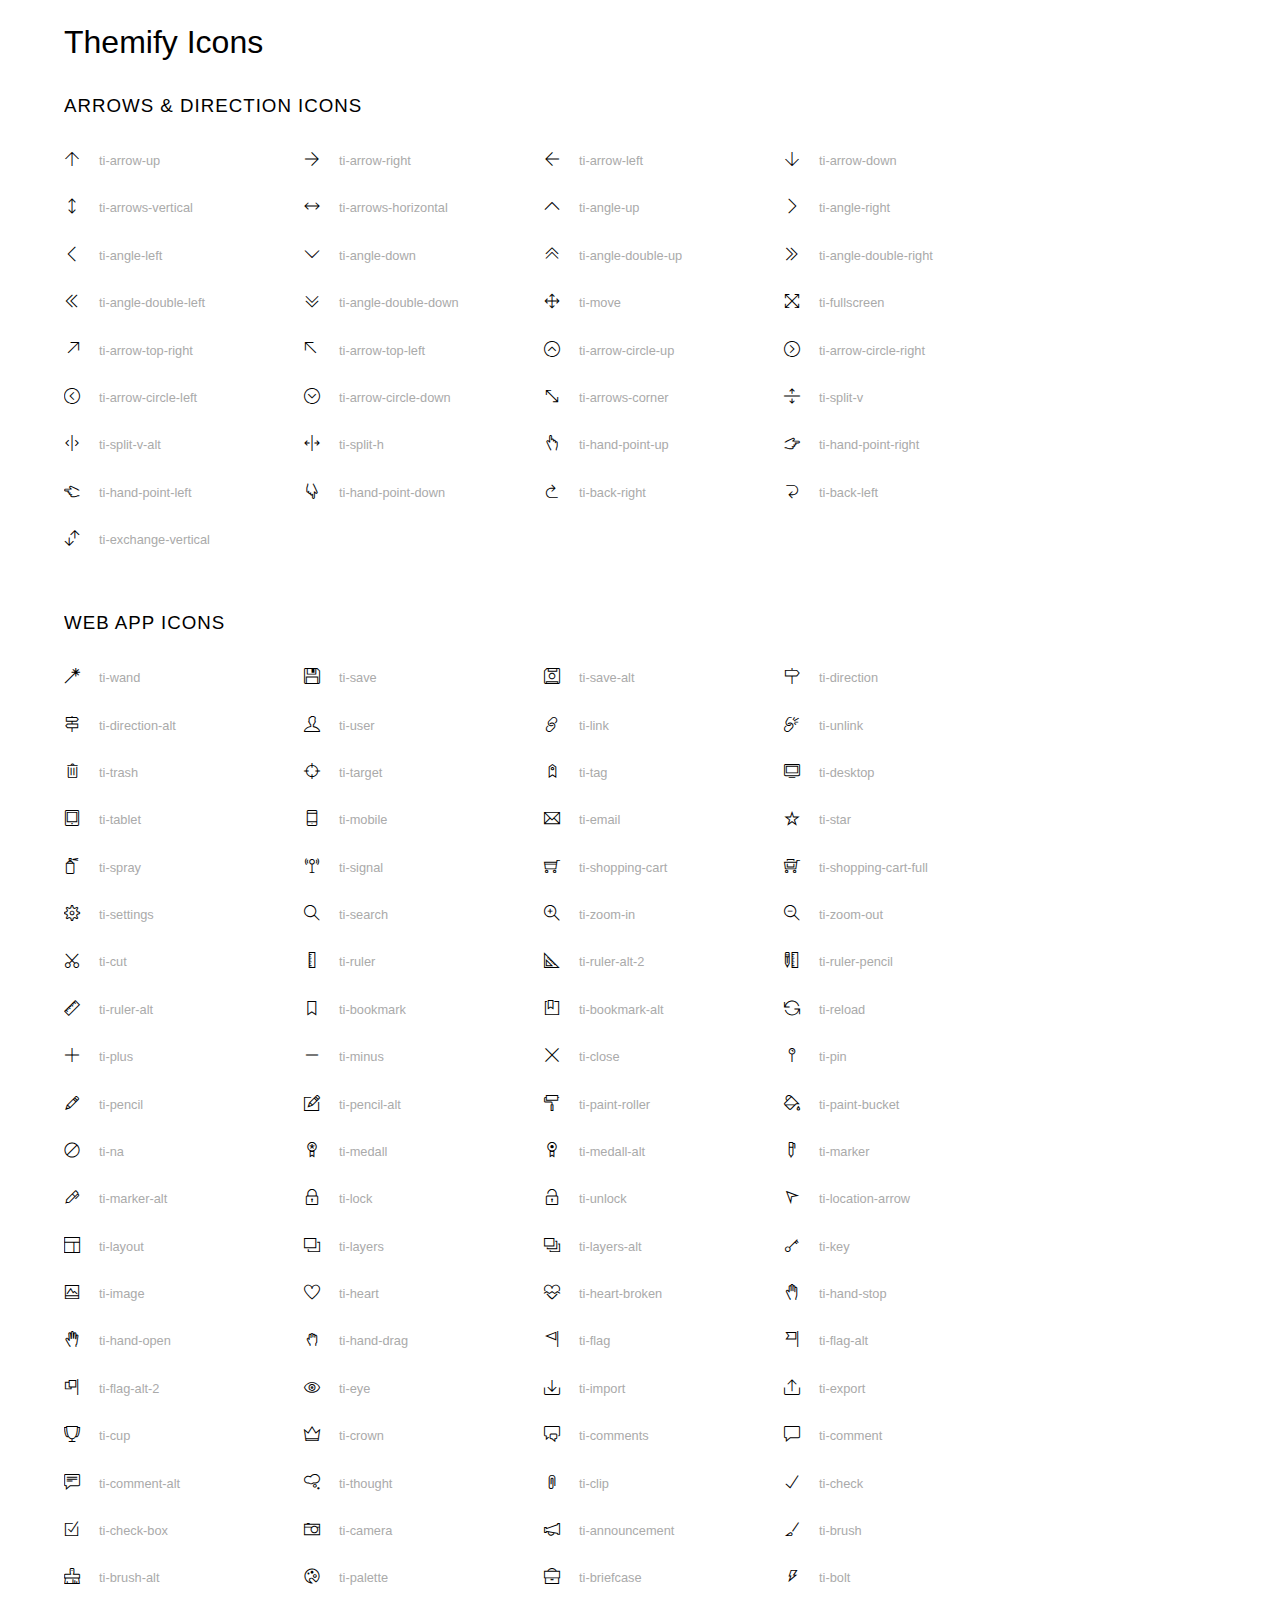
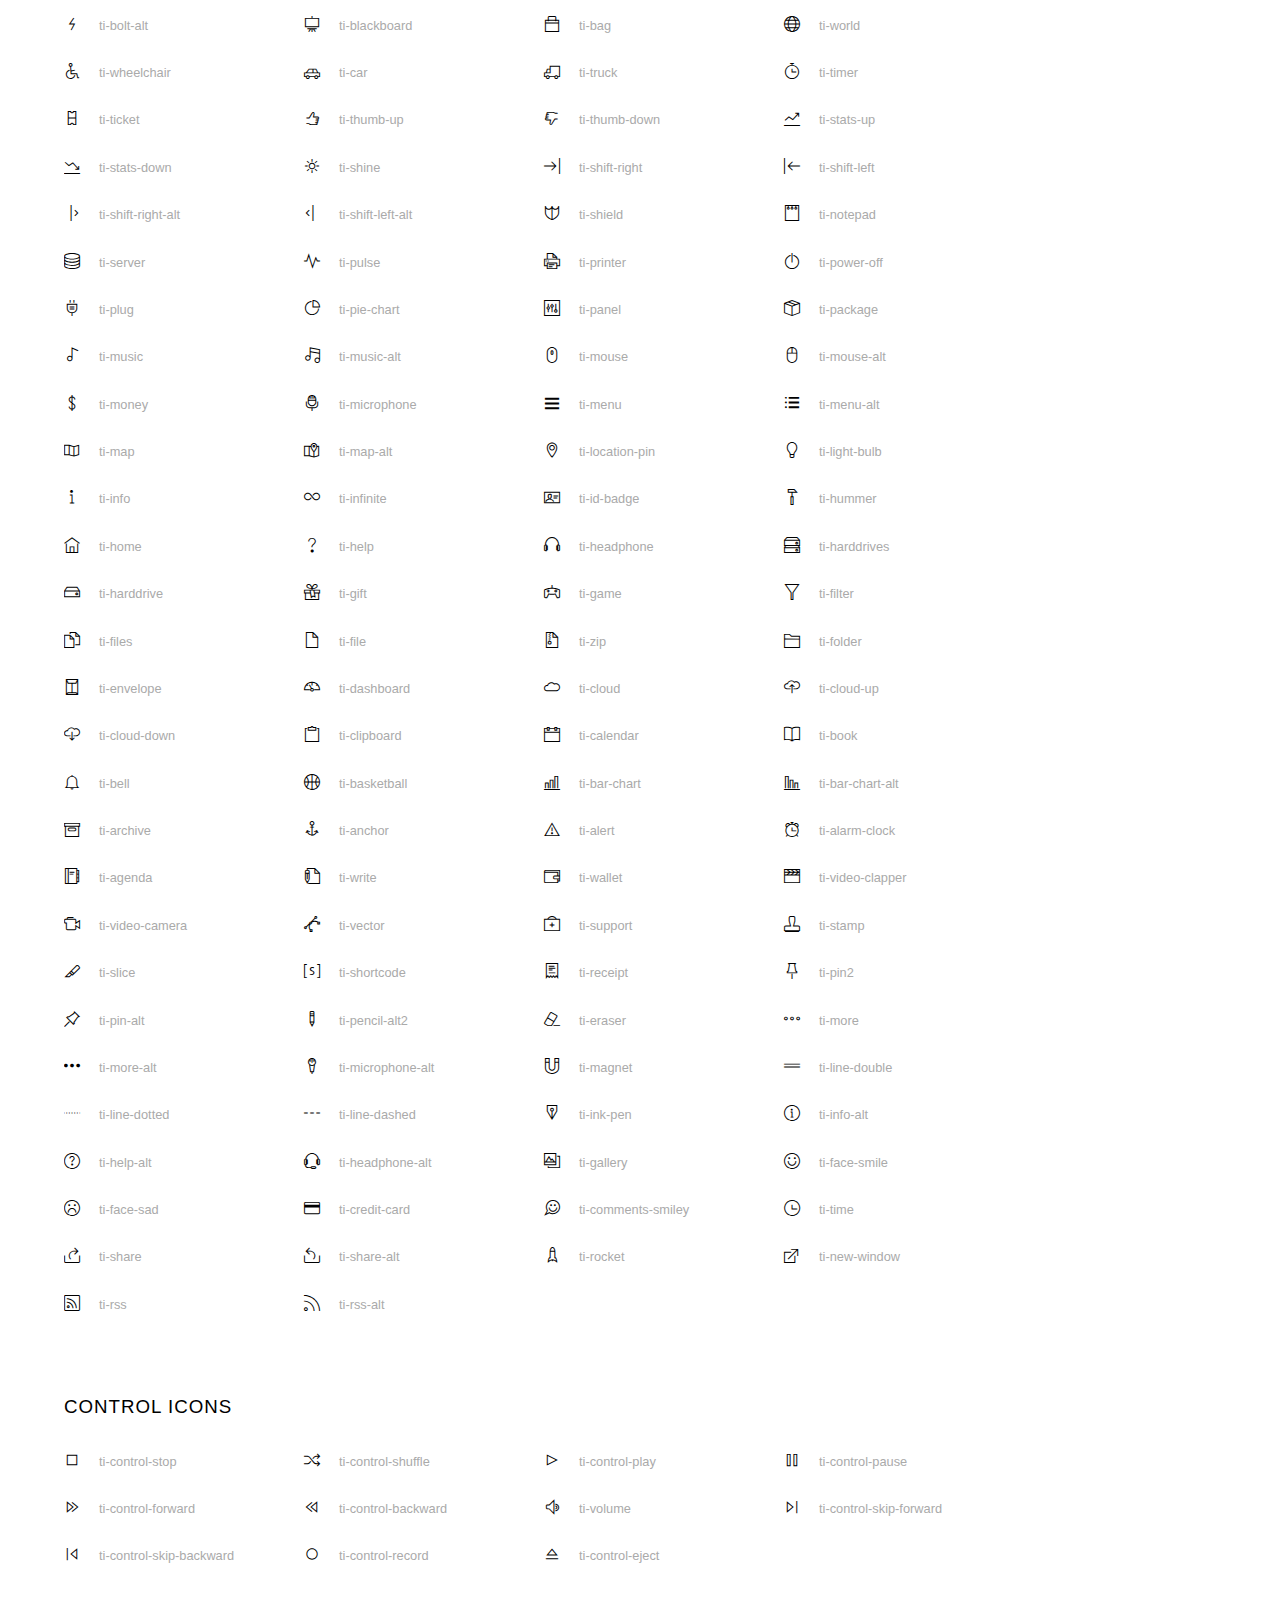
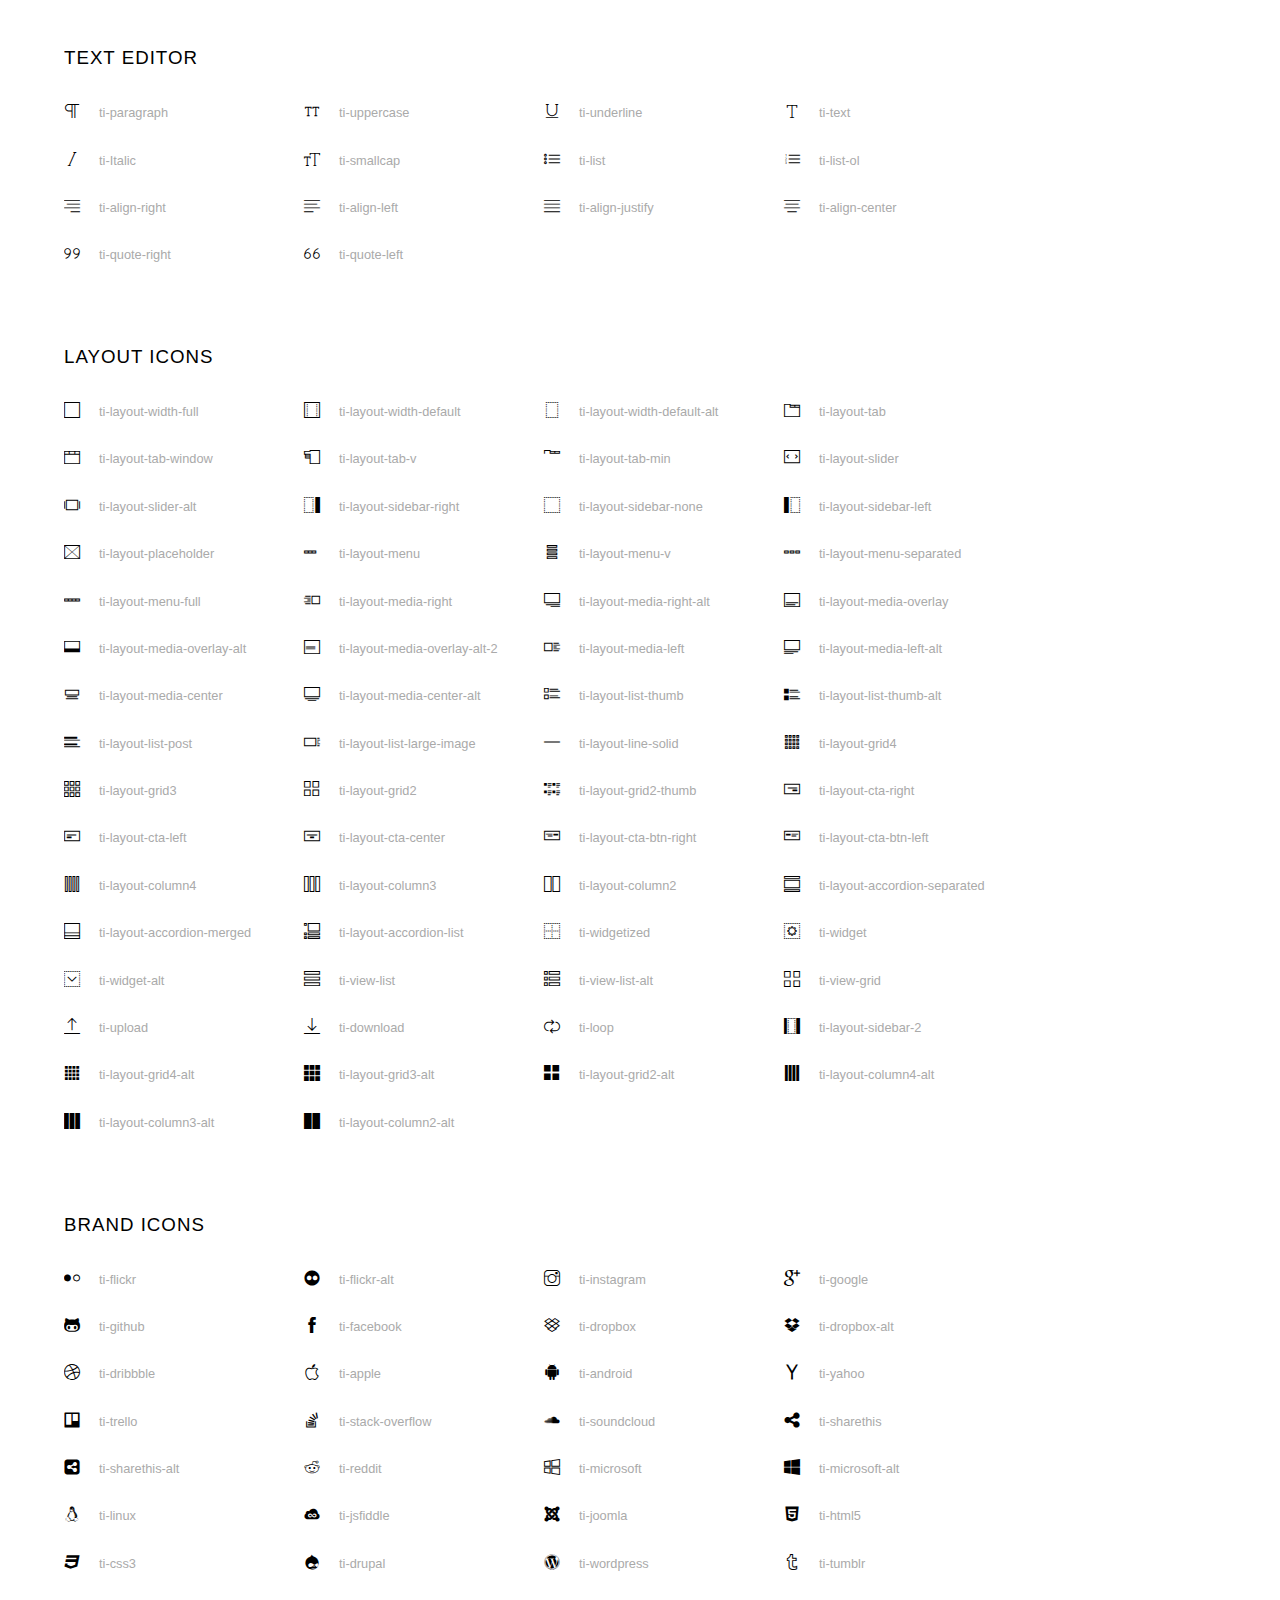
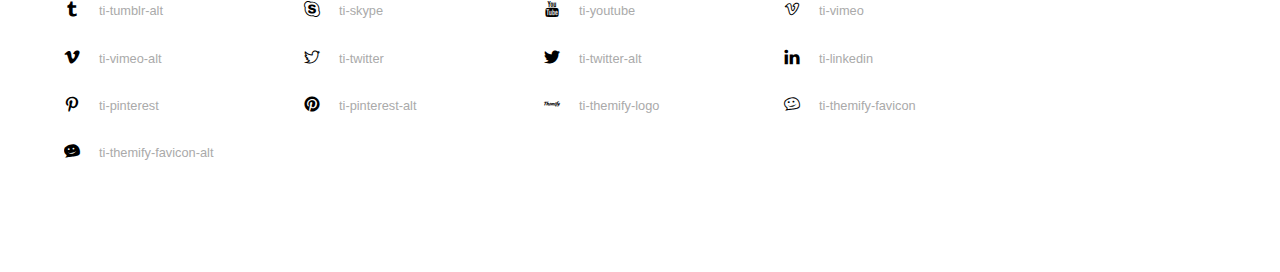
<file: themify-icons/index.html>
<!doctype html>
<html>
<head>
	<meta charset="utf-8">
	<title>Themify Icon Font</title>
	<meta name="viewport" content="width=device-width">
	<link rel="stylesheet" href="demo-files/demo.css">
	<link rel="stylesheet" href="themify-icons.css">
	<!--[if lt IE 8]><!-->
	<link rel="stylesheet" href="ie7/ie7.css">
	<!--<![endif]-->
</head>
<body>
	<h1>Themify Icons</h1>

	<div class="icon-section">

		<div class="icon-section">
			<h3>Arrows &amp; Direction Icons </h3>

			<div class="icon-container">
				<span class="ti-arrow-up"></span><span class="icon-name"> ti-arrow-up</span>
			</div>
			<div class="icon-container">
				<span class="ti-arrow-right"></span><span class="icon-name"> ti-arrow-right</span>
			</div>
			<div class="icon-container">
				<span class="ti-arrow-left"></span><span class="icon-name"> ti-arrow-left</span>
			</div>
			<div class="icon-container">
				<span class="ti-arrow-down"></span><span class="icon-name"> ti-arrow-down</span>
			</div>
			<div class="icon-container">
				<span class="ti-arrows-vertical"></span><span class="icon-name"> ti-arrows-vertical</span>
			</div>
			<div class="icon-container">
				<span class="ti-arrows-horizontal"></span><span class="icon-name"> ti-arrows-horizontal</span>
			</div>
			<div class="icon-container">
				<span class="ti-angle-up"></span><span class="icon-name"> ti-angle-up</span>
			</div>
			<div class="icon-container">
				<span class="ti-angle-right"></span><span class="icon-name"> ti-angle-right</span>
			</div>
			<div class="icon-container">
				<span class="ti-angle-left"></span><span class="icon-name"> ti-angle-left</span>
			</div>
			<div class="icon-container">
				<span class="ti-angle-down"></span><span class="icon-name"> ti-angle-down</span>
			</div>	
			<div class="icon-container">
				<span class="ti-angle-double-up"></span><span class="icon-name"> ti-angle-double-up</span>
			</div>
			<div class="icon-container">
				<span class="ti-angle-double-right"></span><span class="icon-name"> ti-angle-double-right</span>
			</div>
			<div class="icon-container">
				<span class="ti-angle-double-left"></span><span class="icon-name"> ti-angle-double-left</span>
			</div>
			<div class="icon-container">
				<span class="ti-angle-double-down"></span><span class="icon-name"> ti-angle-double-down</span>
			</div>					
			<div class="icon-container">
				<span class="ti-move"></span><span class="icon-name"> ti-move</span>
			</div>
			<div class="icon-container">
				<span class="ti-fullscreen"></span><span class="icon-name"> ti-fullscreen</span>
			</div>
			<div class="icon-container">
				<span class="ti-arrow-top-right"></span><span class="icon-name"> ti-arrow-top-right</span>
			</div>
			<div class="icon-container">
				<span class="ti-arrow-top-left"></span><span class="icon-name"> ti-arrow-top-left</span>
			</div>
			<div class="icon-container">
				<span class="ti-arrow-circle-up"></span><span class="icon-name"> ti-arrow-circle-up</span>
			</div>
			<div class="icon-container">
				<span class="ti-arrow-circle-right"></span><span class="icon-name"> ti-arrow-circle-right</span>
			</div>
			<div class="icon-container">
				<span class="ti-arrow-circle-left"></span><span class="icon-name"> ti-arrow-circle-left</span>
			</div>
			<div class="icon-container">
				<span class="ti-arrow-circle-down"></span><span class="icon-name"> ti-arrow-circle-down</span>
			</div>
			<div class="icon-container">
				<span class="ti-arrows-corner"></span><span class="icon-name"> ti-arrows-corner</span>
			</div>
			<div class="icon-container">
				<span class="ti-split-v"></span><span class="icon-name"> ti-split-v</span>
			</div>

			<div class="icon-container">
				<span class="ti-split-v-alt"></span><span class="icon-name"> ti-split-v-alt</span>
			</div>
			<div class="icon-container">
				<span class="ti-split-h"></span><span class="icon-name"> ti-split-h</span>
			</div>
			<div class="icon-container">
				<span class="ti-hand-point-up"></span><span class="icon-name"> ti-hand-point-up</span>
			</div>
			<div class="icon-container">
				<span class="ti-hand-point-right"></span><span class="icon-name"> ti-hand-point-right</span>
			</div>
			<div class="icon-container">
				<span class="ti-hand-point-left"></span><span class="icon-name"> ti-hand-point-left</span>
			</div>
			<div class="icon-container">
				<span class="ti-hand-point-down"></span><span class="icon-name"> ti-hand-point-down</span>
			</div>
			<div class="icon-container">
				<span class="ti-back-right"></span><span class="icon-name"> ti-back-right</span>
			</div>
			<div class="icon-container">
				<span class="ti-back-left"></span><span class="icon-name"> ti-back-left</span>
			</div>
			<div class="icon-container">
				<span class="ti-exchange-vertical"></span><span class="icon-name"> ti-exchange-vertical</span>
			</div>

		</div> <!-- Arrows Icons -->



		<h3>Web App Icons</h3>
		
		<div class="icon-section">

			<div class="icon-container">
				<span class="ti-wand"></span><span class="icon-name"> ti-wand</span>
			</div>
			<div class="icon-container">
				<span class="ti-save"></span><span class="icon-name"> ti-save</span>
			</div>
			<div class="icon-container">
				<span class="ti-save-alt"></span><span class="icon-name"> ti-save-alt</span>
			</div>

			<div class="icon-container">
				<span class="ti-direction"></span><span class="icon-name"> ti-direction</span>
			</div>
			<div class="icon-container">
				<span class="ti-direction-alt"></span><span class="icon-name"> ti-direction-alt</span>
			</div>
			<div class="icon-container">
				<span class="ti-user"></span><span class="icon-name"> ti-user</span>
			</div>
			<div class="icon-container">
				<span class="ti-link"></span><span class="icon-name"> ti-link</span>
			</div>
			<div class="icon-container">
				<span class="ti-unlink"></span><span class="icon-name"> ti-unlink</span>
			</div>
			<div class="icon-container">
				<span class="ti-trash"></span><span class="icon-name"> ti-trash</span>
			</div>
			<div class="icon-container">
				<span class="ti-target"></span><span class="icon-name"> ti-target</span>
			</div>
			<div class="icon-container">
				<span class="ti-tag"></span><span class="icon-name"> ti-tag</span>
			</div>
			<div class="icon-container">
				<span class="ti-desktop"></span><span class="icon-name"> ti-desktop</span>
			</div>
			<div class="icon-container">
				<span class="ti-tablet"></span><span class="icon-name"> ti-tablet</span>
			</div>
			<div class="icon-container">
				<span class="ti-mobile"></span><span class="icon-name"> ti-mobile</span>
			</div>
			<div class="icon-container">
				<span class="ti-email"></span><span class="icon-name"> ti-email</span>
			</div>	
			<div class="icon-container">
				<span class="ti-star"></span><span class="icon-name"> ti-star</span>
			</div>
			<div class="icon-container">
				<span class="ti-spray"></span><span class="icon-name"> ti-spray</span>
			</div>
			<div class="icon-container">
				<span class="ti-signal"></span><span class="icon-name"> ti-signal</span>
			</div>
			<div class="icon-container">
				<span class="ti-shopping-cart"></span><span class="icon-name"> ti-shopping-cart</span>
			</div>
			<div class="icon-container">
				<span class="ti-shopping-cart-full"></span><span class="icon-name"> ti-shopping-cart-full</span>
			</div>
			<div class="icon-container">
				<span class="ti-settings"></span><span class="icon-name"> ti-settings</span>
			</div>
			<div class="icon-container">
				<span class="ti-search"></span><span class="icon-name"> ti-search</span>
			</div>
			<div class="icon-container">
				<span class="ti-zoom-in"></span><span class="icon-name"> ti-zoom-in</span>
			</div>
			<div class="icon-container">
				<span class="ti-zoom-out"></span><span class="icon-name"> ti-zoom-out</span>
			</div>
			<div class="icon-container">
				<span class="ti-cut"></span><span class="icon-name"> ti-cut</span>
			</div>
			<div class="icon-container">
				<span class="ti-ruler"></span><span class="icon-name"> ti-ruler</span>
			</div>
			<div class="icon-container">
				<span class="ti-ruler-alt-2"></span><span class="icon-name"> ti-ruler-alt-2</span>
			</div>			
			<div class="icon-container">
				<span class="ti-ruler-pencil"></span><span class="icon-name"> ti-ruler-pencil</span>
			</div>
			<div class="icon-container">
				<span class="ti-ruler-alt"></span><span class="icon-name"> ti-ruler-alt</span>
			</div>
			<div class="icon-container">
				<span class="ti-bookmark"></span><span class="icon-name"> ti-bookmark</span>
			</div>
			<div class="icon-container">
				<span class="ti-bookmark-alt"></span><span class="icon-name"> ti-bookmark-alt</span>
			</div>
			<div class="icon-container">
				<span class="ti-reload"></span><span class="icon-name"> ti-reload</span>
			</div>
			<div class="icon-container">
				<span class="ti-plus"></span><span class="icon-name"> ti-plus</span>
			</div>
			<div class="icon-container">
				<span class="ti-minus"></span><span class="icon-name"> ti-minus</span>
			</div>
			<div class="icon-container">
				<span class="ti-close"></span><span class="icon-name"> ti-close</span>
			</div>			
			<div class="icon-container">
				<span class="ti-pin"></span><span class="icon-name"> ti-pin</span>
			</div>
			<div class="icon-container">
				<span class="ti-pencil"></span><span class="icon-name"> ti-pencil</span>
			</div>
					
		  	<div class="icon-container">
				<span class="ti-pencil-alt"></span><span class="icon-name"> ti-pencil-alt</span>
			</div>
			<div class="icon-container">
				<span class="ti-paint-roller"></span><span class="icon-name"> ti-paint-roller</span>
			</div>
			<div class="icon-container">
				<span class="ti-paint-bucket"></span><span class="icon-name"> ti-paint-bucket</span>
			</div>
			<div class="icon-container">
				<span class="ti-na"></span><span class="icon-name"> ti-na</span>
			</div>
			<div class="icon-container">
				<span class="ti-medall"></span><span class="icon-name"> ti-medall</span>
			</div>
			<div class="icon-container">
				<span class="ti-medall-alt"></span><span class="icon-name"> ti-medall-alt</span>
			</div>
			<div class="icon-container">
				<span class="ti-marker"></span><span class="icon-name"> ti-marker</span>
			</div>
			<div class="icon-container">
				<span class="ti-marker-alt"></span><span class="icon-name"> ti-marker-alt</span>
			</div>

			<div class="icon-container">
				<span class="ti-lock"></span><span class="icon-name"> ti-lock</span>
			</div>
			<div class="icon-container">
				<span class="ti-unlock"></span><span class="icon-name"> ti-unlock</span>
			</div>
			<div class="icon-container">
				<span class="ti-location-arrow"></span><span class="icon-name"> ti-location-arrow</span>
			</div>
			<div class="icon-container">
				<span class="ti-layout"></span><span class="icon-name"> ti-layout</span>
			</div>
			<div class="icon-container">
				<span class="ti-layers"></span><span class="icon-name"> ti-layers</span>
			</div>
			<div class="icon-container">
				<span class="ti-layers-alt"></span><span class="icon-name"> ti-layers-alt</span>
			</div>
			<div class="icon-container">
				<span class="ti-key"></span><span class="icon-name"> ti-key</span>
			</div>
			<div class="icon-container">
				<span class="ti-image"></span><span class="icon-name"> ti-image</span>
			</div>
			<div class="icon-container">
				<span class="ti-heart"></span><span class="icon-name"> ti-heart</span>
			</div>
			<div class="icon-container">
				<span class="ti-heart-broken"></span><span class="icon-name"> ti-heart-broken</span>
			</div>
			<div class="icon-container">
				<span class="ti-hand-stop"></span><span class="icon-name"> ti-hand-stop</span>
			</div>
			<div class="icon-container">
				<span class="ti-hand-open"></span><span class="icon-name"> ti-hand-open</span>
			</div>
			<div class="icon-container">
				<span class="ti-hand-drag"></span><span class="icon-name"> ti-hand-drag</span>
			</div>
			<div class="icon-container">
				<span class="ti-flag"></span><span class="icon-name"> ti-flag</span>
			</div>
			<div class="icon-container">
				<span class="ti-flag-alt"></span><span class="icon-name"> ti-flag-alt</span>
			</div>
			<div class="icon-container">
				<span class="ti-flag-alt-2"></span><span class="icon-name"> ti-flag-alt-2</span>
			</div>
			<div class="icon-container">
				<span class="ti-eye"></span><span class="icon-name"> ti-eye</span>
			</div>
			<div class="icon-container">
				<span class="ti-import"></span><span class="icon-name"> ti-import</span>
			</div>			
			<div class="icon-container">
				<span class="ti-export"></span><span class="icon-name"> ti-export</span>
			</div>
			<div class="icon-container">
				<span class="ti-cup"></span><span class="icon-name"> ti-cup</span>
			</div>
			<div class="icon-container">
				<span class="ti-crown"></span><span class="icon-name"> ti-crown</span>
			</div>
			<div class="icon-container">
				<span class="ti-comments"></span><span class="icon-name"> ti-comments</span>
			</div>
			<div class="icon-container">
				<span class="ti-comment"></span><span class="icon-name"> ti-comment</span>
			</div>
			<div class="icon-container">
				<span class="ti-comment-alt"></span><span class="icon-name"> ti-comment-alt</span>
			</div>
			<div class="icon-container">
				<span class="ti-thought"></span><span class="icon-name"> ti-thought</span>
			</div>			
			<div class="icon-container">
				<span class="ti-clip"></span><span class="icon-name"> ti-clip</span>
			</div>

			<div class="icon-container">
				<span class="ti-check"></span><span class="icon-name"> ti-check</span>
			</div>
			<div class="icon-container">
				<span class="ti-check-box"></span><span class="icon-name"> ti-check-box</span>
			</div>
			<div class="icon-container">
				<span class="ti-camera"></span><span class="icon-name"> ti-camera</span>
			</div>
			<div class="icon-container">
				<span class="ti-announcement"></span><span class="icon-name"> ti-announcement</span>
			</div>
			<div class="icon-container">
				<span class="ti-brush"></span><span class="icon-name"> ti-brush</span>
			</div>
			<div class="icon-container">
				<span class="ti-brush-alt"></span><span class="icon-name"> ti-brush-alt</span>
			</div>
			<div class="icon-container">
				<span class="ti-palette"></span><span class="icon-name"> ti-palette</span>
			</div>			
			<div class="icon-container">
				<span class="ti-briefcase"></span><span class="icon-name"> ti-briefcase</span>
			</div>
			<div class="icon-container">
				<span class="ti-bolt"></span><span class="icon-name"> ti-bolt</span>
			</div>
			<div class="icon-container">
				<span class="ti-bolt-alt"></span><span class="icon-name"> ti-bolt-alt</span>
			</div>
			<div class="icon-container">
				<span class="ti-blackboard"></span><span class="icon-name"> ti-blackboard</span>
			</div>
			<div class="icon-container">
				<span class="ti-bag"></span><span class="icon-name"> ti-bag</span>
			</div>
			<div class="icon-container">
				<span class="ti-world"></span><span class="icon-name"> ti-world</span>
			</div>
			<div class="icon-container">
				<span class="ti-wheelchair"></span><span class="icon-name"> ti-wheelchair</span>
			</div>
			<div class="icon-container">
				<span class="ti-car"></span><span class="icon-name"> ti-car</span>
			</div>
			<div class="icon-container">
				<span class="ti-truck"></span><span class="icon-name"> ti-truck</span>
			</div>
			<div class="icon-container">
				<span class="ti-timer"></span><span class="icon-name"> ti-timer</span>
			</div>
			<div class="icon-container">
				<span class="ti-ticket"></span><span class="icon-name"> ti-ticket</span>
			</div>
			<div class="icon-container">
				<span class="ti-thumb-up"></span><span class="icon-name"> ti-thumb-up</span>
			</div>
			<div class="icon-container">
				<span class="ti-thumb-down"></span><span class="icon-name"> ti-thumb-down</span>
			</div>

			<div class="icon-container">
				<span class="ti-stats-up"></span><span class="icon-name"> ti-stats-up</span>
			</div>
			<div class="icon-container">
				<span class="ti-stats-down"></span><span class="icon-name"> ti-stats-down</span>
			</div>
			<div class="icon-container">
				<span class="ti-shine"></span><span class="icon-name"> ti-shine</span>
			</div>
			<div class="icon-container">
				<span class="ti-shift-right"></span><span class="icon-name"> ti-shift-right</span>
			</div>
			<div class="icon-container">
				<span class="ti-shift-left"></span><span class="icon-name"> ti-shift-left</span>
			</div>

			<div class="icon-container">
				<span class="ti-shift-right-alt"></span><span class="icon-name"> ti-shift-right-alt</span>
			</div>
			<div class="icon-container">
				<span class="ti-shift-left-alt"></span><span class="icon-name"> ti-shift-left-alt</span>
			</div>
			<div class="icon-container">
				<span class="ti-shield"></span><span class="icon-name"> ti-shield</span>
			</div>
			<div class="icon-container">
				<span class="ti-notepad"></span><span class="icon-name"> ti-notepad</span>
			</div>
			<div class="icon-container">
				<span class="ti-server"></span><span class="icon-name"> ti-server</span>
			</div>

			<div class="icon-container">
				<span class="ti-pulse"></span><span class="icon-name"> ti-pulse</span>
			</div>
			<div class="icon-container">
				<span class="ti-printer"></span><span class="icon-name"> ti-printer</span>
			</div>
			<div class="icon-container">
				<span class="ti-power-off"></span><span class="icon-name"> ti-power-off</span>
			</div>
			<div class="icon-container">
				<span class="ti-plug"></span><span class="icon-name"> ti-plug</span>
			</div>
			<div class="icon-container">
				<span class="ti-pie-chart"></span><span class="icon-name"> ti-pie-chart</span>
			</div>

			<div class="icon-container">
				<span class="ti-panel"></span><span class="icon-name"> ti-panel</span>
			</div>
			<div class="icon-container">
				<span class="ti-package"></span><span class="icon-name"> ti-package</span>
			</div>
			<div class="icon-container">
				<span class="ti-music"></span><span class="icon-name"> ti-music</span>
			</div>
			<div class="icon-container">
				<span class="ti-music-alt"></span><span class="icon-name"> ti-music-alt</span>
			</div>
			<div class="icon-container">
				<span class="ti-mouse"></span><span class="icon-name"> ti-mouse</span>
			</div>
			<div class="icon-container">
				<span class="ti-mouse-alt"></span><span class="icon-name"> ti-mouse-alt</span>
			</div>
			<div class="icon-container">
				<span class="ti-money"></span><span class="icon-name"> ti-money</span>
			</div>
			<div class="icon-container">
				<span class="ti-microphone"></span><span class="icon-name"> ti-microphone</span>
			</div>
			<div class="icon-container">
				<span class="ti-menu"></span><span class="icon-name"> ti-menu</span>
			</div>
			<div class="icon-container">
				<span class="ti-menu-alt"></span><span class="icon-name"> ti-menu-alt</span>
			</div>
			<div class="icon-container">
				<span class="ti-map"></span><span class="icon-name"> ti-map</span>
			</div>
			<div class="icon-container">
				<span class="ti-map-alt"></span><span class="icon-name"> ti-map-alt</span>
			</div>

			<div class="icon-container">
				<span class="ti-location-pin"></span><span class="icon-name"> ti-location-pin</span>
			</div>

			<div class="icon-container">
				<span class="ti-light-bulb"></span><span class="icon-name"> ti-light-bulb</span>
			</div>
			<div class="icon-container">
				<span class="ti-info"></span><span class="icon-name"> ti-info</span>
			</div>
			<div class="icon-container">
				<span class="ti-infinite"></span><span class="icon-name"> ti-infinite</span>
			</div>
			<div class="icon-container">
				<span class="ti-id-badge"></span><span class="icon-name"> ti-id-badge</span>
			</div>
			<div class="icon-container">
				<span class="ti-hummer"></span><span class="icon-name"> ti-hummer</span>
			</div>
			<div class="icon-container">
				<span class="ti-home"></span><span class="icon-name"> ti-home</span>
			</div>
			<div class="icon-container">
				<span class="ti-help"></span><span class="icon-name"> ti-help</span>
			</div>
			<div class="icon-container">
				<span class="ti-headphone"></span><span class="icon-name"> ti-headphone</span>
			</div>
			<div class="icon-container">
				<span class="ti-harddrives"></span><span class="icon-name"> ti-harddrives</span>
			</div>
			<div class="icon-container">
				<span class="ti-harddrive"></span><span class="icon-name"> ti-harddrive</span>
			</div>
			<div class="icon-container">
				<span class="ti-gift"></span><span class="icon-name"> ti-gift</span>
			</div>
			<div class="icon-container">
				<span class="ti-game"></span><span class="icon-name"> ti-game</span>
			</div>
			<div class="icon-container">
				<span class="ti-filter"></span><span class="icon-name"> ti-filter</span>
			</div>
			<div class="icon-container">
				<span class="ti-files"></span><span class="icon-name"> ti-files</span>
			</div>
			<div class="icon-container">
				<span class="ti-file"></span><span class="icon-name"> ti-file</span>
			</div>
			<div class="icon-container">
				<span class="ti-zip"></span><span class="icon-name"> ti-zip</span>
			</div>
			<div class="icon-container">
				<span class="ti-folder"></span><span class="icon-name"> ti-folder</span>
			</div>			
			<div class="icon-container">
				<span class="ti-envelope"></span><span class="icon-name"> ti-envelope</span>
			</div>


			<div class="icon-container">
				<span class="ti-dashboard"></span><span class="icon-name"> ti-dashboard</span>
			</div>
			<div class="icon-container">
				<span class="ti-cloud"></span><span class="icon-name"> ti-cloud</span>
			</div>
			<div class="icon-container">
				<span class="ti-cloud-up"></span><span class="icon-name"> ti-cloud-up</span>
			</div>
			<div class="icon-container">
				<span class="ti-cloud-down"></span><span class="icon-name"> ti-cloud-down</span>
			</div>
			<div class="icon-container">
				<span class="ti-clipboard"></span><span class="icon-name"> ti-clipboard</span>
			</div>
			<div class="icon-container">
				<span class="ti-calendar"></span><span class="icon-name"> ti-calendar</span>
			</div>
			<div class="icon-container">
				<span class="ti-book"></span><span class="icon-name"> ti-book</span>
			</div>
			<div class="icon-container">
				<span class="ti-bell"></span><span class="icon-name"> ti-bell</span>
			</div>
			<div class="icon-container">
				<span class="ti-basketball"></span><span class="icon-name"> ti-basketball</span>
			</div>
			<div class="icon-container">
				<span class="ti-bar-chart"></span><span class="icon-name"> ti-bar-chart</span>
			</div>
			<div class="icon-container">
				<span class="ti-bar-chart-alt"></span><span class="icon-name"> ti-bar-chart-alt</span>
			</div>


			<div class="icon-container">
				<span class="ti-archive"></span><span class="icon-name"> ti-archive</span>
			</div>
			<div class="icon-container">
				<span class="ti-anchor"></span><span class="icon-name"> ti-anchor</span>
			</div>

			<div class="icon-container">
				<span class="ti-alert"></span><span class="icon-name"> ti-alert</span>
			</div>
			<div class="icon-container">
				<span class="ti-alarm-clock"></span><span class="icon-name"> ti-alarm-clock</span>
			</div>
			<div class="icon-container">
				<span class="ti-agenda"></span><span class="icon-name"> ti-agenda</span>
			</div>
			<div class="icon-container">
				<span class="ti-write"></span><span class="icon-name"> ti-write</span>
			</div>

			<div class="icon-container">
				<span class="ti-wallet"></span><span class="icon-name"> ti-wallet</span>
			</div>
			<div class="icon-container">
				<span class="ti-video-clapper"></span><span class="icon-name"> ti-video-clapper</span>
			</div>
			<div class="icon-container">
				<span class="ti-video-camera"></span><span class="icon-name"> ti-video-camera</span>
			</div>
			<div class="icon-container">
				<span class="ti-vector"></span><span class="icon-name"> ti-vector</span>
			</div>

			<div class="icon-container">
				<span class="ti-support"></span><span class="icon-name"> ti-support</span>
			</div>
			<div class="icon-container">
				<span class="ti-stamp"></span><span class="icon-name"> ti-stamp</span>
			</div>
			<div class="icon-container">
				<span class="ti-slice"></span><span class="icon-name"> ti-slice</span>
			</div>
			<div class="icon-container">
				<span class="ti-shortcode"></span><span class="icon-name"> ti-shortcode</span>
			</div>
			<div class="icon-container">
				<span class="ti-receipt"></span><span class="icon-name"> ti-receipt</span>
			</div>
			<div class="icon-container">
				<span class="ti-pin2"></span><span class="icon-name"> ti-pin2</span>
			</div>
			<div class="icon-container">
				<span class="ti-pin-alt"></span><span class="icon-name"> ti-pin-alt</span>
			</div>
			<div class="icon-container">
				<span class="ti-pencil-alt2"></span><span class="icon-name"> ti-pencil-alt2</span>
			</div>
			<div class="icon-container">
				<span class="ti-eraser"></span><span class="icon-name"> ti-eraser</span>
			</div>			
			<div class="icon-container">
				<span class="ti-more"></span><span class="icon-name"> ti-more</span>
			</div>
			<div class="icon-container">
				<span class="ti-more-alt"></span><span class="icon-name"> ti-more-alt</span>
			</div>
			<div class="icon-container">
				<span class="ti-microphone-alt"></span><span class="icon-name"> ti-microphone-alt</span>
			</div>
			<div class="icon-container">
				<span class="ti-magnet"></span><span class="icon-name"> ti-magnet</span>
			</div>
			<div class="icon-container">
				<span class="ti-line-double"></span><span class="icon-name"> ti-line-double</span>
			</div>
			<div class="icon-container">
				<span class="ti-line-dotted"></span><span class="icon-name"> ti-line-dotted</span>
			</div>
			<div class="icon-container">
				<span class="ti-line-dashed"></span><span class="icon-name"> ti-line-dashed</span>
			</div>

			<div class="icon-container">
				<span class="ti-ink-pen"></span><span class="icon-name"> ti-ink-pen</span>
			</div>
			<div class="icon-container">
				<span class="ti-info-alt"></span><span class="icon-name"> ti-info-alt</span>
			</div>
			<div class="icon-container">
				<span class="ti-help-alt"></span><span class="icon-name"> ti-help-alt</span>
			</div>
			<div class="icon-container">
				<span class="ti-headphone-alt"></span><span class="icon-name"> ti-headphone-alt</span>
			</div>

			<div class="icon-container">
				<span class="ti-gallery"></span><span class="icon-name"> ti-gallery</span>
			</div>
			<div class="icon-container">
				<span class="ti-face-smile"></span><span class="icon-name"> ti-face-smile</span>
			</div>
			<div class="icon-container">
				<span class="ti-face-sad"></span><span class="icon-name"> ti-face-sad</span>
			</div>
			<div class="icon-container">
				<span class="ti-credit-card"></span><span class="icon-name"> ti-credit-card</span>
			</div>
			<div class="icon-container">
				<span class="ti-comments-smiley"></span><span class="icon-name"> ti-comments-smiley</span>
			</div>
			<div class="icon-container">
				<span class="ti-time"></span><span class="icon-name"> ti-time</span>
			</div>
			<div class="icon-container">
				<span class="ti-share"></span><span class="icon-name"> ti-share</span>
			</div>
			<div class="icon-container">
				<span class="ti-share-alt"></span><span class="icon-name"> ti-share-alt</span>
			</div>
			<div class="icon-container">
				<span class="ti-rocket"></span><span class="icon-name"> ti-rocket</span>
			</div>

			<div class="icon-container">
				<span class="ti-new-window"></span><span class="icon-name"> ti-new-window</span>
			</div>

			<div class="icon-container">
				<span class="ti-rss"></span><span class="icon-name"> ti-rss</span>
			</div>

			<div class="icon-container">
				<span class="ti-rss-alt"></span><span class="icon-name"> ti-rss-alt</span>
			</div>
			
		</div><!-- Web App Icons -->


		<div class="icon-section">
			<h3>Control Icons</h3>
			<div class="icon-container">
				<span class="ti-control-stop"></span><span class="icon-name"> ti-control-stop</span>
			</div>
			<div class="icon-container">
				<span class="ti-control-shuffle"></span><span class="icon-name"> ti-control-shuffle</span>
			</div>
			<div class="icon-container">
				<span class="ti-control-play"></span><span class="icon-name"> ti-control-play</span>
			</div>
			<div class="icon-container">
				<span class="ti-control-pause"></span><span class="icon-name"> ti-control-pause</span>
			</div>
			<div class="icon-container">
				<span class="ti-control-forward"></span><span class="icon-name"> ti-control-forward</span>
			</div>
			<div class="icon-container">
				<span class="ti-control-backward"></span><span class="icon-name"> ti-control-backward</span>
			</div>	
			<div class="icon-container">
				<span class="ti-volume"></span><span class="icon-name"> ti-volume</span>
			</div>
			<div class="icon-container">
				<span class="ti-control-skip-forward"></span><span class="icon-name"> ti-control-skip-forward</span>
			</div>
			<div class="icon-container">
				<span class="ti-control-skip-backward"></span><span class="icon-name"> ti-control-skip-backward</span>
			</div>
			<div class="icon-container">
				<span class="ti-control-record"></span><span class="icon-name"> ti-control-record</span>
			</div>
			<div class="icon-container">
				<span class="ti-control-eject"></span><span class="icon-name"> ti-control-eject</span>
			</div>			
		</div> <!-- Control Icons -->


		<div class="icon-section">
			<h3>Text Editor</h3>

			<div class="icon-container">
				<span class="ti-paragraph"></span><span class="icon-name"> ti-paragraph</span>
			</div>
			<div class="icon-container">
				<span class="ti-uppercase"></span><span class="icon-name"> ti-uppercase</span>
			</div>

			<div class="icon-container">
				<span class="ti-underline"></span><span class="icon-name"> ti-underline</span>
			</div>
			<div class="icon-container">
				<span class="ti-text"></span><span class="icon-name"> ti-text</span>
			</div>
			<div class="icon-container">
				<span class="ti-Italic"></span><span class="icon-name"> ti-Italic</span>
			</div>
			<div class="icon-container">
				<span class="ti-smallcap"></span><span class="icon-name"> ti-smallcap</span>
			</div>
			<div class="icon-container">
				<span class="ti-list"></span><span class="icon-name"> ti-list</span>
			</div>
			<div class="icon-container">
				<span class="ti-list-ol"></span><span class="icon-name"> ti-list-ol</span>
			</div>
			<div class="icon-container">
				<span class="ti-align-right"></span><span class="icon-name"> ti-align-right</span>
			</div>
			<div class="icon-container">
				<span class="ti-align-left"></span><span class="icon-name"> ti-align-left</span>
			</div>
			<div class="icon-container">
				<span class="ti-align-justify"></span><span class="icon-name"> ti-align-justify</span>
			</div>
			<div class="icon-container">
				<span class="ti-align-center"></span><span class="icon-name"> ti-align-center</span>
			</div>
			<div class="icon-container">
				<span class="ti-quote-right"></span><span class="icon-name"> ti-quote-right</span>
			</div>
			<div class="icon-container">
				<span class="ti-quote-left"></span><span class="icon-name"> ti-quote-left</span>
			</div>

		</div> <!-- Text Editor -->



		<div class="icon-section">
			<h3>Layout Icons</h3>
			<div class="icon-container">
				<span class="ti-layout-width-full"></span><span class="icon-name"> ti-layout-width-full</span>
			</div>
			<div class="icon-container">
				<span class="ti-layout-width-default"></span><span class="icon-name"> ti-layout-width-default</span>
			</div>
			<div class="icon-container">
				<span class="ti-layout-width-default-alt"></span><span class="icon-name"> ti-layout-width-default-alt</span>
			</div>
			<div class="icon-container">
				<span class="ti-layout-tab"></span><span class="icon-name"> ti-layout-tab</span>
			</div>
			<div class="icon-container">
				<span class="ti-layout-tab-window"></span><span class="icon-name"> ti-layout-tab-window</span>
			</div>
			<div class="icon-container">
				<span class="ti-layout-tab-v"></span><span class="icon-name"> ti-layout-tab-v</span>
			</div>
			<div class="icon-container">
				<span class="ti-layout-tab-min"></span><span class="icon-name"> ti-layout-tab-min</span>
			</div>
			<div class="icon-container">
				<span class="ti-layout-slider"></span><span class="icon-name"> ti-layout-slider</span>
			</div>
			<div class="icon-container">
				<span class="ti-layout-slider-alt"></span><span class="icon-name"> ti-layout-slider-alt</span>
			</div>
			<div class="icon-container">
				<span class="ti-layout-sidebar-right"></span><span class="icon-name"> ti-layout-sidebar-right</span>
			</div>
			<div class="icon-container">
				<span class="ti-layout-sidebar-none"></span><span class="icon-name"> ti-layout-sidebar-none</span>
			</div>
			<div class="icon-container">
				<span class="ti-layout-sidebar-left"></span><span class="icon-name"> ti-layout-sidebar-left</span>
			</div>
			<div class="icon-container">
				<span class="ti-layout-placeholder"></span><span class="icon-name"> ti-layout-placeholder</span>
			</div>
			<div class="icon-container">
				<span class="ti-layout-menu"></span><span class="icon-name"> ti-layout-menu</span>
			</div>
			<div class="icon-container">
				<span class="ti-layout-menu-v"></span><span class="icon-name"> ti-layout-menu-v</span>
			</div>
			<div class="icon-container">
				<span class="ti-layout-menu-separated"></span><span class="icon-name"> ti-layout-menu-separated</span>
			</div>
			<div class="icon-container">
				<span class="ti-layout-menu-full"></span><span class="icon-name"> ti-layout-menu-full</span>
			</div>
			<div class="icon-container">
				<span class="ti-layout-media-right"></span><span class="icon-name"> ti-layout-media-right</span>
			</div>
			<div class="icon-container">
				<span class="ti-layout-media-right-alt"></span><span class="icon-name"> ti-layout-media-right-alt</span>
			</div>
			<div class="icon-container">
				<span class="ti-layout-media-overlay"></span><span class="icon-name"> ti-layout-media-overlay</span>
			</div>
			<div class="icon-container">
				<span class="ti-layout-media-overlay-alt"></span><span class="icon-name"> ti-layout-media-overlay-alt</span>
			</div>
			<div class="icon-container">
				<span class="ti-layout-media-overlay-alt-2"></span><span class="icon-name"> ti-layout-media-overlay-alt-2</span>
			</div>
			<div class="icon-container">
				<span class="ti-layout-media-left"></span><span class="icon-name"> ti-layout-media-left</span>
			</div>
			<div class="icon-container">
				<span class="ti-layout-media-left-alt"></span><span class="icon-name"> ti-layout-media-left-alt</span>
			</div>
			<div class="icon-container">
				<span class="ti-layout-media-center"></span><span class="icon-name"> ti-layout-media-center</span>
			</div>
			<div class="icon-container">
				<span class="ti-layout-media-center-alt"></span><span class="icon-name"> ti-layout-media-center-alt</span>
			</div>
			<div class="icon-container">
				<span class="ti-layout-list-thumb"></span><span class="icon-name"> ti-layout-list-thumb</span>
			</div>
			<div class="icon-container">
				<span class="ti-layout-list-thumb-alt"></span><span class="icon-name"> ti-layout-list-thumb-alt</span>
			</div>
			<div class="icon-container">
				<span class="ti-layout-list-post"></span><span class="icon-name"> ti-layout-list-post</span>
			</div>
			<div class="icon-container">
				<span class="ti-layout-list-large-image"></span><span class="icon-name"> ti-layout-list-large-image</span>
			</div>
			<div class="icon-container">
				<span class="ti-layout-line-solid"></span><span class="icon-name"> ti-layout-line-solid</span>
			</div>
			<div class="icon-container">
				<span class="ti-layout-grid4"></span><span class="icon-name"> ti-layout-grid4</span>
			</div>
			<div class="icon-container">
				<span class="ti-layout-grid3"></span><span class="icon-name"> ti-layout-grid3</span>
			</div>
			<div class="icon-container">
				<span class="ti-layout-grid2"></span><span class="icon-name"> ti-layout-grid2</span>
			</div>
			<div class="icon-container">
				<span class="ti-layout-grid2-thumb"></span><span class="icon-name"> ti-layout-grid2-thumb</span>
			</div>
			<div class="icon-container">
				<span class="ti-layout-cta-right"></span><span class="icon-name"> ti-layout-cta-right</span>
			</div>
			<div class="icon-container">
				<span class="ti-layout-cta-left"></span><span class="icon-name"> ti-layout-cta-left</span>
			</div>
			<div class="icon-container">
				<span class="ti-layout-cta-center"></span><span class="icon-name"> ti-layout-cta-center</span>
			</div>
			<div class="icon-container">
				<span class="ti-layout-cta-btn-right"></span><span class="icon-name"> ti-layout-cta-btn-right</span>
			</div>
			<div class="icon-container">
				<span class="ti-layout-cta-btn-left"></span><span class="icon-name"> ti-layout-cta-btn-left</span>
			</div>
			<div class="icon-container">
				<span class="ti-layout-column4"></span><span class="icon-name"> ti-layout-column4</span>
			</div>
			<div class="icon-container">
				<span class="ti-layout-column3"></span><span class="icon-name"> ti-layout-column3</span>
			</div>
			<div class="icon-container">
				<span class="ti-layout-column2"></span><span class="icon-name"> ti-layout-column2</span>
			</div>
			<div class="icon-container">
				<span class="ti-layout-accordion-separated"></span><span class="icon-name"> ti-layout-accordion-separated</span>
			</div>
			<div class="icon-container">
				<span class="ti-layout-accordion-merged"></span><span class="icon-name"> ti-layout-accordion-merged</span>
			</div>
			<div class="icon-container">
				<span class="ti-layout-accordion-list"></span><span class="icon-name"> ti-layout-accordion-list</span>
			</div>
			<div class="icon-container">
				<span class="ti-widgetized"></span><span class="icon-name"> ti-widgetized</span>
			</div>
			<div class="icon-container">
				<span class="ti-widget"></span><span class="icon-name"> ti-widget</span>
			</div>
			<div class="icon-container">
				<span class="ti-widget-alt"></span><span class="icon-name"> ti-widget-alt</span>
			</div>
			<div class="icon-container">
				<span class="ti-view-list"></span><span class="icon-name"> ti-view-list</span>
			</div>
			<div class="icon-container">
				<span class="ti-view-list-alt"></span><span class="icon-name"> ti-view-list-alt</span>
			</div>
			<div class="icon-container">
				<span class="ti-view-grid"></span><span class="icon-name"> ti-view-grid</span>
			</div>
			<div class="icon-container">
				<span class="ti-upload"></span><span class="icon-name"> ti-upload</span>
			</div>
			<div class="icon-container">
				<span class="ti-download"></span><span class="icon-name"> ti-download</span>
			</div>	
			<div class="icon-container">
				<span class="ti-loop"></span><span class="icon-name"> ti-loop</span>
			</div>
			<div class="icon-container">
				<span class="ti-layout-sidebar-2"></span><span class="icon-name"> ti-layout-sidebar-2</span>
			</div>
			<div class="icon-container">
				<span class="ti-layout-grid4-alt"></span><span class="icon-name"> ti-layout-grid4-alt</span>
			</div>
			<div class="icon-container">
				<span class="ti-layout-grid3-alt"></span><span class="icon-name"> ti-layout-grid3-alt</span>
			</div>
			<div class="icon-container">
				<span class="ti-layout-grid2-alt"></span><span class="icon-name"> ti-layout-grid2-alt</span>
			</div>
			<div class="icon-container">
				<span class="ti-layout-column4-alt"></span><span class="icon-name"> ti-layout-column4-alt</span>
			</div>
			<div class="icon-container">
				<span class="ti-layout-column3-alt"></span><span class="icon-name"> ti-layout-column3-alt</span>
			</div>
			<div class="icon-container">
				<span class="ti-layout-column2-alt"></span><span class="icon-name"> ti-layout-column2-alt</span>
			</div>		


		</div> <!-- Layout Icons -->


		<div class="icon-section">
			<h3>Brand Icons</h3>

			<div class="icon-container">
				<span class="ti-flickr"></span><span class="icon-name"> ti-flickr</span>
			</div>
			<div class="icon-container">
				<span class="ti-flickr-alt"></span><span class="icon-name"> ti-flickr-alt</span>
			</div>			
			<div class="icon-container">
				<span class="ti-instagram"></span><span class="icon-name"> ti-instagram</span>
			</div>
			<div class="icon-container">
				<span class="ti-google"></span><span class="icon-name"> ti-google</span>
			</div>
			<div class="icon-container">
				<span class="ti-github"></span><span class="icon-name"> ti-github</span>
			</div>

			<div class="icon-container">
				<span class="ti-facebook"></span><span class="icon-name"> ti-facebook</span>
			</div>
			<div class="icon-container">
				<span class="ti-dropbox"></span><span class="icon-name"> ti-dropbox</span>
			</div>
			<div class="icon-container">
				<span class="ti-dropbox-alt"></span><span class="icon-name"> ti-dropbox-alt</span>
			</div>
			<div class="icon-container">
				<span class="ti-dribbble"></span><span class="icon-name"> ti-dribbble</span>
			</div>
			<div class="icon-container">
				<span class="ti-apple"></span><span class="icon-name"> ti-apple</span>
			</div>
			<div class="icon-container">
				<span class="ti-android"></span><span class="icon-name"> ti-android</span>
			</div>
			<div class="icon-container">
				<span class="ti-yahoo"></span><span class="icon-name"> ti-yahoo</span>
			</div>
			<div class="icon-container">
				<span class="ti-trello"></span><span class="icon-name"> ti-trello</span>
			</div>
			<div class="icon-container">
				<span class="ti-stack-overflow"></span><span class="icon-name"> ti-stack-overflow</span>
			</div>
			<div class="icon-container">
				<span class="ti-soundcloud"></span><span class="icon-name"> ti-soundcloud</span>
			</div>
			<div class="icon-container">
				<span class="ti-sharethis"></span><span class="icon-name"> ti-sharethis</span>
			</div>
			<div class="icon-container">
				<span class="ti-sharethis-alt"></span><span class="icon-name"> ti-sharethis-alt</span>
			</div>
			<div class="icon-container">
				<span class="ti-reddit"></span><span class="icon-name"> ti-reddit</span>
			</div>

			<div class="icon-container">
				<span class="ti-microsoft"></span><span class="icon-name"> ti-microsoft</span>
			</div>
			<div class="icon-container">
				<span class="ti-microsoft-alt"></span><span class="icon-name"> ti-microsoft-alt</span>
			</div>
			<div class="icon-container">
				<span class="ti-linux"></span><span class="icon-name"> ti-linux</span>
			</div>
			<div class="icon-container">
				<span class="ti-jsfiddle"></span><span class="icon-name"> ti-jsfiddle</span>
			</div>
			<div class="icon-container">
				<span class="ti-joomla"></span><span class="icon-name"> ti-joomla</span>
			</div>
			<div class="icon-container">
				<span class="ti-html5"></span><span class="icon-name"> ti-html5</span>
			</div>
			<div class="icon-container">
				<span class="ti-css3"></span><span class="icon-name"> ti-css3</span>
			</div>	
			<div class="icon-container">
				<span class="ti-drupal"></span><span class="icon-name"> ti-drupal</span>
			</div>
			<div class="icon-container">
				<span class="ti-wordpress"></span><span class="icon-name"> ti-wordpress</span>
			</div>		
			<div class="icon-container">
				<span class="ti-tumblr"></span><span class="icon-name"> ti-tumblr</span>
			</div>
			<div class="icon-container">
				<span class="ti-tumblr-alt"></span><span class="icon-name"> ti-tumblr-alt</span>
			</div>
			<div class="icon-container">
				<span class="ti-skype"></span><span class="icon-name"> ti-skype</span>
			</div>
			<div class="icon-container">
				<span class="ti-youtube"></span><span class="icon-name"> ti-youtube</span>
			</div>
			<div class="icon-container">
				<span class="ti-vimeo"></span><span class="icon-name"> ti-vimeo</span>
			</div>
			<div class="icon-container">
				<span class="ti-vimeo-alt"></span><span class="icon-name"> ti-vimeo-alt</span>
			</div>			
			<div class="icon-container">
				<span class="ti-twitter"></span><span class="icon-name"> ti-twitter</span>
			</div>
			<div class="icon-container">
				<span class="ti-twitter-alt"></span><span class="icon-name"> ti-twitter-alt</span>
			</div>
			<div class="icon-container">
				<span class="ti-linkedin"></span><span class="icon-name"> ti-linkedin</span>
			</div>
			<div class="icon-container">
				<span class="ti-pinterest"></span><span class="icon-name"> ti-pinterest</span>
			</div>

			<div class="icon-container">
				<span class="ti-pinterest-alt"></span><span class="icon-name"> ti-pinterest-alt</span>
			</div>
			<div class="icon-container">
				<span class="ti-themify-logo"></span><span class="icon-name"> ti-themify-logo</span>
			</div>
			<div class="icon-container">
				<span class="ti-themify-favicon"></span><span class="icon-name"> ti-themify-favicon</span>
			</div>
			<div class="icon-container">
				<span class="ti-themify-favicon-alt"></span><span class="icon-name"> ti-themify-favicon-alt</span>
			</div>

		</div> <!-- brand Icons -->

	</div>

</body>
</html>
</file>
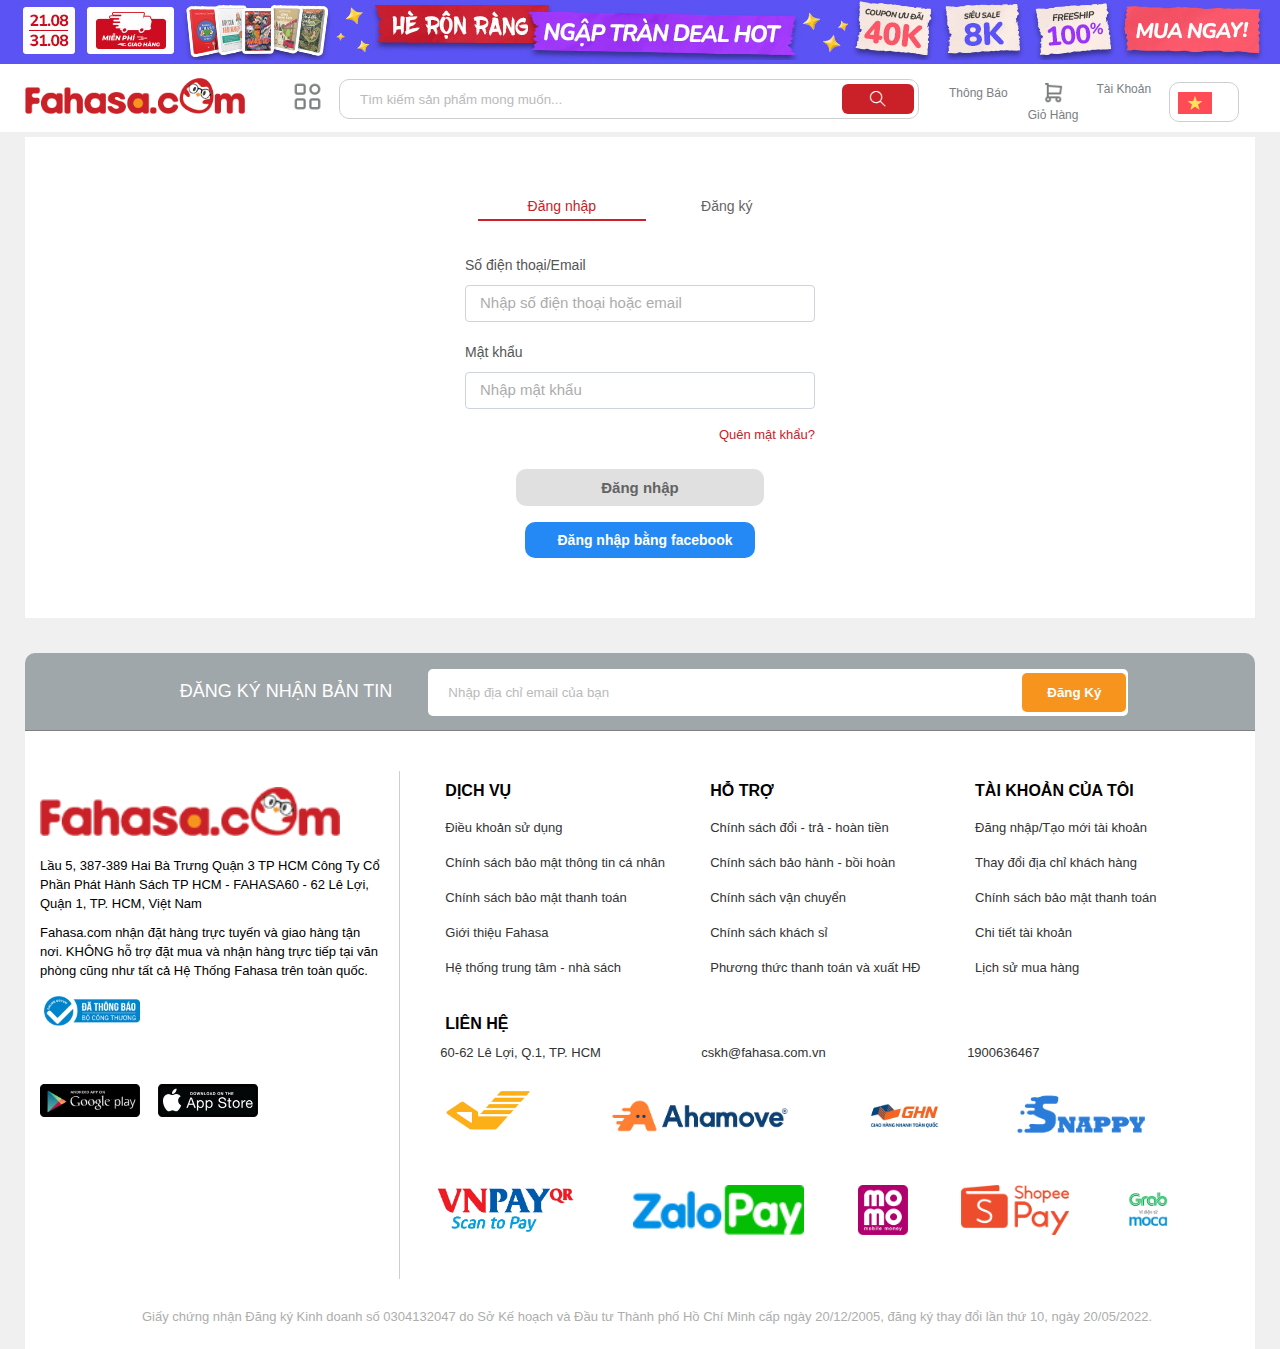
<file: account.html>
<!DOCTYPE html>
<html lang="en">
    <head>
        <meta charset="UTF-8">
        <meta http-equiv="X-UA-Compatible" content="IE=edge">
        <meta name="viewport" content="width=device-width, initial-scale=1.0">
        <title>Document</title>
        <link rel="stylesheet" href="./css/account.css">
        <link rel="stylesheet" href="https://cdnjs.cloudflare.com/ajax/libs/font-awesome/6.2.1/css/all.min.css" integrity="sha512-MV7K8+y+gLIBoVD59lQIYicR65iaqukzvf/nwasF0nqhPay5w/9lJmVM2hMDcnK1OnMGCdVK+iQrJ7lzPJQd1w==" crossorigin="anonymous" referrerpolicy="no-referrer" />
        <link rel="stylesheet" href="./font/themify-icons/themify-icons.css">
    </head>
    <body>
        <div class="main">
            <!-- begin header -->
            <div class="header">
                <!-- header image -->
                <div class="header__img">
                    <div class="header__img-header">
                        <a href="#">
                            <img class="header__img-header-item" src="./img/img-header/img-header.jpg" alt="Hè Rộn Ràng , Ngập Tràn Deal Hot">
                        </a>
                    </div>
                </div>
                <!-- header container -->
                <div class="header__container">
                    <div class="header__container-logo">
                        <a href="./index.html">
                            <img class="header__container-img-logo" src="./img/logo/fahasa_logo.png" alt="LOGO FAHASA.COM">
                        </a>
                    </div>
                    <div class="header__container__menu">
                        <img class="header__container__menu-icon" src="./img/menu/ico_menu.png" alt="Menu">
                        <i class="fa-solid fa-angle-down header__container__menu-arrow-down"></i>
                        <div class="header__container__menu-item">
                            <div class="header__container__menu-item-list">
                                <div class="header__container__menu-item-list-heading">
                                    <h2>Danh mục sản phẩm</h2>
                                </div>
                                <div class="header__container__menu-list-item">
                                    <div class="header__container__menu-item-list-item">
                                        <h4>Sách Trong Nước</h4>
                                    </div>
                                    <div class="header__container__menu-item-list-item">
                                        <h4>FOREIGN BOOKS</h4>
                                    </div>
                                    <div class="header__container__menu-item-list-item">
                                        <h4>VPP - Dụng Cụ Học Sinh</h4>
                                    </div>
                                    <div class="header__container__menu-item-list-item">
                                        <h4>Đồ Chơi</h4>
                                    </div>
                                    <div class="header__container__menu-item-list-item">
                                        <h4>Làm Đẹp - Sức Khỏe</h4>
                                    </div>
                                    <div class="header__container__menu-item-list-item">
                                        <h4>Hành Trang Đến Trường</h4>
                                    </div>
                                    <div class="header__container__menu-item-list-item">
                                        <h4>VPP - DCHS Theo Thương Hiệu</h4>
                                    </div>
                                    <div class="header__container__menu-item-list-item">
                                        <h4>Đồ Chơi Theo Thương Hiệu</h4>
                                    </div>
                                    <div class="header__container__menu-item-list-item">
                                        <h4>Bách Hóa Online - Lưu Niệm</h4>
                                    </div>
                                </div>
                            </div>
                            <div class="header__container__menu-item-list-detail">
                                <div class="header__container__menu-item-list-detail-heading">
                                    <img class="header__container__menu-item-list-detail-heading-icon" src="./img/menu-detail/ico_sachtrongnuoc.png" alt="Sách Trong Nước">
                                    <h2 class="header__container__menu-item-list-detail-heading-decription">Sách Trong Nước</h2>
                                </div>
                                <div class="header__container__menu-list-item-detail">
                                    <div class="header__container__menu-list-item-row">
                                        <div class="header__container__menu-item-column">
                                            <a href="">
                                                <h5 class="header__container__menu-item-column-heading">VĂN HỌC</h5>
                                            </a>
                                            <ul>
                                                <li class="header__container__menu-item-column-content">
                                                    <a href="">
                                                        <span>Tiểu Thuyết</span>
                                                    </a>
                                                </li>
                                                <li class="header__container__menu-item-column-content">
                                                    <a href="">
                                                        <span>Truyện Ngắn - Tản Văn</span>
                                                    </a>
                                                </li>
                                                <li class="header__container__menu-item-column-content">
                                                    <a href="">
                                                        <span>Light Novel</span>
                                                    </a>
                                                </li>
                                                <li class="header__container__menu-item-column-content">
                                                    <a href="">
                                                        <span>Ngôn Tình</span>
                                                    </a>                                                    
                                                </li>
                                                <li class="header__container__menu-item-column-see-all">
                                                    <a href="">
                                                        <span>Xem tất cả</span>
                                                    </a>
                                                </li>
                                            </ul>
                                        </div>
                                        <div class="header__container__menu-item-column">
                                            <a href="">
                                                <h5 class="header__container__menu-item-column-heading">KINH TẾ</h5>
                                            </a>
                                            <ul>
                                                <li class="header__container__menu-item-column-content">
                                                    <a href="">
                                                        <span>Nhân Vật - Bài Học Kinh Doanh</span>
                                                    </a>
                                                </li>
                                                <li class="header__container__menu-item-column-content">
                                                    <a href="">
                                                        <span>Quản Trị - Lãnh Đạo</span>
                                                    </a>
                                                </li>
                                                <li class="header__container__menu-item-column-content">
                                                    <a href="">
                                                        <span>Marketing - Bán Hàng</span>
                                                    </a>
                                                </li>
                                                <li class="header__container__menu-item-column-content">
                                                    <a href="">
                                                        <span>Phân Tích Kinh Tế</span>
                                                    </a>                                                    
                                                </li>
                                                <li class="header__container__menu-item-column-see-all">
                                                    <a href="">
                                                        <span>Xem tất cả</span>
                                                    </a>
                                                </li>
                                            </ul>
                                        </div>
                                        <div class="header__container__menu-item-column">
                                            <a href="">
                                                <h5 class="header__container__menu-item-column-heading">TÂM LÝ - KĨ NĂNG SỐNG</h5>
                                            </a>
                                            <ul>
                                                <li class="header__container__menu-item-column-content">
                                                    <a href="">
                                                        <span>Kỹ Năng Sống</span>
                                                    </a>
                                                </li>
                                                <li class="header__container__menu-item-column-content">
                                                    <a href="">
                                                        <span>Rèn Luyện Nhân Cách</span>
                                                    </a>
                                                </li>
                                                <li class="header__container__menu-item-column-content">
                                                    <a href="">
                                                        <span>Tâm Lý</span>
                                                    </a>
                                                </li>
                                                <li class="header__container__menu-item-column-content">
                                                    <a href="">
                                                        <span>Sách Cho Tuổi Mới Lớn</span>
                                                    </a>                                                    
                                                </li>
                                                <li class="header__container__menu-item-column-see-all">
                                                    <a href="">
                                                        <span>Xem tất cả</span>
                                                    </a>
                                                </li>
                                            </ul>
                                        </div>
                                        <div class="header__container__menu-item-column">
                                            <a href="">
                                                <h5 class="header__container__menu-item-column-heading">NUÔI DẠY CON</h5>
                                            </a>
                                            <ul>
                                                <li class="header__container__menu-item-column-content">
                                                    <a href="">
                                                        <span>Cẩm Nang Làm Cha Mẹ</span>
                                                    </a>
                                                </li>
                                                <li class="header__container__menu-item-column-content">
                                                    <a href="">
                                                        <span>Phương Pháp Giáo Dục Trẻ Các Nước</span>
                                                    </a>
                                                </li>
                                                <li class="header__container__menu-item-column-content">
                                                    <a href="">
                                                        <span>Phát Triển Trí Tuệ Cho Trẻ</span>
                                                    </a>
                                                </li>
                                                <li class="header__container__menu-item-column-content">
                                                    <a href="">
                                                        <span>Phát Triển Kỹ Năng Cho Trẻ</span>
                                                    </a>
                                                </li>
                                                <li class="header__container__menu-item-column-see-all">
                                                    <a href="">
                                                        <span>Xem tất cả</span>
                                                    </a>
                                                </li>
                                            </ul>
                                        </div>
                                    </div>
                                    <div class="header__container__menu-list-item-row">
                                        <div class="header__container__menu-item-column">
                                            <a href="">
                                                <h5 class="header__container__menu-item-column-heading">SÁCH THIẾU NHI</h5>
                                            </a>
                                            <ul>
                                                <li class="header__container__menu-item-column-content">
                                                    <a href="">
                                                        <span>Manga - Comic</span>
                                                    </a>
                                                </li>
                                                <li class="header__container__menu-item-column-content">
                                                    <a href="">
                                                        <span>Kiến Thức Bách Khoa</span>
                                                    </a>
                                                </li>
                                                <li class="header__container__menu-item-column-content">
                                                    <a href="">
                                                        <span>Sách Tranh Kỹ Năng Sống Cho Trẻ</span>
                                                    </a>
                                                </li>
                                                <li class="header__container__menu-item-column-content">
                                                    <a href="">
                                                        <span>Vừa Học - Vừa Học Vừa Chơi Với Trẻ</span>
                                                    </a>                                                    
                                                </li>
                                                <li class="header__container__menu-item-column-see-all">
                                                    <a href="">
                                                        <span>Xem tất cả</span>
                                                    </a>
                                                </li>
                                            </ul>
                                        </div>
                                        <div class="header__container__menu-item-column">
                                            <a href="">
                                                <h5 class="header__container__menu-item-column-heading">TIỂU SỬ - HỒI KÝ</h5>
                                            </a>
                                            <ul>
                                                <li class="header__container__menu-item-column-content">
                                                    <a href="">
                                                        <span>Câu Chuyện Cuộc Đời</span>
                                                    </a>
                                                </li>
                                                <li class="header__container__menu-item-column-content">
                                                    <a href="">
                                                        <span>Chính Trị</span>
                                                    </a>
                                                </li>
                                                <li class="header__container__menu-item-column-content">
                                                    <a href="">
                                                        <span>Kinh Tế</span>
                                                    </a>
                                                </li>
                                                <li class="header__container__menu-item-column-content">
                                                    <a href="">
                                                        <span>Nghệ Thuật - Giải Trí</span>
                                                    </a>                                                    
                                                </li>
                                                <li class="header__container__menu-item-column-see-all">
                                                    <a href="">
                                                        <span>Xem tất cả</span>
                                                    </a>
                                                </li>
                                            </ul>
                                        </div>
                                        <div class="header__container__menu-item-column">
                                            <a href="">
                                                <h5 class="header__container__menu-item-column-heading">GIÁO KHOA - THAM KHẢO</h5>
                                            </a>
                                            <ul>
                                                <li class="header__container__menu-item-column-content">
                                                    <a href="">
                                                        <span>Sách Giáo Khoa</span>
                                                    </a>
                                                </li>
                                                <li class="header__container__menu-item-column-content">
                                                    <a href="">
                                                        <span>Sách Tham Khảo</span>
                                                    </a>
                                                </li>
                                                <li class="header__container__menu-item-column-content">
                                                    <a href="">
                                                        <span>Luyện Thi THPT Quốc Gia</span>
                                                    </a>
                                                </li>
                                                <li class="header__container__menu-item-column-content">
                                                    <a href="">
                                                        <span>Mẫu Giáo</span>
                                                    </a>                                                    
                                                </li>
                                                <li class="header__container__menu-item-column-see-all">
                                                    <a href="">
                                                        <span>Xem tất cả</span>
                                                    </a>
                                                </li>
                                            </ul>
                                        </div>
                                        <div class="header__container__menu-item-column">
                                            <a href="">
                                                <h5 class="header__container__menu-item-column-heading">SÁCH HỌC NGOẠI NGỮ</h5>
                                            </a>
                                            <ul>
                                                <li class="header__container__menu-item-column-content">
                                                    <a href="">
                                                        <span>Tiếng Anh</span>
                                                    </a>
                                                </li>
                                                <li class="header__container__menu-item-column-content">
                                                    <a href="">
                                                        <span>Tiếng Nhật</span>
                                                    </a>
                                                </li>
                                                <li class="header__container__menu-item-column-content">
                                                    <a href="">
                                                        <span>Tiếng Hoa</span>
                                                    </a>
                                                </li>
                                                <li class="header__container__menu-item-column-content">
                                                    <a href="">
                                                        <span>Tiếng Hàn</span>
                                                    </a>                                                    
                                                </li>
                                                <li class="header__container__menu-item-column-see-all">
                                                    <a href="">
                                                        <span>Xem tất cả</span>
                                                    </a>
                                                </li>
                                            </ul>
                                        </div>
                                    </div>
                                    <div class="header__container__menu-list-item-row">
                                        <div class="header__container__menu-item-column">
                                            <a href="">
                                                <h5>SÁCH MỚI</h5>
                                            </a>
                                            <span class="header__container__menu-item-column-icon-heart"> ♥</span>
                                        </div>
                                        <div class="header__container__menu-item-column">
                                            <a href="">
                                                <h5>SÁCH BÁN CHẠY</h5>
                                            </a>
                                            <span class="header__container__menu-item-column-icon-heart"> ♥</span>
                                        </div>
                                    </div>
                                </div>
                            </div>
                        </div>
                    </div>
                    <div class="header__container__search">
                        <div class="header__container__input-search-item">
                            <input type="text" class="header__container__search-input-search" placeholder="Tìm kiếm sản phẩm mong muốn...">
                            <a href="#">
                                <i class="ti-search header__container__search-img"></i>
                            </a>
                        </div>
                    </div>
                    <div class="header__container__notify">
                        <div class="header__container__notify-item">
                            <div class="header__container__notify-item-one">
                                <i class="fa-regular fa-bell header__container__notify-icon"></i>
                                <p class="header__container__notify-content">Thông Báo</p>

                                <div class="header__container__notify-hover">
                                    <div class="header__container__notify-hover-header">
                                        <i class="fa-regular fa-bell header__container__notify-hover-header-icon"></i>
                                        <p class="header__container__notify-hover-header-content">Thông báo</p>
                                    </div>
                                    <div class="header__container__notify-hover-container">
                                        <img class="header__container__notify-hover-container-img" src="./img/lock-login/icon-lock-login.png" alt="Lock Login">
                                        <div class="header__container__notify-hover-container-decription">
                                            <p>Vui lòng đăng nhập để xem thông báo</p>
                                        </div>
                                        <div class="header__container__notify-hover-container-user">
                                            <button class="header__container__notify-hover-container-user-btn-login">Đăng nhập</button>
                                            <button class="header__container__notify-hover-container-user-btn-register">Đăng ký</button>
                                        </div>
                                    </div>
                                </div>
                            </div>
                        </div>
                    </div>
                    <div class="header__container__cart">
                        <a href="./cart.html">
                            <div>
                                <img class="header__container__cart-img" src="./img/cart/icon-cart.png" alt="Cart">
                                <p class="header__container__cart-content">Giỏ Hàng</p>
                            </div>
                        </a>
                    </div>
                    <div class="header__container__user">
                        <a href="./account.html">
                            <div class="header__container__user-item">
                                <i class="fa-regular fa-user header__container__user-icon"></i>
                                <p class="header__container__user-content">Tài Khoản</p>
                                <div class="header__container__user__sub-user">
                                    <button class="header__container__user__sub-user-login">Đăng nhập</button>
                                    <button class="header__container__user__sub-user-register">Đăng ký</button>
                                    <button class="header__container__user__sub-user-login-fb">
                                        <i class="fa-brands fa-facebook header__container__user__sub-user-login-fb-icon"></i>
                                        <p class="header__container__user__sub-user-login-fb-content">Đăng nhập bằng facebook</p>
                                    </button>
                                </div>
                            </div>
                        </a>
                    </div>
                    <div class="header__container__language">
                        <img class="header__container__language-img" src="./img/la_co/la_co_vietnam.png" alt="Viet Nam">
                        <i class="fa-solid fa-angle-down header__container__language-arrow-down"></i>
                    </div>
                </div>
            </div>
            <!-- end header -->

            <div class="header-mobile-tablet">
                <div class="header-mobile-tablet__logo">
                    <a href="./index.html" class="header-mobile-tablet__logo-link">
                        <img src="./img/logo/fahasa-logo-mobile-tablet.png" alt="fahasa-logo-mobile-tablet" class="header-mobile-tablet__logo-img">
                    </a>
                </div>
                <div class="header-mobile-tablet__body">
                    <div class="header-mobile-tablet__menu">
                        <i class="fa-solid fa-bars header-mobile-tablet__menu-icon"></i>
                    </div>
                    <div class="header-mobile-tablet__search">
                        <input type="text" class="header-mobile-tablet__input-search" placeholder="Tìm kiến sản phẩm mong muốn ...">
                    </div>
                    <div class="header-mobile-tablet__cart">
                        <a href="./cart.html" class="header-mobile-tablet__cart-link">
                            <i class="fa-solid fa-cart-shopping header-mobile-tablet__icon-cart"></i>
                        </a>
                    </div>
                    <div class="header-mobile-tablet__user">
                        <a href="./account.html" class="header-mobile-tablet__user-link">
                            <i class="fa-regular fa-user header-mobile-tablet__user-icon"></i>
                        </a>
                    </div>
                </div>
            </div>
            <div class="header__overlay"></div>
            <div class="header__menu">
                <div class="header-menu__header">
                    <div class="header-menu__btn-back">
                        <i class="fa-solid fa-arrow-left header-menu__btn-back-icon"></i>
                    </div>
                    <div class="header-menu__heading">
                        Danh Mục Sản Phẩm
                    </div>
                </div>
                <div class="header-menu__body">
                    <div class="header-menu__list">
                        <div class="header-menu__item header-menu__item--active">
                            <img src="./img/dmsp-mobile/ico_sachtrongnuoc.svg" alt="" class="header-menu__img">
                            <p class="header-menu__name">Sách Trong Nước</p>
                        </div>
                        <div class="header-menu__item">
                            <img src="./img/dmsp-mobile/ico_foreignbooks.svg" alt="" class="header-menu__img">
                            <p class="header-menu__name">FOREIGN BOOKS</p>
                        </div>
                        <div class="header-menu__item">
                            <img src="./img/dmsp-mobile/ico_VPP.svg" alt="" class="header-menu__img">
                            <p class="header-menu__name">VPP - Dụng Cụ Học Sinh</p>
                        </div>
                        <div class="header-menu__item">
                            <img src="./img/dmsp-mobile/ico_dochoi.svg" alt="" class="header-menu__img">
                            <p class="header-menu__name">Đồ Chơi</p>
                        </div>
                        <div class="header-menu__item">
                            <img src="./img/dmsp-mobile/ico_lamdepsuckhoe.svg" alt="" class="header-menu__img">
                            <p class="header-menu__name">Làm Đẹp - Sức Khỏe</p>
                        </div>
                        <div class="header-menu__item">
                            <img src="./img/dmsp-mobile/ico_hanhtrangdentruong.svg" alt="" class="header-menu__img">
                            <p class="header-menu__name">Hành Trang Đến Trường</p>
                        </div>
                        <div class="header-menu__item">
                            <img src="./img/dmsp-mobile/ico_VPP.svg" alt="" class="header-menu__img">
                            <p class="header-menu__name">VPP - DCHS Theo Thương Hiệu</p>
                        </div>
                        <div class="header-menu__item">
                            <img src="./img/dmsp-mobile/ico_dochoi.svg" alt="" class="header-menu__img">
                            <p class="header-menu__name">Đồ Chơi Theo Thương Hiệu</p>
                        </div>
                        <div class="header-menu__item">
                            <img src="./img/dmsp-mobile/ico_bachhoaonline.svg" alt="" class="header-menu__img">
                            <p class="header-menu__name">Bách Hóa Online - Lưu Niệm</p>
                        </div>
                    </div>
                    <div class="header-menu__content">
                        <div class="header-menu__content-list">
                            <div class="header-menu__content-item">
                                <h4 class="header-menu__content-heading">TẤT CẢ SẢN PHẨM</h4>
                                <i class="fa-solid fa-chevron-right header-menu__content-icon"></i>
                            </div>
                            <div class="header-menu__content-item">
                                <h4 class="header-menu__content-heading">VĂN HỌC</h4>
                                <i class="fa-solid fa-caret-down header-menu__content-icon"></i>
                            </div>
                            <div class="header-menu__content-item">
                                <h4 class="header-menu__content-heading">KINH TẾ</h4>
                                <i class="fa-solid fa-caret-down header-menu__content-icon"></i>
                            </div>
                            <div class="header-menu__content-item">
                                <h4 class="header-menu__content-heading">TÂM KÝ - KỸ NĂNG SỐNG</h4>
                                <i class="fa-solid fa-caret-down header-menu__content-icon"></i>
                            </div>
                            <div class="header-menu__content-item">
                                <h4 class="header-menu__content-heading">NUÔI DẠY CON</h4>
                                <i class="fa-solid fa-caret-down header-menu__content-icon"></i>
                            </div>
                            <div class="header-menu__content-item">
                                <h4 class="header-menu__content-heading">SÁCH THIẾU NHI</h4>
                                <i class="fa-solid fa-caret-down header-menu__content-icon"></i>
                            </div>
                            <div class="header-menu__content-item">
                                <h4 class="header-menu__content-heading">TIỂU SỬ - HỒI KÝ</h4>
                                <i class="fa-solid fa-caret-down header-menu__content-icon"></i>
                            </div>
                            <div class="header-menu__content-item">
                                <h4 class="header-menu__content-heading">GIÁO KHOA - THAM KHẢO</h4>
                                <i class="fa-solid fa-caret-down header-menu__content-icon"></i>
                            </div>
                            <div class="header-menu__content-item">
                                <h4 class="header-menu__content-heading">SÁCH HỌC NGOẠI NGỮ</h4>
                                <i class="fa-solid fa-caret-down header-menu__content-icon"></i>
                            </div>
                        </div>
                    </div>
                </div>
            </div>
            <!-- begin body -->
            <div class="body">
                <div class="body__overlay"></div>
                <!-- begin body container -->
                <div class="body-container">
                    <div class="account">
                        <div class="lable-account">
                            <div class="form-login__heading-login">
                                <span>Đăng nhập</span>
                            </div>
                            <div class="form-login__heading-register">
                                <span>Đăng ký</span>
                            </div>
                        </div>
                        <div class="form-login">
                            <form action="">
                                <div class="form-login__login-form">
                                    <div class="form-login__username">
                                        <p>Số điện thoại/Email</p>
                                        <input type="text" placeholder="Nhập số điện thoại hoặc email">
                                    </div>
                                    <div class="form-login__password">
                                        <p>Mật khẩu</p>
                                        <input type="password" placeholder="Nhập mật khẩu">
                                    </div>
                                    <div class="form-login__forget-password">
                                        <a href="#">
                                            <span>Quên mật khẩu?</span>
                                        </a>
                                    </div>
                                    <div class="form-login__btn-login">
                                        <button>Đăng nhập</button>
                                    </div>
                                    <div class="form-login__btn-login-facebook">
                                        <button>
                                            <i class="fa-brands fa-facebook form-login__btn-login-facebook-icon"></i>
                                            <span>Đăng nhập bằng facebook</span>
                                        </button>
                                    </div>
                                </div>
                            </form>
                        </div>
    
                        <div class="form-register">
                            <form action="">
                                <div class="form-register__register-form">
                                    <div class="form-register__username">
                                        <p>Số điện thoại/Email</p>
                                        <input type="text" placeholder="Nhập số điện thoại hoặc email">
                                    </div>
                                    <div class="form-register__password">
                                        <p>Mật khẩu</p>
                                        <input type="password" placeholder="Nhập mật khẩu">
                                    </div>
                                    <div class="form-register__password">
                                        <p>Xác Nhận Mật khẩu</p>
                                        <input type="password" placeholder="Xác nhận mật khẩu">
                                    </div>
                                    <div class="form-register__btn-register">
                                        <button>Đăng ký</button>
                                    </div>
                                    <div class="form-register__policy">
                                        <p class="form-register__policy-content">
                                            Bằng việc đăng ký, bạn đã đồng ý với Fahasa.com về
                                            <div class="form-register__policy-primary">
                                                <span class="form-register__policy-link">
                                                    <a href="">Điều khoản dịch vụ</a>
                                                </span> & 
                                                <span class="form-register__policy-link">
                                                    <a href="">Chính sách bảo mật</a>
                                                </span>
                                            </div>
                                        </p>
                                    </div>
                                </div>
                            </form>
                        </div>

                    </div>

                    <!-- begin dang ky nhan ban tin -->
                    <div class="register-notify">
                        <div class="register-notify__decrip">
                            <i class="fa-regular fa-envelope register-notify__decrip-icon"></i>
                            <span class="register-notify__decrip-content">ĐĂNG KÝ NHẬN BẢN TIN</span>
                        </div>
                        <div class="register-notify__input">
                            <input type="text" placeholder="Nhập địa chỉ email của bạn">
                            <button class="register-notify__input-btn">Đăng Ký</button>
                        </div>
                    </div>
                    <!-- end dang ky nhan ban tin -->

                    <!-- begin footer -->
                    <div class="footer">
                        <div class="footer-content">
                            <div class="footer__intro">
                                <div class="footer__intro__image">
                                    <img src="./img/logo/fahasa_logo.png" alt="Logo Fahasa">
                                </div>
                                <div class="footer__intro__content1">
                                    Lầu 5, 387-389 Hai Bà Trưng Quận 3 TP HCM
                                    Công Ty Cổ Phần Phát Hành Sách TP HCM - 
                                    FAHASA60 - 62 Lê Lợi, Quận 1, TP. HCM, Việt Nam
                                </div>
                                <div class="footer__intro__content2">
                                    Fahasa.com nhận đặt hàng trực tuyến và giao hàng tận nơi. 
                                    KHÔNG hỗ trợ đặt mua và nhận hàng trực tiếp tại văn phòng 
                                    cũng như tất cả Hệ Thống Fahasa trên toàn quốc.
                                </div>
                                <div class="footer__intro__certificate">
                                    <a href="">
                                        <img src="./img/chung-nhan-cong-thuong/chung-nhan-da-thong-bao.png" alt="Da Thong Bao Bo Cong Thuong">
                                    </a>
                                </div>
                                <div class="footer__intro__link-social">
                                    <a href="">
                                        <i class="fa-brands fa-facebook"></i>
                                    </a>
                                    <a href="">
                                        <i class="fa-brands fa-square-instagram"></i>
                                    </a>
                                    <a href="">
                                        <i class="fa-brands fa-youtube"></i>
                                    </a>
                                    <a href="">
                                        <i class="fa-brands fa-tumblr"></i>
                                    </a>
                                    <a href="">
                                        <i class="fa-brands fa-twitter"></i>
                                    </a>
                                    <a href="">
                                        <i class="fa-brands fa-pinterest"></i>
                                    </a>
                                </div>
                                <div class="footer__intro__phone-app">
                                    <a href="" class="footer__intro__phone-app-android">
                                        <img src="./img/phone-app/android.png" alt="android">
                                    </a>
                                    <a href="" class="footer__intro__phone-app-appstore">
                                        <img src="./img/phone-app/appstore.png" alt="appstore">
                                    </a>
                                </div>
                            </div>
                            <div class="footer__service-support-account">
                                <div class="footer__service">
                                    <div class="footer__service-heading">
                                        <h4>DỊCH VỤ</h4>
                                    </div>
                                    <div class="footer__service-content">
                                        <a href="">
                                            <p>Điều khoản sử dụng</p>
                                        </a>
                                        <a href="">
                                            <p>Chính sách bảo mật thông tin cá nhân</p>
                                        </a>
                                        <a href="">
                                            <p>Chính sách bảo mật thanh toán</p>
                                        </a>
                                        <a href="">
                                            <p>Giới thiệu Fahasa</p>
                                        </a>
                                        <a href="">
                                            <p>Hệ thống trung tâm - nhà sách</p>
                                        </a>
                                    </div>
                                </div>
                                <div class="footer__support">
                                    <div class="footer__support-heading">
                                        <h4>HỖ TRỢ</h4>
                                    </div>
                                    <div class="footer__support-content">
                                        <a href="">
                                            <p>Chính sách đổi - trả - hoàn tiền</p>
                                        </a>
                                        <a href="">
                                            <p>Chính sách bảo hành - bồi hoàn</p>
                                        </a>
                                        <a href="">
                                            <p>Chính sách vận chuyển</p>
                                        </a>
                                        <a href="">
                                            <p>Chính sách khách sỉ</p>
                                        </a>
                                        <a href="">
                                            <p>Phương thức thanh toán và xuất HĐ</p>
                                        </a>
                                    </div>
                                </div>
                                <div class="footer__my-account">
                                    <div class="footer__my-account-heading">
                                        <h4>TÀI KHOẢN CỦA TÔI</h4>
                                    </div>
                                    <div class="footer__my-account-content">
                                        <a href="">
                                            <p>Đăng nhập/Tạo mới tài khoản</p>
                                        </a>
                                        <a href="">
                                            <p>Thay đổi địa chỉ khách hàng</p>
                                        </a>
                                        <a href="">
                                            <p>Chính sách bảo mật thanh toán</p>
                                        </a>
                                        <a href="">
                                            <p>Chi tiết tài khoản</p>
                                        </a>
                                        <a href="">
                                            <p>Lịch sử mua hàng</p>
                                        </a>
                                    </div>
                                </div>
                                <div class="footer__contact">
                                    <div class="footer__contact__heading">
                                        <h4>LIÊN HỆ</h4>
                                    </div>
                                    <div class="footer__contact__content">
                                        <div class="footer__contact__content__address">
                                            <i class="fa-solid fa-location-dot"></i>
                                            <span>60-62 Lê Lợi, Q.1, TP. HCM</span>
                                        </div>
                                        <div class="footer__contact__content__email">
                                            <i class="fa-solid fa-envelope"></i>
                                            <span>cskh@fahasa.com.vn</span>
                                        </div>
                                        <div class="footer__contact__content__phone-number">
                                            <i class="fa-solid fa-phone"></i>
                                            <span>1900636467</span>
                                        </div>
                                    </div>
                                </div>
                                <div class="footer__doi-tac">
                                    <div class="footer__doi-tac__image">
                                        <img class="footer__doi-tac__image-icon" src="./img/doi-tac/vnpost1.png" alt="vnpost">
                                    </div>
                                    <div class="footer__doi-tac__image">
                                        <img class="footer__doi-tac__image-icon" src="./img/doi-tac/ahamove_logo3.png" alt="ahamove">
                                    </div>
                                    <div class="footer__doi-tac__image">
                                        <img class="footer__doi-tac__image-icon" src="./img/doi-tac/icon_giao_hang_nhanh1.png" alt="giao_hang_nhanh">
                                    </div>
                                    <div class="footer__doi-tac__image">
                                        <img class="footer__doi-tac__image-icon" src="./img/doi-tac/icon_snappy1.png" alt="snappy">
                                    </div>
                                    <div class="footer__doi-tac__image">
                                        <img class="footer__doi-tac__image-icon" src="./img/doi-tac/vnpay_logo.png" alt="vnpay">
                                    </div>
                                    <div class="footer__doi-tac__image">
                                        <img class="footer__doi-tac__image-icon" src="./img/doi-tac/ZaloPay-logo-130x83.png" alt="ZaloPay">
                                    </div>
                                    <div class="footer__doi-tac__image">
                                        <img class="footer__doi-tac__image-icon" src="./img/doi-tac/momopay.png" alt="momopay">
                                    </div>
                                    <div class="footer__doi-tac__image">
                                        <img class="footer__doi-tac__image-icon" src="./img/doi-tac/shopeepay_logo1.png" alt="shopeepay">
                                    </div>
                                    <div class="footer__doi-tac__image">
                                        <img class="footer__doi-tac__image-icon" src="./img/doi-tac/logo_moca_120.jpg" alt="grap_moca">
                                    </div>
                                </div>
                            </div>
                        </div>
                        <div class="footer-chung-nhan">
                            <p class="footer__chung-nhan-kinh-doanh">
                                Giấy chứng nhận Đăng ký Kinh doanh số 
                                0304132047 do Sở Kế hoạch và Đầu tư Thành phố Hồ Chí Minh cấp ngày 
                                20/12/2005, đăng ký thay đổi lần thứ 10, ngày 20/05/2022.
                            </p>
                        </div>
                    </div>
                    <!-- end footer -->
                </div>
                <!-- end body container -->
            </div>
            <!-- end body -->
        </div>
        <script src="./javascript/account.js"></script>
        <script src="./javascript/main.js"></script>
    </body>
</html>
</file>
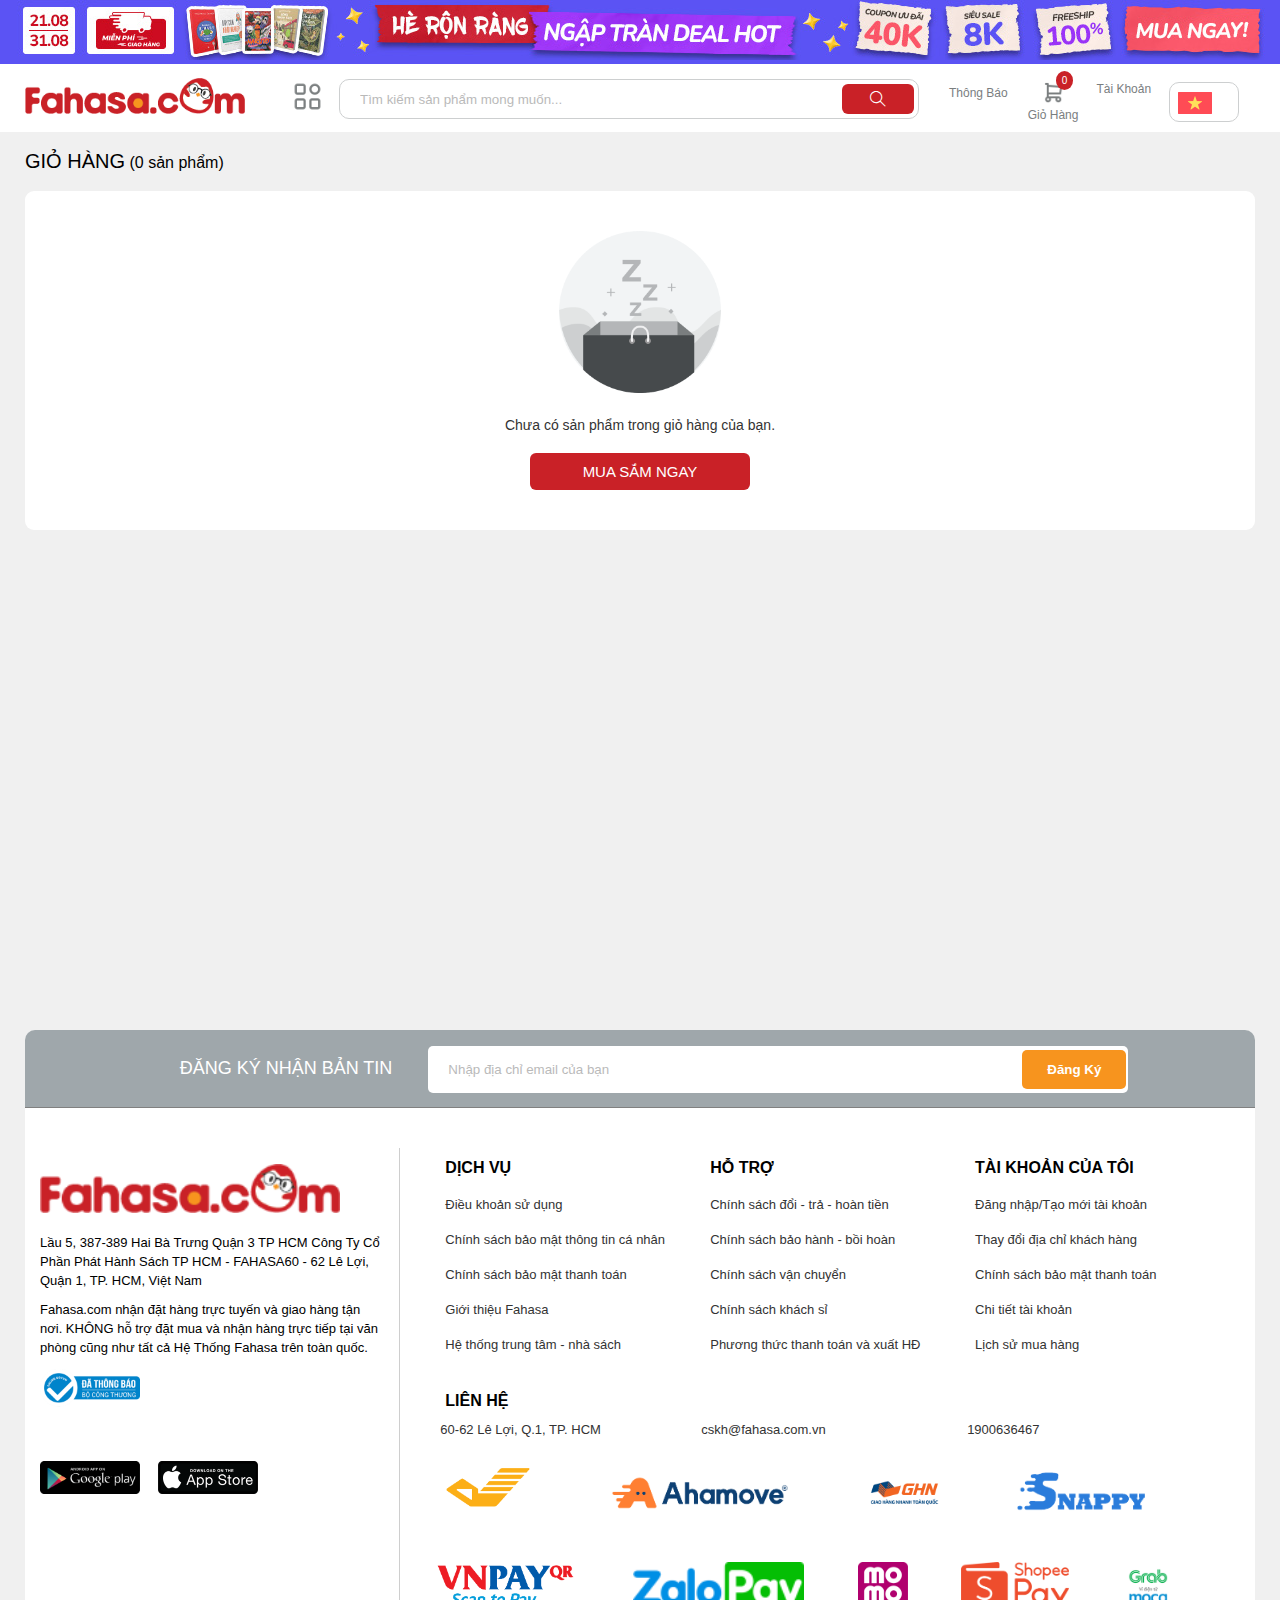
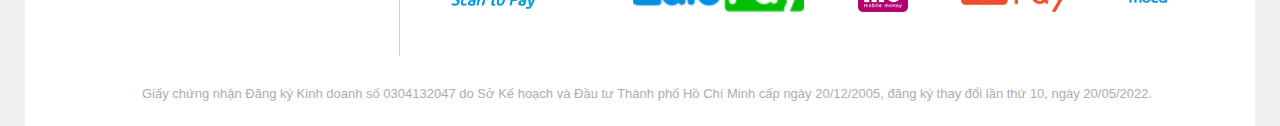
<file: cart.html>
<!DOCTYPE html>
<html lang="en">
    <head>
        <meta charset="UTF-8">
        <meta http-equiv="X-UA-Compatible" content="IE=edge">
        <meta name="viewport" content="width=device-width, initial-scale=1.0">
        <title>Giỏ hàng</title>
        <link rel="stylesheet" href="./css/cart.css">
        <link rel="stylesheet" href="https://cdnjs.cloudflare.com/ajax/libs/font-awesome/6.2.1/css/all.min.css" integrity="sha512-MV7K8+y+gLIBoVD59lQIYicR65iaqukzvf/nwasF0nqhPay5w/9lJmVM2hMDcnK1OnMGCdVK+iQrJ7lzPJQd1w==" crossorigin="anonymous" referrerpolicy="no-referrer" />
        <link rel="stylesheet" href="./font/themify-icons/themify-icons.css">
    </head>
    <body>
        <div class="main">
            <!-- begin header -->
            <div class="header">
                <!-- header image -->
                <div class="header__img">
                    <div class="header__img-header">
                        <a href="#">
                            <img class="header__img-header-item" src="./img/img-header/img-header.jpg" alt="Hè Rộn Ràng , Ngập Tràn Deal Hot">
                        </a>
                    </div>
                </div>
                <!-- header container -->
                <div class="header__container">
                    <div class="header__container-logo">
                        <a href="./index.html">
                            <img class="header__container-img-logo" src="./img/logo/fahasa_logo.png" alt="LOGO FAHASA.COM">
                        </a>
                    </div>
                    <div class="header__container__menu">
                        <img class="header__container__menu-icon" src="./img/menu/ico_menu.png" alt="Menu">
                        <i class="fa-solid fa-angle-down header__container__menu-arrow-down"></i>
                        <div class="header__container__menu-item">
                            <div class="header__container__menu-item-list">
                                <div class="header__container__menu-item-list-heading">
                                    <h2>Danh mục sản phẩm</h2>
                                </div>
                                <div class="header__container__menu-list-item">
                                    <div class="header__container__menu-item-list-item">
                                        <h4>Sách Trong Nước</h4>
                                    </div>
                                    <div class="header__container__menu-item-list-item">
                                        <h4>FOREIGN BOOKS</h4>
                                    </div>
                                    <div class="header__container__menu-item-list-item">
                                        <h4>VPP - Dụng Cụ Học Sinh</h4>
                                    </div>
                                    <div class="header__container__menu-item-list-item">
                                        <h4>Đồ Chơi</h4>
                                    </div>
                                    <div class="header__container__menu-item-list-item">
                                        <h4>Làm Đẹp - Sức Khỏe</h4>
                                    </div>
                                    <div class="header__container__menu-item-list-item">
                                        <h4>Hành Trang Đến Trường</h4>
                                    </div>
                                    <div class="header__container__menu-item-list-item">
                                        <h4>VPP - DCHS Theo Thương Hiệu</h4>
                                    </div>
                                    <div class="header__container__menu-item-list-item">
                                        <h4>Đồ Chơi Theo Thương Hiệu</h4>
                                    </div>
                                    <div class="header__container__menu-item-list-item">
                                        <h4>Bách Hóa Online - Lưu Niệm</h4>
                                    </div>
                                </div>
                            </div>
                            <div class="header__container__menu-item-list-detail">
                                <div class="header__container__menu-item-list-detail-heading">
                                    <img class="header__container__menu-item-list-detail-heading-icon" src="./img/menu-detail/ico_sachtrongnuoc.png" alt="Sách Trong Nước">
                                    <h2 class="header__container__menu-item-list-detail-heading-decription">Sách Trong Nước</h2>
                                </div>
                                <div class="header__container__menu-list-item-detail">
                                    <div class="header__container__menu-list-item-row">
                                        <div class="header__container__menu-item-column">
                                            <a href="">
                                                <h5 class="header__container__menu-item-column-heading">VĂN HỌC</h5>
                                            </a>
                                            <ul>
                                                <li class="header__container__menu-item-column-content">
                                                    <a href="">
                                                        <span>Tiểu Thuyết</span>
                                                    </a>
                                                </li>
                                                <li class="header__container__menu-item-column-content">
                                                    <a href="">
                                                        <span>Truyện Ngắn - Tản Văn</span>
                                                    </a>
                                                </li>
                                                <li class="header__container__menu-item-column-content">
                                                    <a href="">
                                                        <span>Light Novel</span>
                                                    </a>
                                                </li>
                                                <li class="header__container__menu-item-column-content">
                                                    <a href="">
                                                        <span>Ngôn Tình</span>
                                                    </a>                                                    
                                                </li>
                                                <li class="header__container__menu-item-column-see-all">
                                                    <a href="">
                                                        <span>Xem tất cả</span>
                                                    </a>
                                                </li>
                                            </ul>
                                        </div>
                                        <div class="header__container__menu-item-column">
                                            <a href="">
                                                <h5 class="header__container__menu-item-column-heading">KINH TẾ</h5>
                                            </a>
                                            <ul>
                                                <li class="header__container__menu-item-column-content">
                                                    <a href="">
                                                        <span>Nhân Vật - Bài Học Kinh Doanh</span>
                                                    </a>
                                                </li>
                                                <li class="header__container__menu-item-column-content">
                                                    <a href="">
                                                        <span>Quản Trị - Lãnh Đạo</span>
                                                    </a>
                                                </li>
                                                <li class="header__container__menu-item-column-content">
                                                    <a href="">
                                                        <span>Marketing - Bán Hàng</span>
                                                    </a>
                                                </li>
                                                <li class="header__container__menu-item-column-content">
                                                    <a href="">
                                                        <span>Phân Tích Kinh Tế</span>
                                                    </a>                                                    
                                                </li>
                                                <li class="header__container__menu-item-column-see-all">
                                                    <a href="">
                                                        <span>Xem tất cả</span>
                                                    </a>
                                                </li>
                                            </ul>
                                        </div>
                                        <div class="header__container__menu-item-column">
                                            <a href="">
                                                <h5 class="header__container__menu-item-column-heading">TÂM LÝ - KĨ NĂNG SỐNG</h5>
                                            </a>
                                            <ul>
                                                <li class="header__container__menu-item-column-content">
                                                    <a href="">
                                                        <span>Kỹ Năng Sống</span>
                                                    </a>
                                                </li>
                                                <li class="header__container__menu-item-column-content">
                                                    <a href="">
                                                        <span>Rèn Luyện Nhân Cách</span>
                                                    </a>
                                                </li>
                                                <li class="header__container__menu-item-column-content">
                                                    <a href="">
                                                        <span>Tâm Lý</span>
                                                    </a>
                                                </li>
                                                <li class="header__container__menu-item-column-content">
                                                    <a href="">
                                                        <span>Sách Cho Tuổi Mới Lớn</span>
                                                    </a>                                                    
                                                </li>
                                                <li class="header__container__menu-item-column-see-all">
                                                    <a href="">
                                                        <span>Xem tất cả</span>
                                                    </a>
                                                </li>
                                            </ul>
                                        </div>
                                        <div class="header__container__menu-item-column">
                                            <a href="">
                                                <h5 class="header__container__menu-item-column-heading">NUÔI DẠY CON</h5>
                                            </a>
                                            <ul>
                                                <li class="header__container__menu-item-column-content">
                                                    <a href="">
                                                        <span>Cẩm Nang Làm Cha Mẹ</span>
                                                    </a>
                                                </li>
                                                <li class="header__container__menu-item-column-content">
                                                    <a href="">
                                                        <span>Phương Pháp Giáo Dục Trẻ Các Nước</span>
                                                    </a>
                                                </li>
                                                <li class="header__container__menu-item-column-content">
                                                    <a href="">
                                                        <span>Phát Triển Trí Tuệ Cho Trẻ</span>
                                                    </a>
                                                </li>
                                                <li class="header__container__menu-item-column-content">
                                                    <a href="">
                                                        <span>Phát Triển Kỹ Năng Cho Trẻ</span>
                                                    </a>
                                                </li>
                                                <li class="header__container__menu-item-column-see-all">
                                                    <a href="">
                                                        <span>Xem tất cả</span>
                                                    </a>
                                                </li>
                                            </ul>
                                        </div>
                                    </div>
                                    <div class="header__container__menu-list-item-row">
                                        <div class="header__container__menu-item-column">
                                            <a href="">
                                                <h5 class="header__container__menu-item-column-heading">SÁCH THIẾU NHI</h5>
                                            </a>
                                            <ul>
                                                <li class="header__container__menu-item-column-content">
                                                    <a href="">
                                                        <span>Manga - Comic</span>
                                                    </a>
                                                </li>
                                                <li class="header__container__menu-item-column-content">
                                                    <a href="">
                                                        <span>Kiến Thức Bách Khoa</span>
                                                    </a>
                                                </li>
                                                <li class="header__container__menu-item-column-content">
                                                    <a href="">
                                                        <span>Sách Tranh Kỹ Năng Sống Cho Trẻ</span>
                                                    </a>
                                                </li>
                                                <li class="header__container__menu-item-column-content">
                                                    <a href="">
                                                        <span>Vừa Học - Vừa Học Vừa Chơi Với Trẻ</span>
                                                    </a>                                                    
                                                </li>
                                                <li class="header__container__menu-item-column-see-all">
                                                    <a href="">
                                                        <span>Xem tất cả</span>
                                                    </a>
                                                </li>
                                            </ul>
                                        </div>
                                        <div class="header__container__menu-item-column">
                                            <a href="">
                                                <h5 class="header__container__menu-item-column-heading">TIỂU SỬ - HỒI KÝ</h5>
                                            </a>
                                            <ul>
                                                <li class="header__container__menu-item-column-content">
                                                    <a href="">
                                                        <span>Câu Chuyện Cuộc Đời</span>
                                                    </a>
                                                </li>
                                                <li class="header__container__menu-item-column-content">
                                                    <a href="">
                                                        <span>Chính Trị</span>
                                                    </a>
                                                </li>
                                                <li class="header__container__menu-item-column-content">
                                                    <a href="">
                                                        <span>Kinh Tế</span>
                                                    </a>
                                                </li>
                                                <li class="header__container__menu-item-column-content">
                                                    <a href="">
                                                        <span>Nghệ Thuật - Giải Trí</span>
                                                    </a>                                                    
                                                </li>
                                                <li class="header__container__menu-item-column-see-all">
                                                    <a href="">
                                                        <span>Xem tất cả</span>
                                                    </a>
                                                </li>
                                            </ul>
                                        </div>
                                        <div class="header__container__menu-item-column">
                                            <a href="">
                                                <h5 class="header__container__menu-item-column-heading">GIÁO KHOA - THAM KHẢO</h5>
                                            </a>
                                            <ul>
                                                <li class="header__container__menu-item-column-content">
                                                    <a href="">
                                                        <span>Sách Giáo Khoa</span>
                                                    </a>
                                                </li>
                                                <li class="header__container__menu-item-column-content">
                                                    <a href="">
                                                        <span>Sách Tham Khảo</span>
                                                    </a>
                                                </li>
                                                <li class="header__container__menu-item-column-content">
                                                    <a href="">
                                                        <span>Luyện Thi THPT Quốc Gia</span>
                                                    </a>
                                                </li>
                                                <li class="header__container__menu-item-column-content">
                                                    <a href="">
                                                        <span>Mẫu Giáo</span>
                                                    </a>                                                    
                                                </li>
                                                <li class="header__container__menu-item-column-see-all">
                                                    <a href="">
                                                        <span>Xem tất cả</span>
                                                    </a>
                                                </li>
                                            </ul>
                                        </div>
                                        <div class="header__container__menu-item-column">
                                            <a href="">
                                                <h5 class="header__container__menu-item-column-heading">SÁCH HỌC NGOẠI NGỮ</h5>
                                            </a>
                                            <ul>
                                                <li class="header__container__menu-item-column-content">
                                                    <a href="">
                                                        <span>Tiếng Anh</span>
                                                    </a>
                                                </li>
                                                <li class="header__container__menu-item-column-content">
                                                    <a href="">
                                                        <span>Tiếng Nhật</span>
                                                    </a>
                                                </li>
                                                <li class="header__container__menu-item-column-content">
                                                    <a href="">
                                                        <span>Tiếng Hoa</span>
                                                    </a>
                                                </li>
                                                <li class="header__container__menu-item-column-content">
                                                    <a href="">
                                                        <span>Tiếng Hàn</span>
                                                    </a>                                                    
                                                </li>
                                                <li class="header__container__menu-item-column-see-all">
                                                    <a href="">
                                                        <span>Xem tất cả</span>
                                                    </a>
                                                </li>
                                            </ul>
                                        </div>
                                    </div>
                                    <div class="header__container__menu-list-item-row">
                                        <div class="header__container__menu-item-column">
                                            <a href="">
                                                <h5>SÁCH MỚI</h5>
                                            </a>
                                            <span class="header__container__menu-item-column-icon-heart"> ♥</span>
                                        </div>
                                        <div class="header__container__menu-item-column">
                                            <a href="">
                                                <h5>SÁCH BÁN CHẠY</h5>
                                            </a>
                                            <span class="header__container__menu-item-column-icon-heart"> ♥</span>
                                        </div>
                                    </div>
                                </div>
                            </div>
                        </div>
                    </div>
                    <div class="header__container__search">
                        <div class="header__container__input-search-item">
                            <input type="text" class="header__container__search-input-search" placeholder="Tìm kiếm sản phẩm mong muốn...">
                            <a href="#">
                                <i class="ti-search header__container__search-img"></i>
                            </a>
                        </div>
                    </div>
                    <div class="header__container__notify">
                        <div class="header__container__notify-item">
                            <div class="header__container__notify-item-one">
                                <i class="fa-regular fa-bell header__container__notify-icon"></i>
                                <p class="header__container__notify-content">Thông Báo</p>

                                <div class="header__container__notify-hover">
                                    <div class="header__container__notify-hover-header">
                                        <i class="fa-regular fa-bell header__container__notify-hover-header-icon"></i>
                                        <p class="header__container__notify-hover-header-content">Thông báo</p>
                                    </div>
                                    <div class="header__container__notify-hover-container">
                                        <img class="header__container__notify-hover-container-img" src="./img/lock-login/icon-lock-login.png" alt="Lock Login">
                                        <div class="header__container__notify-hover-container-decription">
                                            <p>Vui lòng đăng nhập để xem thông báo</p>
                                        </div>
                                        <div class="header__container__notify-hover-container-user">
                                            <button class="header__container__notify-hover-container-user-btn-login">Đăng nhập</button>
                                            <button class="header__container__notify-hover-container-user-btn-register">Đăng ký</button>
                                        </div>
                                    </div>
                                </div>
                            </div>
                        </div>
                    </div>
                    <div class="header__container__cart">
                        <a href="./cart.html">
                            <div>
                                <img class="header__container__cart-img" src="./img/cart/icon-cart.png" alt="Cart">
                                <p class="header__container__cart-content">Giỏ Hàng</p>
                                <div class="header__container__cart-number-product">0</div>
                            </div>
                        </a>
                        <div class="cart__sub">
                            <div class="cart__sub-header">
                                <img src="./img/cart/icon-cart.png" alt="icon-cart" class="cart__sub-header-img">
                                <h4 class="cart__sub-header-content">Giỏ hàng (0)</h4>
                            </div>
                            <div class="cart__sub-content">
                                <img src="./img/cart-empty/ico_emptycart.png" alt="" class="cart__sub-content-img">
                                <p class="cart__sub-content-description">Chưa có sản phẩm nào</p>
                            </div>
                        </div>
                    </div>
                    <div class="header__container__user">
                        <a href="./account.html">
                            <div class="header__container__user-item">
                                <i class="fa-regular fa-user header__container__user-icon"></i>
                                <p class="header__container__user-content">Tài Khoản</p>
                                <div class="header__container__user__sub-user">
                                    <button class="header__container__user__sub-user-login">Đăng nhập</button>
                                    <button class="header__container__user__sub-user-register">Đăng ký</button>
                                    <button class="header__container__user__sub-user-login-fb">
                                        <i class="fa-brands fa-facebook header__container__user__sub-user-login-fb-icon"></i>
                                        <p class="header__container__user__sub-user-login-fb-content">Đăng nhập bằng facebook</p>
                                    </button>
                                </div>
                            </div>
                        </a>
                    </div>
                    <div class="header__container__language">
                        <img class="header__container__language-img" src="./img/la_co/la_co_vietnam.png" alt="Viet Nam">
                        <i class="fa-solid fa-angle-down header__container__language-arrow-down"></i>
                    </div>
                </div>
            </div>
            <!-- end header -->

            <div class="header-mobile-tablet">
                <div class="header-mobile-tablet__logo">
                    <a href="./index.html" class="header-mobile-tablet__logo-link">
                        <img src="./img/logo/fahasa-logo-mobile-tablet.png" alt="fahasa-logo-mobile-tablet" class="header-mobile-tablet__logo-img">
                    </a>
                </div>
                <div class="header-mobile-tablet__body">
                    <div class="header-mobile-tablet__menu">
                        <i class="fa-solid fa-bars header-mobile-tablet__menu-icon"></i>
                    </div>
                    <div class="header-mobile-tablet__search">
                        <input type="text" class="header-mobile-tablet__input-search" placeholder="Tìm kiến sản phẩm mong muốn ...">
                    </div>
                    <div class="header-mobile-tablet__cart">
                        <a href="./cart.html" class="header-mobile-tablet__cart-link">
                            <i class="fa-solid fa-cart-shopping header-mobile-tablet__icon-cart"></i>
                        </a>
                        <div class="header-mobile-tablet__cart__number-sp">
                            <span>0</span>
                        </div>
                    </div>
                    <div class="header-mobile-tablet__user">
                        <a href="./account.html" class="header-mobile-tablet__user-link">
                            <i class="fa-regular fa-user header-mobile-tablet__user-icon"></i>
                        </a>
                    </div>
                </div>
            </div>
            <div class="header__overlay"></div>
            <div class="header__menu">
                <div class="header-menu__header">
                    <div class="header-menu__btn-back">
                        <i class="fa-solid fa-arrow-left header-menu__btn-back-icon"></i>
                    </div>
                    <div class="header-menu__heading">
                        Danh Mục Sản Phẩm
                    </div>
                </div>
                <div class="header-menu__body">
                    <div class="header-menu__list">
                        <div class="header-menu__item header-menu__item--active">
                            <img src="./img/dmsp-mobile/ico_sachtrongnuoc.svg" alt="" class="header-menu__img">
                            <p class="header-menu__name">Sách Trong Nước</p>
                        </div>
                        <div class="header-menu__item">
                            <img src="./img/dmsp-mobile/ico_foreignbooks.svg" alt="" class="header-menu__img">
                            <p class="header-menu__name">FOREIGN BOOKS</p>
                        </div>
                        <div class="header-menu__item">
                            <img src="./img/dmsp-mobile/ico_VPP.svg" alt="" class="header-menu__img">
                            <p class="header-menu__name">VPP - Dụng Cụ Học Sinh</p>
                        </div>
                        <div class="header-menu__item">
                            <img src="./img/dmsp-mobile/ico_dochoi.svg" alt="" class="header-menu__img">
                            <p class="header-menu__name">Đồ Chơi</p>
                        </div>
                        <div class="header-menu__item">
                            <img src="./img/dmsp-mobile/ico_lamdepsuckhoe.svg" alt="" class="header-menu__img">
                            <p class="header-menu__name">Làm Đẹp - Sức Khỏe</p>
                        </div>
                        <div class="header-menu__item">
                            <img src="./img/dmsp-mobile/ico_hanhtrangdentruong.svg" alt="" class="header-menu__img">
                            <p class="header-menu__name">Hành Trang Đến Trường</p>
                        </div>
                        <div class="header-menu__item">
                            <img src="./img/dmsp-mobile/ico_VPP.svg" alt="" class="header-menu__img">
                            <p class="header-menu__name">VPP - DCHS Theo Thương Hiệu</p>
                        </div>
                        <div class="header-menu__item">
                            <img src="./img/dmsp-mobile/ico_dochoi.svg" alt="" class="header-menu__img">
                            <p class="header-menu__name">Đồ Chơi Theo Thương Hiệu</p>
                        </div>
                        <div class="header-menu__item">
                            <img src="./img/dmsp-mobile/ico_bachhoaonline.svg" alt="" class="header-menu__img">
                            <p class="header-menu__name">Bách Hóa Online - Lưu Niệm</p>
                        </div>
                    </div>
                    <div class="header-menu__content">
                        <div class="header-menu__content-list">
                            <div class="header-menu__content-item">
                                <h4 class="header-menu__content-heading">TẤT CẢ SẢN PHẨM</h4>
                                <i class="fa-solid fa-chevron-right header-menu__content-icon"></i>
                            </div>
                            <div class="header-menu__content-item">
                                <h4 class="header-menu__content-heading">VĂN HỌC</h4>
                                <i class="fa-solid fa-caret-down header-menu__content-icon"></i>
                            </div>
                            <div class="header-menu__content-item">
                                <h4 class="header-menu__content-heading">KINH TẾ</h4>
                                <i class="fa-solid fa-caret-down header-menu__content-icon"></i>
                            </div>
                            <div class="header-menu__content-item">
                                <h4 class="header-menu__content-heading">TÂM KÝ - KỸ NĂNG SỐNG</h4>
                                <i class="fa-solid fa-caret-down header-menu__content-icon"></i>
                            </div>
                            <div class="header-menu__content-item">
                                <h4 class="header-menu__content-heading">NUÔI DẠY CON</h4>
                                <i class="fa-solid fa-caret-down header-menu__content-icon"></i>
                            </div>
                            <div class="header-menu__content-item">
                                <h4 class="header-menu__content-heading">SÁCH THIẾU NHI</h4>
                                <i class="fa-solid fa-caret-down header-menu__content-icon"></i>
                            </div>
                            <div class="header-menu__content-item">
                                <h4 class="header-menu__content-heading">TIỂU SỬ - HỒI KÝ</h4>
                                <i class="fa-solid fa-caret-down header-menu__content-icon"></i>
                            </div>
                            <div class="header-menu__content-item">
                                <h4 class="header-menu__content-heading">GIÁO KHOA - THAM KHẢO</h4>
                                <i class="fa-solid fa-caret-down header-menu__content-icon"></i>
                            </div>
                            <div class="header-menu__content-item">
                                <h4 class="header-menu__content-heading">SÁCH HỌC NGOẠI NGỮ</h4>
                                <i class="fa-solid fa-caret-down header-menu__content-icon"></i>
                            </div>
                        </div>
                    </div>
                </div>
            </div>
            <!-- begin content -->
            <div class="body">
                <div class="body__overlay"></div>
                <div class="body-container">
                    <div class="cart">
                        <div class="cart__header">
                            <p>GIỎ HÀNG</p>
                            <span>(0 sản phẩm)</span>
                        </div>
                        <div class="cart__container-order-products">
                            <div class="cart__container-order-products__image">
                                <img src="./img/cart-empty/ico_emptycart.png" alt="empty-cart">
                            </div>
                            <div class="cart__container-order-products__description">
                                <p>Chưa có sản phẩm trong giỏ hàng của bạn.</p>
                            </div>
                            <div class="cart__container-order-products__btn-buy">
                                <a href="">
                                    <p>MUA SẮM NGAY</p>
                                </a>
                            </div>
                        </div>
                    </div>

                    <div class="pay-bill">
                        <div class="pay-bill__total">
                            <h5 class="pay-bill__label-total">Tổng cộng</h5>
                            <p class="pay-bill__price-total">0 đ</p>
                        </div>
                        <div class="pay-bill__pay">
                            <button class="pay-bill__btn-pay">
                                Thanh toán
                                <i class="fa-sharp fa-solid fa-arrow-right pay-bill__arrow-next"></i>
                            </button>
                        </div>
                    </div>

                    <!-- begin dang ky nhan ban tin -->
                    <div class="register-notify">
                        <div class="register-notify__decrip">
                            <i class="fa-regular fa-envelope register-notify__decrip-icon"></i>
                            <span class="register-notify__decrip-content">ĐĂNG KÝ NHẬN BẢN TIN</span>
                        </div>
                        <div class="register-notify__input">
                            <input type="text" placeholder="Nhập địa chỉ email của bạn">
                            <button class="register-notify__input-btn">Đăng Ký</button>
                        </div>
                    </div>
                    <!-- end dang ky nhan ban tin -->

                    <!-- begin footer -->
                    <div class="footer">
                        <div class="footer-content">
                            <div class="footer__intro">
                                <div class="footer__intro__image">
                                    <img src="./img/logo/fahasa_logo.png" alt="Logo Fahasa">
                                </div>
                                <div class="footer__intro__content1">
                                    Lầu 5, 387-389 Hai Bà Trưng Quận 3 TP HCM
                                    Công Ty Cổ Phần Phát Hành Sách TP HCM - 
                                    FAHASA60 - 62 Lê Lợi, Quận 1, TP. HCM, Việt Nam
                                </div>
                                <div class="footer__intro__content2">
                                    Fahasa.com nhận đặt hàng trực tuyến và giao hàng tận nơi. 
                                    KHÔNG hỗ trợ đặt mua và nhận hàng trực tiếp tại văn phòng 
                                    cũng như tất cả Hệ Thống Fahasa trên toàn quốc.
                                </div>
                                <div class="footer__intro__certificate">
                                    <a href="">
                                        <img src="./img/chung-nhan-cong-thuong/chung-nhan-da-thong-bao.png" alt="Da Thong Bao Bo Cong Thuong">
                                    </a>
                                </div>
                                <div class="footer__intro__link-social">
                                    <a href="">
                                        <i class="fa-brands fa-facebook"></i>
                                    </a>
                                    <a href="">
                                        <i class="fa-brands fa-square-instagram"></i>
                                    </a>
                                    <a href="">
                                        <i class="fa-brands fa-youtube"></i>
                                    </a>
                                    <a href="">
                                        <i class="fa-brands fa-tumblr"></i>
                                    </a>
                                    <a href="">
                                        <i class="fa-brands fa-twitter"></i>
                                    </a>
                                    <a href="">
                                        <i class="fa-brands fa-pinterest"></i>
                                    </a>
                                </div>
                                <div class="footer__intro__phone-app">
                                    <a href="" class="footer__intro__phone-app-android">
                                        <img src="./img/phone-app/android.png" alt="android">
                                    </a>
                                    <a href="" class="footer__intro__phone-app-appstore">
                                        <img src="./img/phone-app/appstore.png" alt="appstore">
                                    </a>
                                </div>
                            </div>
                            <div class="footer__service-support-account">
                                <div class="footer__service">
                                    <div class="footer__service-heading">
                                        <h4>DỊCH VỤ</h4>
                                    </div>
                                    <div class="footer__service-content">
                                        <a href="">
                                            <p>Điều khoản sử dụng</p>
                                        </a>
                                        <a href="">
                                            <p>Chính sách bảo mật thông tin cá nhân</p>
                                        </a>
                                        <a href="">
                                            <p>Chính sách bảo mật thanh toán</p>
                                        </a>
                                        <a href="">
                                            <p>Giới thiệu Fahasa</p>
                                        </a>
                                        <a href="">
                                            <p>Hệ thống trung tâm - nhà sách</p>
                                        </a>
                                    </div>
                                </div>
                                <div class="footer__support">
                                    <div class="footer__support-heading">
                                        <h4>HỖ TRỢ</h4>
                                    </div>
                                    <div class="footer__support-content">
                                        <a href="">
                                            <p>Chính sách đổi - trả - hoàn tiền</p>
                                        </a>
                                        <a href="">
                                            <p>Chính sách bảo hành - bồi hoàn</p>
                                        </a>
                                        <a href="">
                                            <p>Chính sách vận chuyển</p>
                                        </a>
                                        <a href="">
                                            <p>Chính sách khách sỉ</p>
                                        </a>
                                        <a href="">
                                            <p>Phương thức thanh toán và xuất HĐ</p>
                                        </a>
                                    </div>
                                </div>
                                <div class="footer__my-account">
                                    <div class="footer__my-account-heading">
                                        <h4>TÀI KHOẢN CỦA TÔI</h4>
                                    </div>
                                    <div class="footer__my-account-content">
                                        <a href="">
                                            <p>Đăng nhập/Tạo mới tài khoản</p>
                                        </a>
                                        <a href="">
                                            <p>Thay đổi địa chỉ khách hàng</p>
                                        </a>
                                        <a href="">
                                            <p>Chính sách bảo mật thanh toán</p>
                                        </a>
                                        <a href="">
                                            <p>Chi tiết tài khoản</p>
                                        </a>
                                        <a href="">
                                            <p>Lịch sử mua hàng</p>
                                        </a>
                                    </div>
                                </div>
                                <div class="footer__contact">
                                    <div class="footer__contact__heading">
                                        <h4>LIÊN HỆ</h4>
                                    </div>
                                    <div class="footer__contact__content">
                                        <div class="footer__contact__content__address">
                                            <i class="fa-solid fa-location-dot"></i>
                                            <span>60-62 Lê Lợi, Q.1, TP. HCM</span>
                                        </div>
                                        <div class="footer__contact__content__email">
                                            <i class="fa-solid fa-envelope"></i>
                                            <span>cskh@fahasa.com.vn</span>
                                        </div>
                                        <div class="footer__contact__content__phone-number">
                                            <i class="fa-solid fa-phone"></i>
                                            <span>1900636467</span>
                                        </div>
                                    </div>
                                </div>
                                <div class="footer__doi-tac">
                                    <div class="footer__doi-tac__image">
                                        <img class="footer__doi-tac__image-icon" src="./img/doi-tac/vnpost1.png" alt="vnpost">
                                    </div>
                                    <div class="footer__doi-tac__image">
                                        <img class="footer__doi-tac__image-icon" src="./img/doi-tac/ahamove_logo3.png" alt="ahamove">
                                    </div>
                                    <div class="footer__doi-tac__image">
                                        <img class="footer__doi-tac__image-icon" src="./img/doi-tac/icon_giao_hang_nhanh1.png" alt="giao_hang_nhanh">
                                    </div>
                                    <div class="footer__doi-tac__image">
                                        <img class="footer__doi-tac__image-icon" src="./img/doi-tac/icon_snappy1.png" alt="snappy">
                                    </div>
                                    <div class="footer__doi-tac__image">
                                        <img class="footer__doi-tac__image-icon" src="./img/doi-tac/vnpay_logo.png" alt="vnpay">
                                    </div>
                                    <div class="footer__doi-tac__image">
                                        <img class="footer__doi-tac__image-icon" src="./img/doi-tac/ZaloPay-logo-130x83.png" alt="ZaloPay">
                                    </div>
                                    <div class="footer__doi-tac__image">
                                        <img class="footer__doi-tac__image-icon" src="./img/doi-tac/momopay.png" alt="momopay">
                                    </div>
                                    <div class="footer__doi-tac__image">
                                        <img class="footer__doi-tac__image-icon" src="./img/doi-tac/shopeepay_logo1.png" alt="shopeepay">
                                    </div>
                                    <div class="footer__doi-tac__image">
                                        <img class="footer__doi-tac__image-icon" src="./img/doi-tac/logo_moca_120.jpg" alt="grap_moca">
                                    </div>
                                </div>
                            </div>
                        </div>
                        <div class="footer-chung-nhan">
                            <p class="footer__chung-nhan-kinh-doanh">
                                Giấy chứng nhận Đăng ký Kinh doanh số 
                                0304132047 do Sở Kế hoạch và Đầu tư Thành phố Hồ Chí Minh cấp ngày 
                                20/12/2005, đăng ký thay đổi lần thứ 10, ngày 20/05/2022.
                            </p>
                        </div>
                    </div>
                    <!-- end footer -->
                </div>
            </div>
            <!-- end content -->
        </div>
        <script src="./javascript/main.js"></script>
    </body>
</html>
</file>
<file: themify-icons/demo-files/demo.css>
body {
	font: normal 1em/1.5em Arial, Helvetica, sans-serif;
	max-width: 90%;
	margin: 30px auto 0;
}
h1, h3 {
	font-weight: normal;
}
h3 {
	font-size: 1.4;
	text-transform: uppercase;
	letter-spacing: 1px;
}

.icon-section {
	margin: 0 0 3em;
	clear: both;
	overflow: hidden;
}
.icon-container {
	width: 240px; 
	padding: .7em 0;
	float: left; 
	position: relative;
	text-align: left;
}
.icon-container [class^="ti-"], 
.icon-container [class*=" ti-"] {
	color: #000;
	position: absolute;
	margin-top: 3px;
	transition: .3s;
}
.icon-container:hover [class^="ti-"],
.icon-container:hover [class*=" ti-"] {
	font-size: 2.2em;
	margin-top: -5px;
}
.icon-container:hover .icon-name {
	color: #000;
}
.icon-name {
	color: #aaa;
	margin-left: 35px;
	font-size: .8em;
	transition: .3s;
}
.icon-container:hover .icon-name {
	margin-left: 45px;
}
</file>
<file: themify-icons/themify-icons.css>
@font-face {
	font-family: 'themify';
	src:url('fonts/themify.eot?-fvbane');
	src:url('fonts/themify.eot?#iefix-fvbane') format('embedded-opentype'),
		url('fonts/themify.woff?-fvbane') format('woff'),
		url('fonts/themify.ttf?-fvbane') format('truetype'),
		url('fonts/themify.svg?-fvbane#themify') format('svg');
	font-weight: normal;
	font-style: normal;
}

[class^="ti-"], [class*=" ti-"] {
	font-family: 'themify';
	speak: none;
	font-style: normal;
	font-weight: normal;
	font-variant: normal;
	text-transform: none;
	line-height: 1;

	/* Better Font Rendering =========== */
	-webkit-font-smoothing: antialiased;
	-moz-osx-font-smoothing: grayscale;
}

.ti-wand:before {
	content: "\e600";
}
.ti-volume:before {
	content: "\e601";
}
.ti-user:before {
	content: "\e602";
}
.ti-unlock:before {
	content: "\e603";
}
.ti-unlink:before {
	content: "\e604";
}
.ti-trash:before {
	content: "\e605";
}
.ti-thought:before {
	content: "\e606";
}
.ti-target:before {
	content: "\e607";
}
.ti-tag:before {
	content: "\e608";
}
.ti-tablet:before {
	content: "\e609";
}
.ti-star:before {
	content: "\e60a";
}
.ti-spray:before {
	content: "\e60b";
}
.ti-signal:before {
	content: "\e60c";
}
.ti-shopping-cart:before {
	content: "\e60d";
}
.ti-shopping-cart-full:before {
	content: "\e60e";
}
.ti-settings:before {
	content: "\e60f";
}
.ti-search:before {
	content: "\e610";
}
.ti-zoom-in:before {
	content: "\e611";
}
.ti-zoom-out:before {
	content: "\e612";
}
.ti-cut:before {
	content: "\e613";
}
.ti-ruler:before {
	content: "\e614";
}
.ti-ruler-pencil:before {
	content: "\e615";
}
.ti-ruler-alt:before {
	content: "\e616";
}
.ti-bookmark:before {
	content: "\e617";
}
.ti-bookmark-alt:before {
	content: "\e618";
}
.ti-reload:before {
	content: "\e619";
}
.ti-plus:before {
	content: "\e61a";
}
.ti-pin:before {
	content: "\e61b";
}
.ti-pencil:before {
	content: "\e61c";
}
.ti-pencil-alt:before {
	content: "\e61d";
}
.ti-paint-roller:before {
	content: "\e61e";
}
.ti-paint-bucket:before {
	content: "\e61f";
}
.ti-na:before {
	content: "\e620";
}
.ti-mobile:before {
	content: "\e621";
}
.ti-minus:before {
	content: "\e622";
}
.ti-medall:before {
	content: "\e623";
}
.ti-medall-alt:before {
	content: "\e624";
}
.ti-marker:before {
	content: "\e625";
}
.ti-marker-alt:before {
	content: "\e626";
}
.ti-arrow-up:before {
	content: "\e627";
}
.ti-arrow-right:before {
	content: "\e628";
}
.ti-arrow-left:before {
	content: "\e629";
}
.ti-arrow-down:before {
	content: "\e62a";
}
.ti-lock:before {
	content: "\e62b";
}
.ti-location-arrow:before {
	content: "\e62c";
}
.ti-link:before {
	content: "\e62d";
}
.ti-layout:before {
	content: "\e62e";
}
.ti-layers:before {
	content: "\e62f";
}
.ti-layers-alt:before {
	content: "\e630";
}
.ti-key:before {
	content: "\e631";
}
.ti-import:before {
	content: "\e632";
}
.ti-image:before {
	content: "\e633";
}
.ti-heart:before {
	content: "\e634";
}
.ti-heart-broken:before {
	content: "\e635";
}
.ti-hand-stop:before {
	content: "\e636";
}
.ti-hand-open:before {
	content: "\e637";
}
.ti-hand-drag:before {
	content: "\e638";
}
.ti-folder:before {
	content: "\e639";
}
.ti-flag:before {
	content: "\e63a";
}
.ti-flag-alt:before {
	content: "\e63b";
}
.ti-flag-alt-2:before {
	content: "\e63c";
}
.ti-eye:before {
	content: "\e63d";
}
.ti-export:before {
	content: "\e63e";
}
.ti-exchange-vertical:before {
	content: "\e63f";
}
.ti-desktop:before {
	content: "\e640";
}
.ti-cup:before {
	content: "\e641";
}
.ti-crown:before {
	content: "\e642";
}
.ti-comments:before {
	content: "\e643";
}
.ti-comment:before {
	content: "\e644";
}
.ti-comment-alt:before {
	content: "\e645";
}
.ti-close:before {
	content: "\e646";
}
.ti-clip:before {
	content: "\e647";
}
.ti-angle-up:before {
	content: "\e648";
}
.ti-angle-right:before {
	content: "\e649";
}
.ti-angle-left:before {
	content: "\e64a";
}
.ti-angle-down:before {
	content: "\e64b";
}
.ti-check:before {
	content: "\e64c";
}
.ti-check-box:before {
	content: "\e64d";
}
.ti-camera:before {
	content: "\e64e";
}
.ti-announcement:before {
	content: "\e64f";
}
.ti-brush:before {
	content: "\e650";
}
.ti-briefcase:before {
	content: "\e651";
}
.ti-bolt:before {
	content: "\e652";
}
.ti-bolt-alt:before {
	content: "\e653";
}
.ti-blackboard:before {
	content: "\e654";
}
.ti-bag:before {
	content: "\e655";
}
.ti-move:before {
	content: "\e656";
}
.ti-arrows-vertical:before {
	content: "\e657";
}
.ti-arrows-horizontal:before {
	content: "\e658";
}
.ti-fullscreen:before {
	content: "\e659";
}
.ti-arrow-top-right:before {
	content: "\e65a";
}
.ti-arrow-top-left:before {
	content: "\e65b";
}
.ti-arrow-circle-up:before {
	content: "\e65c";
}
.ti-arrow-circle-right:before {
	content: "\e65d";
}
.ti-arrow-circle-left:before {
	content: "\e65e";
}
.ti-arrow-circle-down:before {
	content: "\e65f";
}
.ti-angle-double-up:before {
	content: "\e660";
}
.ti-angle-double-right:before {
	content: "\e661";
}
.ti-angle-double-left:before {
	content: "\e662";
}
.ti-angle-double-down:before {
	content: "\e663";
}
.ti-zip:before {
	content: "\e664";
}
.ti-world:before {
	content: "\e665";
}
.ti-wheelchair:before {
	content: "\e666";
}
.ti-view-list:before {
	content: "\e667";
}
.ti-view-list-alt:before {
	content: "\e668";
}
.ti-view-grid:before {
	content: "\e669";
}
.ti-uppercase:before {
	content: "\e66a";
}
.ti-upload:before {
	content: "\e66b";
}
.ti-underline:before {
	content: "\e66c";
}
.ti-truck:before {
	content: "\e66d";
}
.ti-timer:before {
	content: "\e66e";
}
.ti-ticket:before {
	content: "\e66f";
}
.ti-thumb-up:before {
	content: "\e670";
}
.ti-thumb-down:before {
	content: "\e671";
}
.ti-text:before {
	content: "\e672";
}
.ti-stats-up:before {
	content: "\e673";
}
.ti-stats-down:before {
	content: "\e674";
}
.ti-split-v:before {
	content: "\e675";
}
.ti-split-h:before {
	content: "\e676";
}
.ti-smallcap:before {
	content: "\e677";
}
.ti-shine:before {
	content: "\e678";
}
.ti-shift-right:before {
	content: "\e679";
}
.ti-shift-left:before {
	content: "\e67a";
}
.ti-shield:before {
	content: "\e67b";
}
.ti-notepad:before {
	content: "\e67c";
}
.ti-server:before {
	content: "\e67d";
}
.ti-quote-right:before {
	content: "\e67e";
}
.ti-quote-left:before {
	content: "\e67f";
}
.ti-pulse:before {
	content: "\e680";
}
.ti-printer:before {
	content: "\e681";
}
.ti-power-off:before {
	content: "\e682";
}
.ti-plug:before {
	content: "\e683";
}
.ti-pie-chart:before {
	content: "\e684";
}
.ti-paragraph:before {
	content: "\e685";
}
.ti-panel:before {
	content: "\e686";
}
.ti-package:before {
	content: "\e687";
}
.ti-music:before {
	content: "\e688";
}
.ti-music-alt:before {
	content: "\e689";
}
.ti-mouse:before {
	content: "\e68a";
}
.ti-mouse-alt:before {
	content: "\e68b";
}
.ti-money:before {
	content: "\e68c";
}
.ti-microphone:before {
	content: "\e68d";
}
.ti-menu:before {
	content: "\e68e";
}
.ti-menu-alt:before {
	content: "\e68f";
}
.ti-map:before {
	content: "\e690";
}
.ti-map-alt:before {
	content: "\e691";
}
.ti-loop:before {
	content: "\e692";
}
.ti-location-pin:before {
	content: "\e693";
}
.ti-list:before {
	content: "\e694";
}
.ti-light-bulb:before {
	content: "\e695";
}
.ti-Italic:before {
	content: "\e696";
}
.ti-info:before {
	content: "\e697";
}
.ti-infinite:before {
	content: "\e698";
}
.ti-id-badge:before {
	content: "\e699";
}
.ti-hummer:before {
	content: "\e69a";
}
.ti-home:before {
	content: "\e69b";
}
.ti-help:before {
	content: "\e69c";
}
.ti-headphone:before {
	content: "\e69d";
}
.ti-harddrives:before {
	content: "\e69e";
}
.ti-harddrive:before {
	content: "\e69f";
}
.ti-gift:before {
	content: "\e6a0";
}
.ti-game:before {
	content: "\e6a1";
}
.ti-filter:before {
	content: "\e6a2";
}
.ti-files:before {
	content: "\e6a3";
}
.ti-file:before {
	content: "\e6a4";
}
.ti-eraser:before {
	content: "\e6a5";
}
.ti-envelope:before {
	content: "\e6a6";
}
.ti-download:before {
	content: "\e6a7";
}
.ti-direction:before {
	content: "\e6a8";
}
.ti-direction-alt:before {
	content: "\e6a9";
}
.ti-dashboard:before {
	content: "\e6aa";
}
.ti-control-stop:before {
	content: "\e6ab";
}
.ti-control-shuffle:before {
	content: "\e6ac";
}
.ti-control-play:before {
	content: "\e6ad";
}
.ti-control-pause:before {
	content: "\e6ae";
}
.ti-control-forward:before {
	content: "\e6af";
}
.ti-control-backward:before {
	content: "\e6b0";
}
.ti-cloud:before {
	content: "\e6b1";
}
.ti-cloud-up:before {
	content: "\e6b2";
}
.ti-cloud-down:before {
	content: "\e6b3";
}
.ti-clipboard:before {
	content: "\e6b4";
}
.ti-car:before {
	content: "\e6b5";
}
.ti-calendar:before {
	content: "\e6b6";
}
.ti-book:before {
	content: "\e6b7";
}
.ti-bell:before {
	content: "\e6b8";
}
.ti-basketball:before {
	content: "\e6b9";
}
.ti-bar-chart:before {
	content: "\e6ba";
}
.ti-bar-chart-alt:before {
	content: "\e6bb";
}
.ti-back-right:before {
	content: "\e6bc";
}
.ti-back-left:before {
	content: "\e6bd";
}
.ti-arrows-corner:before {
	content: "\e6be";
}
.ti-archive:before {
	content: "\e6bf";
}
.ti-anchor:before {
	content: "\e6c0";
}
.ti-align-right:before {
	content: "\e6c1";
}
.ti-align-left:before {
	content: "\e6c2";
}
.ti-align-justify:before {
	content: "\e6c3";
}
.ti-align-center:before {
	content: "\e6c4";
}
.ti-alert:before {
	content: "\e6c5";
}
.ti-alarm-clock:before {
	content: "\e6c6";
}
.ti-agenda:before {
	content: "\e6c7";
}
.ti-write:before {
	content: "\e6c8";
}
.ti-window:before {
	content: "\e6c9";
}
.ti-widgetized:before {
	content: "\e6ca";
}
.ti-widget:before {
	content: "\e6cb";
}
.ti-widget-alt:before {
	content: "\e6cc";
}
.ti-wallet:before {
	content: "\e6cd";
}
.ti-video-clapper:before {
	content: "\e6ce";
}
.ti-video-camera:before {
	content: "\e6cf";
}
.ti-vector:before {
	content: "\e6d0";
}
.ti-themify-logo:before {
	content: "\e6d1";
}
.ti-themify-favicon:before {
	content: "\e6d2";
}
.ti-themify-favicon-alt:before {
	content: "\e6d3";
}
.ti-support:before {
	content: "\e6d4";
}
.ti-stamp:before {
	content: "\e6d5";
}
.ti-split-v-alt:before {
	content: "\e6d6";
}
.ti-slice:before {
	content: "\e6d7";
}
.ti-shortcode:before {
	content: "\e6d8";
}
.ti-shift-right-alt:before {
	content: "\e6d9";
}
.ti-shift-left-alt:before {
	content: "\e6da";
}
.ti-ruler-alt-2:before {
	content: "\e6db";
}
.ti-receipt:before {
	content: "\e6dc";
}
.ti-pin2:before {
	content: "\e6dd";
}
.ti-pin-alt:before {
	content: "\e6de";
}
.ti-pencil-alt2:before {
	content: "\e6df";
}
.ti-palette:before {
	content: "\e6e0";
}
.ti-more:before {
	content: "\e6e1";
}
.ti-more-alt:before {
	content: "\e6e2";
}
.ti-microphone-alt:before {
	content: "\e6e3";
}
.ti-magnet:before {
	content: "\e6e4";
}
.ti-line-double:before {
	content: "\e6e5";
}
.ti-line-dotted:before {
	content: "\e6e6";
}
.ti-line-dashed:before {
	content: "\e6e7";
}
.ti-layout-width-full:before {
	content: "\e6e8";
}
.ti-layout-width-default:before {
	content: "\e6e9";
}
.ti-layout-width-default-alt:before {
	content: "\e6ea";
}
.ti-layout-tab:before {
	content: "\e6eb";
}
.ti-layout-tab-window:before {
	content: "\e6ec";
}
.ti-layout-tab-v:before {
	content: "\e6ed";
}
.ti-layout-tab-min:before {
	content: "\e6ee";
}
.ti-layout-slider:before {
	content: "\e6ef";
}
.ti-layout-slider-alt:before {
	content: "\e6f0";
}
.ti-layout-sidebar-right:before {
	content: "\e6f1";
}
.ti-layout-sidebar-none:before {
	content: "\e6f2";
}
.ti-layout-sidebar-left:before {
	content: "\e6f3";
}
.ti-layout-placeholder:before {
	content: "\e6f4";
}
.ti-layout-menu:before {
	content: "\e6f5";
}
.ti-layout-menu-v:before {
	content: "\e6f6";
}
.ti-layout-menu-separated:before {
	content: "\e6f7";
}
.ti-layout-menu-full:before {
	content: "\e6f8";
}
.ti-layout-media-right-alt:before {
	content: "\e6f9";
}
.ti-layout-media-right:before {
	content: "\e6fa";
}
.ti-layout-media-overlay:before {
	content: "\e6fb";
}
.ti-layout-media-overlay-alt:before {
	content: "\e6fc";
}
.ti-layout-media-overlay-alt-2:before {
	content: "\e6fd";
}
.ti-layout-media-left-alt:before {
	content: "\e6fe";
}
.ti-layout-media-left:before {
	content: "\e6ff";
}
.ti-layout-media-center-alt:before {
	content: "\e700";
}
.ti-layout-media-center:before {
	content: "\e701";
}
.ti-layout-list-thumb:before {
	content: "\e702";
}
.ti-layout-list-thumb-alt:before {
	content: "\e703";
}
.ti-layout-list-post:before {
	content: "\e704";
}
.ti-layout-list-large-image:before {
	content: "\e705";
}
.ti-layout-line-solid:before {
	content: "\e706";
}
.ti-layout-grid4:before {
	content: "\e707";
}
.ti-layout-grid3:before {
	content: "\e708";
}
.ti-layout-grid2:before {
	content: "\e709";
}
.ti-layout-grid2-thumb:before {
	content: "\e70a";
}
.ti-layout-cta-right:before {
	content: "\e70b";
}
.ti-layout-cta-left:before {
	content: "\e70c";
}
.ti-layout-cta-center:before {
	content: "\e70d";
}
.ti-layout-cta-btn-right:before {
	content: "\e70e";
}
.ti-layout-cta-btn-left:before {
	content: "\e70f";
}
.ti-layout-column4:before {
	content: "\e710";
}
.ti-layout-column3:before {
	content: "\e711";
}
.ti-layout-column2:before {
	content: "\e712";
}
.ti-layout-accordion-separated:before {
	content: "\e713";
}
.ti-layout-accordion-merged:before {
	content: "\e714";
}
.ti-layout-accordion-list:before {
	content: "\e715";
}
.ti-ink-pen:before {
	content: "\e716";
}
.ti-info-alt:before {
	content: "\e717";
}
.ti-help-alt:before {
	content: "\e718";
}
.ti-headphone-alt:before {
	content: "\e719";
}
.ti-hand-point-up:before {
	content: "\e71a";
}
.ti-hand-point-right:before {
	content: "\e71b";
}
.ti-hand-point-left:before {
	content: "\e71c";
}
.ti-hand-point-down:before {
	content: "\e71d";
}
.ti-gallery:before {
	content: "\e71e";
}
.ti-face-smile:before {
	content: "\e71f";
}
.ti-face-sad:before {
	content: "\e720";
}
.ti-credit-card:before {
	content: "\e721";
}
.ti-control-skip-forward:before {
	content: "\e722";
}
.ti-control-skip-backward:before {
	content: "\e723";
}
.ti-control-record:before {
	content: "\e724";
}
.ti-control-eject:before {
	content: "\e725";
}
.ti-comments-smiley:before {
	content: "\e726";
}
.ti-brush-alt:before {
	content: "\e727";
}
.ti-youtube:before {
	content: "\e728";
}
.ti-vimeo:before {
	content: "\e729";
}
.ti-twitter:before {
	content: "\e72a";
}
.ti-time:before {
	content: "\e72b";
}
.ti-tumblr:before {
	content: "\e72c";
}
.ti-skype:before {
	content: "\e72d";
}
.ti-share:before {
	content: "\e72e";
}
.ti-share-alt:before {
	content: "\e72f";
}
.ti-rocket:before {
	content: "\e730";
}
.ti-pinterest:before {
	content: "\e731";
}
.ti-new-window:before {
	content: "\e732";
}
.ti-microsoft:before {
	content: "\e733";
}
.ti-list-ol:before {
	content: "\e734";
}
.ti-linkedin:before {
	content: "\e735";
}
.ti-layout-sidebar-2:before {
	content: "\e736";
}
.ti-layout-grid4-alt:before {
	content: "\e737";
}
.ti-layout-grid3-alt:before {
	content: "\e738";
}
.ti-layout-grid2-alt:before {
	content: "\e739";
}
.ti-layout-column4-alt:before {
	content: "\e73a";
}
.ti-layout-column3-alt:before {
	content: "\e73b";
}
.ti-layout-column2-alt:before {
	content: "\e73c";
}
.ti-instagram:before {
	content: "\e73d";
}
.ti-google:before {
	content: "\e73e";
}
.ti-github:before {
	content: "\e73f";
}
.ti-flickr:before {
	content: "\e740";
}
.ti-facebook:before {
	content: "\e741";
}
.ti-dropbox:before {
	content: "\e742";
}
.ti-dribbble:before {
	content: "\e743";
}
.ti-apple:before {
	content: "\e744";
}
.ti-android:before {
	content: "\e745";
}
.ti-save:before {
	content: "\e746";
}
.ti-save-alt:before {
	content: "\e747";
}
.ti-yahoo:before {
	content: "\e748";
}
.ti-wordpress:before {
	content: "\e749";
}
.ti-vimeo-alt:before {
	content: "\e74a";
}
.ti-twitter-alt:before {
	content: "\e74b";
}
.ti-tumblr-alt:before {
	content: "\e74c";
}
.ti-trello:before {
	content: "\e74d";
}
.ti-stack-overflow:before {
	content: "\e74e";
}
.ti-soundcloud:before {
	content: "\e74f";
}
.ti-sharethis:before {
	content: "\e750";
}
.ti-sharethis-alt:before {
	content: "\e751";
}
.ti-reddit:before {
	content: "\e752";
}
.ti-pinterest-alt:before {
	content: "\e753";
}
.ti-microsoft-alt:before {
	content: "\e754";
}
.ti-linux:before {
	content: "\e755";
}
.ti-jsfiddle:before {
	content: "\e756";
}
.ti-joomla:before {
	content: "\e757";
}
.ti-html5:before {
	content: "\e758";
}
.ti-flickr-alt:before {
	content: "\e759";
}
.ti-email:before {
	content: "\e75a";
}
.ti-drupal:before {
	content: "\e75b";
}
.ti-dropbox-alt:before {
	content: "\e75c";
}
.ti-css3:before {
	content: "\e75d";
}
.ti-rss:before {
	content: "\e75e";
}
.ti-rss-alt:before {
	content: "\e75f";
}
</file>
<file: themify-icons/ie7/ie7.css>
.ti-wand {
	*zoom: expression(this.runtimeStyle['zoom'] = '1', this.innerHTML = '&#xe600;');
}
.ti-volume {
	*zoom: expression(this.runtimeStyle['zoom'] = '1', this.innerHTML = '&#xe601;');
}
.ti-user {
	*zoom: expression(this.runtimeStyle['zoom'] = '1', this.innerHTML = '&#xe602;');
}
.ti-unlock {
	*zoom: expression(this.runtimeStyle['zoom'] = '1', this.innerHTML = '&#xe603;');
}
.ti-unlink {
	*zoom: expression(this.runtimeStyle['zoom'] = '1', this.innerHTML = '&#xe604;');
}
.ti-trash {
	*zoom: expression(this.runtimeStyle['zoom'] = '1', this.innerHTML = '&#xe605;');
}
.ti-thought {
	*zoom: expression(this.runtimeStyle['zoom'] = '1', this.innerHTML = '&#xe606;');
}
.ti-target {
	*zoom: expression(this.runtimeStyle['zoom'] = '1', this.innerHTML = '&#xe607;');
}
.ti-tag {
	*zoom: expression(this.runtimeStyle['zoom'] = '1', this.innerHTML = '&#xe608;');
}
.ti-tablet {
	*zoom: expression(this.runtimeStyle['zoom'] = '1', this.innerHTML = '&#xe609;');
}
.ti-star {
	*zoom: expression(this.runtimeStyle['zoom'] = '1', this.innerHTML = '&#xe60a;');
}
.ti-spray {
	*zoom: expression(this.runtimeStyle['zoom'] = '1', this.innerHTML = '&#xe60b;');
}
.ti-signal {
	*zoom: expression(this.runtimeStyle['zoom'] = '1', this.innerHTML = '&#xe60c;');
}
.ti-shopping-cart {
	*zoom: expression(this.runtimeStyle['zoom'] = '1', this.innerHTML = '&#xe60d;');
}
.ti-shopping-cart-full {
	*zoom: expression(this.runtimeStyle['zoom'] = '1', this.innerHTML = '&#xe60e;');
}
.ti-settings {
	*zoom: expression(this.runtimeStyle['zoom'] = '1', this.innerHTML = '&#xe60f;');
}
.ti-search {
	*zoom: expression(this.runtimeStyle['zoom'] = '1', this.innerHTML = '&#xe610;');
}
.ti-zoom-in {
	*zoom: expression(this.runtimeStyle['zoom'] = '1', this.innerHTML = '&#xe611;');
}
.ti-zoom-out {
	*zoom: expression(this.runtimeStyle['zoom'] = '1', this.innerHTML = '&#xe612;');
}
.ti-cut {
	*zoom: expression(this.runtimeStyle['zoom'] = '1', this.innerHTML = '&#xe613;');
}
.ti-ruler {
	*zoom: expression(this.runtimeStyle['zoom'] = '1', this.innerHTML = '&#xe614;');
}
.ti-ruler-pencil {
	*zoom: expression(this.runtimeStyle['zoom'] = '1', this.innerHTML = '&#xe615;');
}
.ti-ruler-alt {
	*zoom: expression(this.runtimeStyle['zoom'] = '1', this.innerHTML = '&#xe616;');
}
.ti-bookmark {
	*zoom: expression(this.runtimeStyle['zoom'] = '1', this.innerHTML = '&#xe617;');
}
.ti-bookmark-alt {
	*zoom: expression(this.runtimeStyle['zoom'] = '1', this.innerHTML = '&#xe618;');
}
.ti-reload {
	*zoom: expression(this.runtimeStyle['zoom'] = '1', this.innerHTML = '&#xe619;');
}
.ti-plus {
	*zoom: expression(this.runtimeStyle['zoom'] = '1', this.innerHTML = '&#xe61a;');
}
.ti-pin {
	*zoom: expression(this.runtimeStyle['zoom'] = '1', this.innerHTML = '&#xe61b;');
}
.ti-pencil {
	*zoom: expression(this.runtimeStyle['zoom'] = '1', this.innerHTML = '&#xe61c;');
}
.ti-pencil-alt {
	*zoom: expression(this.runtimeStyle['zoom'] = '1', this.innerHTML = '&#xe61d;');
}
.ti-paint-roller {
	*zoom: expression(this.runtimeStyle['zoom'] = '1', this.innerHTML = '&#xe61e;');
}
.ti-paint-bucket {
	*zoom: expression(this.runtimeStyle['zoom'] = '1', this.innerHTML = '&#xe61f;');
}
.ti-na {
	*zoom: expression(this.runtimeStyle['zoom'] = '1', this.innerHTML = '&#xe620;');
}
.ti-mobile {
	*zoom: expression(this.runtimeStyle['zoom'] = '1', this.innerHTML = '&#xe621;');
}
.ti-minus {
	*zoom: expression(this.runtimeStyle['zoom'] = '1', this.innerHTML = '&#xe622;');
}
.ti-medall {
	*zoom: expression(this.runtimeStyle['zoom'] = '1', this.innerHTML = '&#xe623;');
}
.ti-medall-alt {
	*zoom: expression(this.runtimeStyle['zoom'] = '1', this.innerHTML = '&#xe624;');
}
.ti-marker {
	*zoom: expression(this.runtimeStyle['zoom'] = '1', this.innerHTML = '&#xe625;');
}
.ti-marker-alt {
	*zoom: expression(this.runtimeStyle['zoom'] = '1', this.innerHTML = '&#xe626;');
}
.ti-arrow-up {
	*zoom: expression(this.runtimeStyle['zoom'] = '1', this.innerHTML = '&#xe627;');
}
.ti-arrow-right {
	*zoom: expression(this.runtimeStyle['zoom'] = '1', this.innerHTML = '&#xe628;');
}
.ti-arrow-left {
	*zoom: expression(this.runtimeStyle['zoom'] = '1', this.innerHTML = '&#xe629;');
}
.ti-arrow-down {
	*zoom: expression(this.runtimeStyle['zoom'] = '1', this.innerHTML = '&#xe62a;');
}
.ti-lock {
	*zoom: expression(this.runtimeStyle['zoom'] = '1', this.innerHTML = '&#xe62b;');
}
.ti-location-arrow {
	*zoom: expression(this.runtimeStyle['zoom'] = '1', this.innerHTML = '&#xe62c;');
}
.ti-link {
	*zoom: expression(this.runtimeStyle['zoom'] = '1', this.innerHTML = '&#xe62d;');
}
.ti-layout {
	*zoom: expression(this.runtimeStyle['zoom'] = '1', this.innerHTML = '&#xe62e;');
}
.ti-layers {
	*zoom: expression(this.runtimeStyle['zoom'] = '1', this.innerHTML = '&#xe62f;');
}
.ti-layers-alt {
	*zoom: expression(this.runtimeStyle['zoom'] = '1', this.innerHTML = '&#xe630;');
}
.ti-key {
	*zoom: expression(this.runtimeStyle['zoom'] = '1', this.innerHTML = '&#xe631;');
}
.ti-import {
	*zoom: expression(this.runtimeStyle['zoom'] = '1', this.innerHTML = '&#xe632;');
}
.ti-image {
	*zoom: expression(this.runtimeStyle['zoom'] = '1', this.innerHTML = '&#xe633;');
}
.ti-heart {
	*zoom: expression(this.runtimeStyle['zoom'] = '1', this.innerHTML = '&#xe634;');
}
.ti-heart-broken {
	*zoom: expression(this.runtimeStyle['zoom'] = '1', this.innerHTML = '&#xe635;');
}
.ti-hand-stop {
	*zoom: expression(this.runtimeStyle['zoom'] = '1', this.innerHTML = '&#xe636;');
}
.ti-hand-open {
	*zoom: expression(this.runtimeStyle['zoom'] = '1', this.innerHTML = '&#xe637;');
}
.ti-hand-drag {
	*zoom: expression(this.runtimeStyle['zoom'] = '1', this.innerHTML = '&#xe638;');
}
.ti-folder {
	*zoom: expression(this.runtimeStyle['zoom'] = '1', this.innerHTML = '&#xe639;');
}
.ti-flag {
	*zoom: expression(this.runtimeStyle['zoom'] = '1', this.innerHTML = '&#xe63a;');
}
.ti-flag-alt {
	*zoom: expression(this.runtimeStyle['zoom'] = '1', this.innerHTML = '&#xe63b;');
}
.ti-flag-alt-2 {
	*zoom: expression(this.runtimeStyle['zoom'] = '1', this.innerHTML = '&#xe63c;');
}
.ti-eye {
	*zoom: expression(this.runtimeStyle['zoom'] = '1', this.innerHTML = '&#xe63d;');
}
.ti-export {
	*zoom: expression(this.runtimeStyle['zoom'] = '1', this.innerHTML = '&#xe63e;');
}
.ti-exchange-vertical {
	*zoom: expression(this.runtimeStyle['zoom'] = '1', this.innerHTML = '&#xe63f;');
}
.ti-desktop {
	*zoom: expression(this.runtimeStyle['zoom'] = '1', this.innerHTML = '&#xe640;');
}
.ti-cup {
	*zoom: expression(this.runtimeStyle['zoom'] = '1', this.innerHTML = '&#xe641;');
}
.ti-crown {
	*zoom: expression(this.runtimeStyle['zoom'] = '1', this.innerHTML = '&#xe642;');
}
.ti-comments {
	*zoom: expression(this.runtimeStyle['zoom'] = '1', this.innerHTML = '&#xe643;');
}
.ti-comment {
	*zoom: expression(this.runtimeStyle['zoom'] = '1', this.innerHTML = '&#xe644;');
}
.ti-comment-alt {
	*zoom: expression(this.runtimeStyle['zoom'] = '1', this.innerHTML = '&#xe645;');
}
.ti-close {
	*zoom: expression(this.runtimeStyle['zoom'] = '1', this.innerHTML = '&#xe646;');
}
.ti-clip {
	*zoom: expression(this.runtimeStyle['zoom'] = '1', this.innerHTML = '&#xe647;');
}
.ti-angle-up {
	*zoom: expression(this.runtimeStyle['zoom'] = '1', this.innerHTML = '&#xe648;');
}
.ti-angle-right {
	*zoom: expression(this.runtimeStyle['zoom'] = '1', this.innerHTML = '&#xe649;');
}
.ti-angle-left {
	*zoom: expression(this.runtimeStyle['zoom'] = '1', this.innerHTML = '&#xe64a;');
}
.ti-angle-down {
	*zoom: expression(this.runtimeStyle['zoom'] = '1', this.innerHTML = '&#xe64b;');
}
.ti-check {
	*zoom: expression(this.runtimeStyle['zoom'] = '1', this.innerHTML = '&#xe64c;');
}
.ti-check-box {
	*zoom: expression(this.runtimeStyle['zoom'] = '1', this.innerHTML = '&#xe64d;');
}
.ti-camera {
	*zoom: expression(this.runtimeStyle['zoom'] = '1', this.innerHTML = '&#xe64e;');
}
.ti-announcement {
	*zoom: expression(this.runtimeStyle['zoom'] = '1', this.innerHTML = '&#xe64f;');
}
.ti-brush {
	*zoom: expression(this.runtimeStyle['zoom'] = '1', this.innerHTML = '&#xe650;');
}
.ti-briefcase {
	*zoom: expression(this.runtimeStyle['zoom'] = '1', this.innerHTML = '&#xe651;');
}
.ti-bolt {
	*zoom: expression(this.runtimeStyle['zoom'] = '1', this.innerHTML = '&#xe652;');
}
.ti-bolt-alt {
	*zoom: expression(this.runtimeStyle['zoom'] = '1', this.innerHTML = '&#xe653;');
}
.ti-blackboard {
	*zoom: expression(this.runtimeStyle['zoom'] = '1', this.innerHTML = '&#xe654;');
}
.ti-bag {
	*zoom: expression(this.runtimeStyle['zoom'] = '1', this.innerHTML = '&#xe655;');
}
.ti-move {
	*zoom: expression(this.runtimeStyle['zoom'] = '1', this.innerHTML = '&#xe656;');
}
.ti-arrows-vertical {
	*zoom: expression(this.runtimeStyle['zoom'] = '1', this.innerHTML = '&#xe657;');
}
.ti-arrows-horizontal {
	*zoom: expression(this.runtimeStyle['zoom'] = '1', this.innerHTML = '&#xe658;');
}
.ti-fullscreen {
	*zoom: expression(this.runtimeStyle['zoom'] = '1', this.innerHTML = '&#xe659;');
}
.ti-arrow-top-right {
	*zoom: expression(this.runtimeStyle['zoom'] = '1', this.innerHTML = '&#xe65a;');
}
.ti-arrow-top-left {
	*zoom: expression(this.runtimeStyle['zoom'] = '1', this.innerHTML = '&#xe65b;');
}
.ti-arrow-circle-up {
	*zoom: expression(this.runtimeStyle['zoom'] = '1', this.innerHTML = '&#xe65c;');
}
.ti-arrow-circle-right {
	*zoom: expression(this.runtimeStyle['zoom'] = '1', this.innerHTML = '&#xe65d;');
}
.ti-arrow-circle-left {
	*zoom: expression(this.runtimeStyle['zoom'] = '1', this.innerHTML = '&#xe65e;');
}
.ti-arrow-circle-down {
	*zoom: expression(this.runtimeStyle['zoom'] = '1', this.innerHTML = '&#xe65f;');
}
.ti-angle-double-up {
	*zoom: expression(this.runtimeStyle['zoom'] = '1', this.innerHTML = '&#xe660;');
}
.ti-angle-double-right {
	*zoom: expression(this.runtimeStyle['zoom'] = '1', this.innerHTML = '&#xe661;');
}
.ti-angle-double-left {
	*zoom: expression(this.runtimeStyle['zoom'] = '1', this.innerHTML = '&#xe662;');
}
.ti-angle-double-down {
	*zoom: expression(this.runtimeStyle['zoom'] = '1', this.innerHTML = '&#xe663;');
}
.ti-zip {
	*zoom: expression(this.runtimeStyle['zoom'] = '1', this.innerHTML = '&#xe664;');
}
.ti-world {
	*zoom: expression(this.runtimeStyle['zoom'] = '1', this.innerHTML = '&#xe665;');
}
.ti-wheelchair {
	*zoom: expression(this.runtimeStyle['zoom'] = '1', this.innerHTML = '&#xe666;');
}
.ti-view-list {
	*zoom: expression(this.runtimeStyle['zoom'] = '1', this.innerHTML = '&#xe667;');
}
.ti-view-list-alt {
	*zoom: expression(this.runtimeStyle['zoom'] = '1', this.innerHTML = '&#xe668;');
}
.ti-view-grid {
	*zoom: expression(this.runtimeStyle['zoom'] = '1', this.innerHTML = '&#xe669;');
}
.ti-uppercase {
	*zoom: expression(this.runtimeStyle['zoom'] = '1', this.innerHTML = '&#xe66a;');
}
.ti-upload {
	*zoom: expression(this.runtimeStyle['zoom'] = '1', this.innerHTML = '&#xe66b;');
}
.ti-underline {
	*zoom: expression(this.runtimeStyle['zoom'] = '1', this.innerHTML = '&#xe66c;');
}
.ti-truck {
	*zoom: expression(this.runtimeStyle['zoom'] = '1', this.innerHTML = '&#xe66d;');
}
.ti-timer {
	*zoom: expression(this.runtimeStyle['zoom'] = '1', this.innerHTML = '&#xe66e;');
}
.ti-ticket {
	*zoom: expression(this.runtimeStyle['zoom'] = '1', this.innerHTML = '&#xe66f;');
}
.ti-thumb-up {
	*zoom: expression(this.runtimeStyle['zoom'] = '1', this.innerHTML = '&#xe670;');
}
.ti-thumb-down {
	*zoom: expression(this.runtimeStyle['zoom'] = '1', this.innerHTML = '&#xe671;');
}
.ti-text {
	*zoom: expression(this.runtimeStyle['zoom'] = '1', this.innerHTML = '&#xe672;');
}
.ti-stats-up {
	*zoom: expression(this.runtimeStyle['zoom'] = '1', this.innerHTML = '&#xe673;');
}
.ti-stats-down {
	*zoom: expression(this.runtimeStyle['zoom'] = '1', this.innerHTML = '&#xe674;');
}
.ti-split-v {
	*zoom: expression(this.runtimeStyle['zoom'] = '1', this.innerHTML = '&#xe675;');
}
.ti-split-h {
	*zoom: expression(this.runtimeStyle['zoom'] = '1', this.innerHTML = '&#xe676;');
}
.ti-smallcap {
	*zoom: expression(this.runtimeStyle['zoom'] = '1', this.innerHTML = '&#xe677;');
}
.ti-shine {
	*zoom: expression(this.runtimeStyle['zoom'] = '1', this.innerHTML = '&#xe678;');
}
.ti-shift-right {
	*zoom: expression(this.runtimeStyle['zoom'] = '1', this.innerHTML = '&#xe679;');
}
.ti-shift-left {
	*zoom: expression(this.runtimeStyle['zoom'] = '1', this.innerHTML = '&#xe67a;');
}
.ti-shield {
	*zoom: expression(this.runtimeStyle['zoom'] = '1', this.innerHTML = '&#xe67b;');
}
.ti-notepad {
	*zoom: expression(this.runtimeStyle['zoom'] = '1', this.innerHTML = '&#xe67c;');
}
.ti-server {
	*zoom: expression(this.runtimeStyle['zoom'] = '1', this.innerHTML = '&#xe67d;');
}
.ti-quote-right {
	*zoom: expression(this.runtimeStyle['zoom'] = '1', this.innerHTML = '&#xe67e;');
}
.ti-quote-left {
	*zoom: expression(this.runtimeStyle['zoom'] = '1', this.innerHTML = '&#xe67f;');
}
.ti-pulse {
	*zoom: expression(this.runtimeStyle['zoom'] = '1', this.innerHTML = '&#xe680;');
}
.ti-printer {
	*zoom: expression(this.runtimeStyle['zoom'] = '1', this.innerHTML = '&#xe681;');
}
.ti-power-off {
	*zoom: expression(this.runtimeStyle['zoom'] = '1', this.innerHTML = '&#xe682;');
}
.ti-plug {
	*zoom: expression(this.runtimeStyle['zoom'] = '1', this.innerHTML = '&#xe683;');
}
.ti-pie-chart {
	*zoom: expression(this.runtimeStyle['zoom'] = '1', this.innerHTML = '&#xe684;');
}
.ti-paragraph {
	*zoom: expression(this.runtimeStyle['zoom'] = '1', this.innerHTML = '&#xe685;');
}
.ti-panel {
	*zoom: expression(this.runtimeStyle['zoom'] = '1', this.innerHTML = '&#xe686;');
}
.ti-package {
	*zoom: expression(this.runtimeStyle['zoom'] = '1', this.innerHTML = '&#xe687;');
}
.ti-music {
	*zoom: expression(this.runtimeStyle['zoom'] = '1', this.innerHTML = '&#xe688;');
}
.ti-music-alt {
	*zoom: expression(this.runtimeStyle['zoom'] = '1', this.innerHTML = '&#xe689;');
}
.ti-mouse {
	*zoom: expression(this.runtimeStyle['zoom'] = '1', this.innerHTML = '&#xe68a;');
}
.ti-mouse-alt {
	*zoom: expression(this.runtimeStyle['zoom'] = '1', this.innerHTML = '&#xe68b;');
}
.ti-money {
	*zoom: expression(this.runtimeStyle['zoom'] = '1', this.innerHTML = '&#xe68c;');
}
.ti-microphone {
	*zoom: expression(this.runtimeStyle['zoom'] = '1', this.innerHTML = '&#xe68d;');
}
.ti-menu {
	*zoom: expression(this.runtimeStyle['zoom'] = '1', this.innerHTML = '&#xe68e;');
}
.ti-menu-alt {
	*zoom: expression(this.runtimeStyle['zoom'] = '1', this.innerHTML = '&#xe68f;');
}
.ti-map {
	*zoom: expression(this.runtimeStyle['zoom'] = '1', this.innerHTML = '&#xe690;');
}
.ti-map-alt {
	*zoom: expression(this.runtimeStyle['zoom'] = '1', this.innerHTML = '&#xe691;');
}
.ti-loop {
	*zoom: expression(this.runtimeStyle['zoom'] = '1', this.innerHTML = '&#xe692;');
}
.ti-location-pin {
	*zoom: expression(this.runtimeStyle['zoom'] = '1', this.innerHTML = '&#xe693;');
}
.ti-list {
	*zoom: expression(this.runtimeStyle['zoom'] = '1', this.innerHTML = '&#xe694;');
}
.ti-light-bulb {
	*zoom: expression(this.runtimeStyle['zoom'] = '1', this.innerHTML = '&#xe695;');
}
.ti-Italic {
	*zoom: expression(this.runtimeStyle['zoom'] = '1', this.innerHTML = '&#xe696;');
}
.ti-info {
	*zoom: expression(this.runtimeStyle['zoom'] = '1', this.innerHTML = '&#xe697;');
}
.ti-infinite {
	*zoom: expression(this.runtimeStyle['zoom'] = '1', this.innerHTML = '&#xe698;');
}
.ti-id-badge {
	*zoom: expression(this.runtimeStyle['zoom'] = '1', this.innerHTML = '&#xe699;');
}
.ti-hummer {
	*zoom: expression(this.runtimeStyle['zoom'] = '1', this.innerHTML = '&#xe69a;');
}
.ti-home {
	*zoom: expression(this.runtimeStyle['zoom'] = '1', this.innerHTML = '&#xe69b;');
}
.ti-help {
	*zoom: expression(this.runtimeStyle['zoom'] = '1', this.innerHTML = '&#xe69c;');
}
.ti-headphone {
	*zoom: expression(this.runtimeStyle['zoom'] = '1', this.innerHTML = '&#xe69d;');
}
.ti-harddrives {
	*zoom: expression(this.runtimeStyle['zoom'] = '1', this.innerHTML = '&#xe69e;');
}
.ti-harddrive {
	*zoom: expression(this.runtimeStyle['zoom'] = '1', this.innerHTML = '&#xe69f;');
}
.ti-gift {
	*zoom: expression(this.runtimeStyle['zoom'] = '1', this.innerHTML = '&#xe6a0;');
}
.ti-game {
	*zoom: expression(this.runtimeStyle['zoom'] = '1', this.innerHTML = '&#xe6a1;');
}
.ti-filter {
	*zoom: expression(this.runtimeStyle['zoom'] = '1', this.innerHTML = '&#xe6a2;');
}
.ti-files {
	*zoom: expression(this.runtimeStyle['zoom'] = '1', this.innerHTML = '&#xe6a3;');
}
.ti-file {
	*zoom: expression(this.runtimeStyle['zoom'] = '1', this.innerHTML = '&#xe6a4;');
}
.ti-eraser {
	*zoom: expression(this.runtimeStyle['zoom'] = '1', this.innerHTML = '&#xe6a5;');
}
.ti-envelope {
	*zoom: expression(this.runtimeStyle['zoom'] = '1', this.innerHTML = '&#xe6a6;');
}
.ti-download {
	*zoom: expression(this.runtimeStyle['zoom'] = '1', this.innerHTML = '&#xe6a7;');
}
.ti-direction {
	*zoom: expression(this.runtimeStyle['zoom'] = '1', this.innerHTML = '&#xe6a8;');
}
.ti-direction-alt {
	*zoom: expression(this.runtimeStyle['zoom'] = '1', this.innerHTML = '&#xe6a9;');
}
.ti-dashboard {
	*zoom: expression(this.runtimeStyle['zoom'] = '1', this.innerHTML = '&#xe6aa;');
}
.ti-control-stop {
	*zoom: expression(this.runtimeStyle['zoom'] = '1', this.innerHTML = '&#xe6ab;');
}
.ti-control-shuffle {
	*zoom: expression(this.runtimeStyle['zoom'] = '1', this.innerHTML = '&#xe6ac;');
}
.ti-control-play {
	*zoom: expression(this.runtimeStyle['zoom'] = '1', this.innerHTML = '&#xe6ad;');
}
.ti-control-pause {
	*zoom: expression(this.runtimeStyle['zoom'] = '1', this.innerHTML = '&#xe6ae;');
}
.ti-control-forward {
	*zoom: expression(this.runtimeStyle['zoom'] = '1', this.innerHTML = '&#xe6af;');
}
.ti-control-backward {
	*zoom: expression(this.runtimeStyle['zoom'] = '1', this.innerHTML = '&#xe6b0;');
}
.ti-cloud {
	*zoom: expression(this.runtimeStyle['zoom'] = '1', this.innerHTML = '&#xe6b1;');
}
.ti-cloud-up {
	*zoom: expression(this.runtimeStyle['zoom'] = '1', this.innerHTML = '&#xe6b2;');
}
.ti-cloud-down {
	*zoom: expression(this.runtimeStyle['zoom'] = '1', this.innerHTML = '&#xe6b3;');
}
.ti-clipboard {
	*zoom: expression(this.runtimeStyle['zoom'] = '1', this.innerHTML = '&#xe6b4;');
}
.ti-car {
	*zoom: expression(this.runtimeStyle['zoom'] = '1', this.innerHTML = '&#xe6b5;');
}
.ti-calendar {
	*zoom: expression(this.runtimeStyle['zoom'] = '1', this.innerHTML = '&#xe6b6;');
}
.ti-book {
	*zoom: expression(this.runtimeStyle['zoom'] = '1', this.innerHTML = '&#xe6b7;');
}
.ti-bell {
	*zoom: expression(this.runtimeStyle['zoom'] = '1', this.innerHTML = '&#xe6b8;');
}
.ti-basketball {
	*zoom: expression(this.runtimeStyle['zoom'] = '1', this.innerHTML = '&#xe6b9;');
}
.ti-bar-chart {
	*zoom: expression(this.runtimeStyle['zoom'] = '1', this.innerHTML = '&#xe6ba;');
}
.ti-bar-chart-alt {
	*zoom: expression(this.runtimeStyle['zoom'] = '1', this.innerHTML = '&#xe6bb;');
}
.ti-back-right {
	*zoom: expression(this.runtimeStyle['zoom'] = '1', this.innerHTML = '&#xe6bc;');
}
.ti-back-left {
	*zoom: expression(this.runtimeStyle['zoom'] = '1', this.innerHTML = '&#xe6bd;');
}
.ti-arrows-corner {
	*zoom: expression(this.runtimeStyle['zoom'] = '1', this.innerHTML = '&#xe6be;');
}
.ti-archive {
	*zoom: expression(this.runtimeStyle['zoom'] = '1', this.innerHTML = '&#xe6bf;');
}
.ti-anchor {
	*zoom: expression(this.runtimeStyle['zoom'] = '1', this.innerHTML = '&#xe6c0;');
}
.ti-align-right {
	*zoom: expression(this.runtimeStyle['zoom'] = '1', this.innerHTML = '&#xe6c1;');
}
.ti-align-left {
	*zoom: expression(this.runtimeStyle['zoom'] = '1', this.innerHTML = '&#xe6c2;');
}
.ti-align-justify {
	*zoom: expression(this.runtimeStyle['zoom'] = '1', this.innerHTML = '&#xe6c3;');
}
.ti-align-center {
	*zoom: expression(this.runtimeStyle['zoom'] = '1', this.innerHTML = '&#xe6c4;');
}
.ti-alert {
	*zoom: expression(this.runtimeStyle['zoom'] = '1', this.innerHTML = '&#xe6c5;');
}
.ti-alarm-clock {
	*zoom: expression(this.runtimeStyle['zoom'] = '1', this.innerHTML = '&#xe6c6;');
}
.ti-agenda {
	*zoom: expression(this.runtimeStyle['zoom'] = '1', this.innerHTML = '&#xe6c7;');
}
.ti-write {
	*zoom: expression(this.runtimeStyle['zoom'] = '1', this.innerHTML = '&#xe6c8;');
}
.ti-window {
	*zoom: expression(this.runtimeStyle['zoom'] = '1', this.innerHTML = '&#xe6c9;');
}
.ti-widgetized {
	*zoom: expression(this.runtimeStyle['zoom'] = '1', this.innerHTML = '&#xe6ca;');
}
.ti-widget {
	*zoom: expression(this.runtimeStyle['zoom'] = '1', this.innerHTML = '&#xe6cb;');
}
.ti-widget-alt {
	*zoom: expression(this.runtimeStyle['zoom'] = '1', this.innerHTML = '&#xe6cc;');
}
.ti-wallet {
	*zoom: expression(this.runtimeStyle['zoom'] = '1', this.innerHTML = '&#xe6cd;');
}
.ti-video-clapper {
	*zoom: expression(this.runtimeStyle['zoom'] = '1', this.innerHTML = '&#xe6ce;');
}
.ti-video-camera {
	*zoom: expression(this.runtimeStyle['zoom'] = '1', this.innerHTML = '&#xe6cf;');
}
.ti-vector {
	*zoom: expression(this.runtimeStyle['zoom'] = '1', this.innerHTML = '&#xe6d0;');
}
.ti-themify-logo {
	*zoom: expression(this.runtimeStyle['zoom'] = '1', this.innerHTML = '&#xe6d1;');
}
.ti-themify-favicon {
	*zoom: expression(this.runtimeStyle['zoom'] = '1', this.innerHTML = '&#xe6d2;');
}
.ti-themify-favicon-alt {
	*zoom: expression(this.runtimeStyle['zoom'] = '1', this.innerHTML = '&#xe6d3;');
}
.ti-support {
	*zoom: expression(this.runtimeStyle['zoom'] = '1', this.innerHTML = '&#xe6d4;');
}
.ti-stamp {
	*zoom: expression(this.runtimeStyle['zoom'] = '1', this.innerHTML = '&#xe6d5;');
}
.ti-split-v-alt {
	*zoom: expression(this.runtimeStyle['zoom'] = '1', this.innerHTML = '&#xe6d6;');
}
.ti-slice {
	*zoom: expression(this.runtimeStyle['zoom'] = '1', this.innerHTML = '&#xe6d7;');
}
.ti-shortcode {
	*zoom: expression(this.runtimeStyle['zoom'] = '1', this.innerHTML = '&#xe6d8;');
}
.ti-shift-right-alt {
	*zoom: expression(this.runtimeStyle['zoom'] = '1', this.innerHTML = '&#xe6d9;');
}
.ti-shift-left-alt {
	*zoom: expression(this.runtimeStyle['zoom'] = '1', this.innerHTML = '&#xe6da;');
}
.ti-ruler-alt-2 {
	*zoom: expression(this.runtimeStyle['zoom'] = '1', this.innerHTML = '&#xe6db;');
}
.ti-receipt {
	*zoom: expression(this.runtimeStyle['zoom'] = '1', this.innerHTML = '&#xe6dc;');
}
.ti-pin2 {
	*zoom: expression(this.runtimeStyle['zoom'] = '1', this.innerHTML = '&#xe6dd;');
}
.ti-pin-alt {
	*zoom: expression(this.runtimeStyle['zoom'] = '1', this.innerHTML = '&#xe6de;');
}
.ti-pencil-alt2 {
	*zoom: expression(this.runtimeStyle['zoom'] = '1', this.innerHTML = '&#xe6df;');
}
.ti-palette {
	*zoom: expression(this.runtimeStyle['zoom'] = '1', this.innerHTML = '&#xe6e0;');
}
.ti-more {
	*zoom: expression(this.runtimeStyle['zoom'] = '1', this.innerHTML = '&#xe6e1;');
}
.ti-more-alt {
	*zoom: expression(this.runtimeStyle['zoom'] = '1', this.innerHTML = '&#xe6e2;');
}
.ti-microphone-alt {
	*zoom: expression(this.runtimeStyle['zoom'] = '1', this.innerHTML = '&#xe6e3;');
}
.ti-magnet {
	*zoom: expression(this.runtimeStyle['zoom'] = '1', this.innerHTML = '&#xe6e4;');
}
.ti-line-double {
	*zoom: expression(this.runtimeStyle['zoom'] = '1', this.innerHTML = '&#xe6e5;');
}
.ti-line-dotted {
	*zoom: expression(this.runtimeStyle['zoom'] = '1', this.innerHTML = '&#xe6e6;');
}
.ti-line-dashed {
	*zoom: expression(this.runtimeStyle['zoom'] = '1', this.innerHTML = '&#xe6e7;');
}
.ti-layout-width-full {
	*zoom: expression(this.runtimeStyle['zoom'] = '1', this.innerHTML = '&#xe6e8;');
}
.ti-layout-width-default {
	*zoom: expression(this.runtimeStyle['zoom'] = '1', this.innerHTML = '&#xe6e9;');
}
.ti-layout-width-default-alt {
	*zoom: expression(this.runtimeStyle['zoom'] = '1', this.innerHTML = '&#xe6ea;');
}
.ti-layout-tab {
	*zoom: expression(this.runtimeStyle['zoom'] = '1', this.innerHTML = '&#xe6eb;');
}
.ti-layout-tab-window {
	*zoom: expression(this.runtimeStyle['zoom'] = '1', this.innerHTML = '&#xe6ec;');
}
.ti-layout-tab-v {
	*zoom: expression(this.runtimeStyle['zoom'] = '1', this.innerHTML = '&#xe6ed;');
}
.ti-layout-tab-min {
	*zoom: expression(this.runtimeStyle['zoom'] = '1', this.innerHTML = '&#xe6ee;');
}
.ti-layout-slider {
	*zoom: expression(this.runtimeStyle['zoom'] = '1', this.innerHTML = '&#xe6ef;');
}
.ti-layout-slider-alt {
	*zoom: expression(this.runtimeStyle['zoom'] = '1', this.innerHTML = '&#xe6f0;');
}
.ti-layout-sidebar-right {
	*zoom: expression(this.runtimeStyle['zoom'] = '1', this.innerHTML = '&#xe6f1;');
}
.ti-layout-sidebar-none {
	*zoom: expression(this.runtimeStyle['zoom'] = '1', this.innerHTML = '&#xe6f2;');
}
.ti-layout-sidebar-left {
	*zoom: expression(this.runtimeStyle['zoom'] = '1', this.innerHTML = '&#xe6f3;');
}
.ti-layout-placeholder {
	*zoom: expression(this.runtimeStyle['zoom'] = '1', this.innerHTML = '&#xe6f4;');
}
.ti-layout-menu {
	*zoom: expression(this.runtimeStyle['zoom'] = '1', this.innerHTML = '&#xe6f5;');
}
.ti-layout-menu-v {
	*zoom: expression(this.runtimeStyle['zoom'] = '1', this.innerHTML = '&#xe6f6;');
}
.ti-layout-menu-separated {
	*zoom: expression(this.runtimeStyle['zoom'] = '1', this.innerHTML = '&#xe6f7;');
}
.ti-layout-menu-full {
	*zoom: expression(this.runtimeStyle['zoom'] = '1', this.innerHTML = '&#xe6f8;');
}
.ti-layout-media-right-alt {
	*zoom: expression(this.runtimeStyle['zoom'] = '1', this.innerHTML = '&#xe6f9;');
}
.ti-layout-media-right {
	*zoom: expression(this.runtimeStyle['zoom'] = '1', this.innerHTML = '&#xe6fa;');
}
.ti-layout-media-overlay {
	*zoom: expression(this.runtimeStyle['zoom'] = '1', this.innerHTML = '&#xe6fb;');
}
.ti-layout-media-overlay-alt {
	*zoom: expression(this.runtimeStyle['zoom'] = '1', this.innerHTML = '&#xe6fc;');
}
.ti-layout-media-overlay-alt-2 {
	*zoom: expression(this.runtimeStyle['zoom'] = '1', this.innerHTML = '&#xe6fd;');
}
.ti-layout-media-left-alt {
	*zoom: expression(this.runtimeStyle['zoom'] = '1', this.innerHTML = '&#xe6fe;');
}
.ti-layout-media-left {
	*zoom: expression(this.runtimeStyle['zoom'] = '1', this.innerHTML = '&#xe6ff;');
}
.ti-layout-media-center-alt {
	*zoom: expression(this.runtimeStyle['zoom'] = '1', this.innerHTML = '&#xe700;');
}
.ti-layout-media-center {
	*zoom: expression(this.runtimeStyle['zoom'] = '1', this.innerHTML = '&#xe701;');
}
.ti-layout-list-thumb {
	*zoom: expression(this.runtimeStyle['zoom'] = '1', this.innerHTML = '&#xe702;');
}
.ti-layout-list-thumb-alt {
	*zoom: expression(this.runtimeStyle['zoom'] = '1', this.innerHTML = '&#xe703;');
}
.ti-layout-list-post {
	*zoom: expression(this.runtimeStyle['zoom'] = '1', this.innerHTML = '&#xe704;');
}
.ti-layout-list-large-image {
	*zoom: expression(this.runtimeStyle['zoom'] = '1', this.innerHTML = '&#xe705;');
}
.ti-layout-line-solid {
	*zoom: expression(this.runtimeStyle['zoom'] = '1', this.innerHTML = '&#xe706;');
}
.ti-layout-grid4 {
	*zoom: expression(this.runtimeStyle['zoom'] = '1', this.innerHTML = '&#xe707;');
}
.ti-layout-grid3 {
	*zoom: expression(this.runtimeStyle['zoom'] = '1', this.innerHTML = '&#xe708;');
}
.ti-layout-grid2 {
	*zoom: expression(this.runtimeStyle['zoom'] = '1', this.innerHTML = '&#xe709;');
}
.ti-layout-grid2-thumb {
	*zoom: expression(this.runtimeStyle['zoom'] = '1', this.innerHTML = '&#xe70a;');
}
.ti-layout-cta-right {
	*zoom: expression(this.runtimeStyle['zoom'] = '1', this.innerHTML = '&#xe70b;');
}
.ti-layout-cta-left {
	*zoom: expression(this.runtimeStyle['zoom'] = '1', this.innerHTML = '&#xe70c;');
}
.ti-layout-cta-center {
	*zoom: expression(this.runtimeStyle['zoom'] = '1', this.innerHTML = '&#xe70d;');
}
.ti-layout-cta-btn-right {
	*zoom: expression(this.runtimeStyle['zoom'] = '1', this.innerHTML = '&#xe70e;');
}
.ti-layout-cta-btn-left {
	*zoom: expression(this.runtimeStyle['zoom'] = '1', this.innerHTML = '&#xe70f;');
}
.ti-layout-column4 {
	*zoom: expression(this.runtimeStyle['zoom'] = '1', this.innerHTML = '&#xe710;');
}
.ti-layout-column3 {
	*zoom: expression(this.runtimeStyle['zoom'] = '1', this.innerHTML = '&#xe711;');
}
.ti-layout-column2 {
	*zoom: expression(this.runtimeStyle['zoom'] = '1', this.innerHTML = '&#xe712;');
}
.ti-layout-accordion-separated {
	*zoom: expression(this.runtimeStyle['zoom'] = '1', this.innerHTML = '&#xe713;');
}
.ti-layout-accordion-merged {
	*zoom: expression(this.runtimeStyle['zoom'] = '1', this.innerHTML = '&#xe714;');
}
.ti-layout-accordion-list {
	*zoom: expression(this.runtimeStyle['zoom'] = '1', this.innerHTML = '&#xe715;');
}
.ti-ink-pen {
	*zoom: expression(this.runtimeStyle['zoom'] = '1', this.innerHTML = '&#xe716;');
}
.ti-info-alt {
	*zoom: expression(this.runtimeStyle['zoom'] = '1', this.innerHTML = '&#xe717;');
}
.ti-help-alt {
	*zoom: expression(this.runtimeStyle['zoom'] = '1', this.innerHTML = '&#xe718;');
}
.ti-headphone-alt {
	*zoom: expression(this.runtimeStyle['zoom'] = '1', this.innerHTML = '&#xe719;');
}
.ti-hand-point-up {
	*zoom: expression(this.runtimeStyle['zoom'] = '1', this.innerHTML = '&#xe71a;');
}
.ti-hand-point-right {
	*zoom: expression(this.runtimeStyle['zoom'] = '1', this.innerHTML = '&#xe71b;');
}
.ti-hand-point-left {
	*zoom: expression(this.runtimeStyle['zoom'] = '1', this.innerHTML = '&#xe71c;');
}
.ti-hand-point-down {
	*zoom: expression(this.runtimeStyle['zoom'] = '1', this.innerHTML = '&#xe71d;');
}
.ti-gallery {
	*zoom: expression(this.runtimeStyle['zoom'] = '1', this.innerHTML = '&#xe71e;');
}
.ti-face-smile {
	*zoom: expression(this.runtimeStyle['zoom'] = '1', this.innerHTML = '&#xe71f;');
}
.ti-face-sad {
	*zoom: expression(this.runtimeStyle['zoom'] = '1', this.innerHTML = '&#xe720;');
}
.ti-credit-card {
	*zoom: expression(this.runtimeStyle['zoom'] = '1', this.innerHTML = '&#xe721;');
}
.ti-control-skip-forward {
	*zoom: expression(this.runtimeStyle['zoom'] = '1', this.innerHTML = '&#xe722;');
}
.ti-control-skip-backward {
	*zoom: expression(this.runtimeStyle['zoom'] = '1', this.innerHTML = '&#xe723;');
}
.ti-control-record {
	*zoom: expression(this.runtimeStyle['zoom'] = '1', this.innerHTML = '&#xe724;');
}
.ti-control-eject {
	*zoom: expression(this.runtimeStyle['zoom'] = '1', this.innerHTML = '&#xe725;');
}
.ti-comments-smiley {
	*zoom: expression(this.runtimeStyle['zoom'] = '1', this.innerHTML = '&#xe726;');
}
.ti-brush-alt {
	*zoom: expression(this.runtimeStyle['zoom'] = '1', this.innerHTML = '&#xe727;');
}
.ti-youtube {
	*zoom: expression(this.runtimeStyle['zoom'] = '1', this.innerHTML = '&#xe728;');
}
.ti-vimeo {
	*zoom: expression(this.runtimeStyle['zoom'] = '1', this.innerHTML = '&#xe729;');
}
.ti-twitter {
	*zoom: expression(this.runtimeStyle['zoom'] = '1', this.innerHTML = '&#xe72a;');
}
.ti-time {
	*zoom: expression(this.runtimeStyle['zoom'] = '1', this.innerHTML = '&#xe72b;');
}
.ti-tumblr {
	*zoom: expression(this.runtimeStyle['zoom'] = '1', this.innerHTML = '&#xe72c;');
}
.ti-skype {
	*zoom: expression(this.runtimeStyle['zoom'] = '1', this.innerHTML = '&#xe72d;');
}
.ti-share {
	*zoom: expression(this.runtimeStyle['zoom'] = '1', this.innerHTML = '&#xe72e;');
}
.ti-share-alt {
	*zoom: expression(this.runtimeStyle['zoom'] = '1', this.innerHTML = '&#xe72f;');
}
.ti-rocket {
	*zoom: expression(this.runtimeStyle['zoom'] = '1', this.innerHTML = '&#xe730;');
}
.ti-pinterest {
	*zoom: expression(this.runtimeStyle['zoom'] = '1', this.innerHTML = '&#xe731;');
}
.ti-new-window {
	*zoom: expression(this.runtimeStyle['zoom'] = '1', this.innerHTML = '&#xe732;');
}
.ti-microsoft {
	*zoom: expression(this.runtimeStyle['zoom'] = '1', this.innerHTML = '&#xe733;');
}
.ti-list-ol {
	*zoom: expression(this.runtimeStyle['zoom'] = '1', this.innerHTML = '&#xe734;');
}
.ti-linkedin {
	*zoom: expression(this.runtimeStyle['zoom'] = '1', this.innerHTML = '&#xe735;');
}
.ti-layout-sidebar-2 {
	*zoom: expression(this.runtimeStyle['zoom'] = '1', this.innerHTML = '&#xe736;');
}
.ti-layout-grid4-alt {
	*zoom: expression(this.runtimeStyle['zoom'] = '1', this.innerHTML = '&#xe737;');
}
.ti-layout-grid3-alt {
	*zoom: expression(this.runtimeStyle['zoom'] = '1', this.innerHTML = '&#xe738;');
}
.ti-layout-grid2-alt {
	*zoom: expression(this.runtimeStyle['zoom'] = '1', this.innerHTML = '&#xe739;');
}
.ti-layout-column4-alt {
	*zoom: expression(this.runtimeStyle['zoom'] = '1', this.innerHTML = '&#xe73a;');
}
.ti-layout-column3-alt {
	*zoom: expression(this.runtimeStyle['zoom'] = '1', this.innerHTML = '&#xe73b;');
}
.ti-layout-column2-alt {
	*zoom: expression(this.runtimeStyle['zoom'] = '1', this.innerHTML = '&#xe73c;');
}
.ti-instagram {
	*zoom: expression(this.runtimeStyle['zoom'] = '1', this.innerHTML = '&#xe73d;');
}
.ti-google {
	*zoom: expression(this.runtimeStyle['zoom'] = '1', this.innerHTML = '&#xe73e;');
}
.ti-github {
	*zoom: expression(this.runtimeStyle['zoom'] = '1', this.innerHTML = '&#xe73f;');
}
.ti-flickr {
	*zoom: expression(this.runtimeStyle['zoom'] = '1', this.innerHTML = '&#xe740;');
}
.ti-facebook {
	*zoom: expression(this.runtimeStyle['zoom'] = '1', this.innerHTML = '&#xe741;');
}
.ti-dropbox {
	*zoom: expression(this.runtimeStyle['zoom'] = '1', this.innerHTML = '&#xe742;');
}
.ti-dribbble {
	*zoom: expression(this.runtimeStyle['zoom'] = '1', this.innerHTML = '&#xe743;');
}
.ti-apple {
	*zoom: expression(this.runtimeStyle['zoom'] = '1', this.innerHTML = '&#xe744;');
}
.ti-android {
	*zoom: expression(this.runtimeStyle['zoom'] = '1', this.innerHTML = '&#xe745;');
}
.ti-save {
	*zoom: expression(this.runtimeStyle['zoom'] = '1', this.innerHTML = '&#xe746;');
}
.ti-save-alt {
	*zoom: expression(this.runtimeStyle['zoom'] = '1', this.innerHTML = '&#xe747;');
}
.ti-yahoo {
	*zoom: expression(this.runtimeStyle['zoom'] = '1', this.innerHTML = '&#xe748;');
}
.ti-wordpress {
	*zoom: expression(this.runtimeStyle['zoom'] = '1', this.innerHTML = '&#xe749;');
}
.ti-vimeo-alt {
	*zoom: expression(this.runtimeStyle['zoom'] = '1', this.innerHTML = '&#xe74a;');
}
.ti-twitter-alt {
	*zoom: expression(this.runtimeStyle['zoom'] = '1', this.innerHTML = '&#xe74b;');
}
.ti-tumblr-alt {
	*zoom: expression(this.runtimeStyle['zoom'] = '1', this.innerHTML = '&#xe74c;');
}
.ti-trello {
	*zoom: expression(this.runtimeStyle['zoom'] = '1', this.innerHTML = '&#xe74d;');
}
.ti-stack-overflow {
	*zoom: expression(this.runtimeStyle['zoom'] = '1', this.innerHTML = '&#xe74e;');
}
.ti-soundcloud {
	*zoom: expression(this.runtimeStyle['zoom'] = '1', this.innerHTML = '&#xe74f;');
}
.ti-sharethis {
	*zoom: expression(this.runtimeStyle['zoom'] = '1', this.innerHTML = '&#xe750;');
}
.ti-sharethis-alt {
	*zoom: expression(this.runtimeStyle['zoom'] = '1', this.innerHTML = '&#xe751;');
}
.ti-reddit {
	*zoom: expression(this.runtimeStyle['zoom'] = '1', this.innerHTML = '&#xe752;');
}
.ti-pinterest-alt {
	*zoom: expression(this.runtimeStyle['zoom'] = '1', this.innerHTML = '&#xe753;');
}
.ti-microsoft-alt {
	*zoom: expression(this.runtimeStyle['zoom'] = '1', this.innerHTML = '&#xe754;');
}
.ti-linux {
	*zoom: expression(this.runtimeStyle['zoom'] = '1', this.innerHTML = '&#xe755;');
}
.ti-jsfiddle {
	*zoom: expression(this.runtimeStyle['zoom'] = '1', this.innerHTML = '&#xe756;');
}
.ti-joomla {
	*zoom: expression(this.runtimeStyle['zoom'] = '1', this.innerHTML = '&#xe757;');
}
.ti-html5 {
	*zoom: expression(this.runtimeStyle['zoom'] = '1', this.innerHTML = '&#xe758;');
}
.ti-flickr-alt {
	*zoom: expression(this.runtimeStyle['zoom'] = '1', this.innerHTML = '&#xe759;');
}
.ti-email {
	*zoom: expression(this.runtimeStyle['zoom'] = '1', this.innerHTML = '&#xe75a;');
}
.ti-drupal {
	*zoom: expression(this.runtimeStyle['zoom'] = '1', this.innerHTML = '&#xe75b;');
}
.ti-dropbox-alt {
	*zoom: expression(this.runtimeStyle['zoom'] = '1', this.innerHTML = '&#xe75c;');
}
.ti-css3 {
	*zoom: expression(this.runtimeStyle['zoom'] = '1', this.innerHTML = '&#xe75d;');
}
.ti-rss {
	*zoom: expression(this.runtimeStyle['zoom'] = '1', this.innerHTML = '&#xe75e;');
}
.ti-rss-alt {
	*zoom: expression(this.runtimeStyle['zoom'] = '1', this.innerHTML = '&#xe75f;');
}
</file>
<file: css/account.css>
* {
    margin: 0;
    padding: 0;
    box-sizing: border-box;
}

.sale-coupon {
    position: absolute;
    top: 10px;
    right: 10px;
    background-color: #F7941E;
    width: 44px;
    height: 44px;
    border-radius: 50%;
    display: flex;
    justify-content: center;
    align-items: center;
    color: var(--while-color);
    font-weight: 600;
}

.price-old {
    text-decoration: line-through;
    color: #888;
    font-size: 13px;
}

html {
    font-family: sans-serif;
}

:root {
    --while-color: #fff;
    --black-color: #000;
}

.clear {
    clear: both;
}

.header__img {
    background-color: #5b53f4;
    text-align: center;
}

.header__img-header-item {
    max-width: 100%;
}

.header__container {
    width: 1230px;
    margin: auto;
    display: flex;
    position: relative;
}

.header__container-logo {
    padding: 14px 0;
}

.header__container__menu {
    padding-left: 45px;
    padding-top: 15px;
    cursor: pointer;
    display: flex;
}

.header__container__menu-icon {
    width: 35px;
    height: 35px;
}

.header__container__menu-arrow-down {
    opacity: 0.5;
    padding: 10px 2px;
}

.header__container__menu-item {
    display: none;
    background-color: var(--while-color);
    position: absolute;
    top: 103%;
    left: 0;
    right: 0;
    border-radius: 5px;
    cursor: default;
    z-index: 5;
}

.header__container__menu-item::before {
    content: "";
    display: block;
    position: absolute;
    top: -4px;
    left: 220px;
    width: 100px;
    height: 10px;
}

.header__container__menu-item-list {
    flex: 1;
    border-right-width: 2px;
    border-right-style: solid;
    border-right-color: #e8e8e8;
    margin-top: 20px;
    margin-bottom: 12px;
}

.header__container__menu-item-list-item {
    border-radius: 12px;
    padding: 14px;
    margin: 5px 10px;
}

.header__container__menu-item-list-item:hover {
    background-color: #F2F4F5;
    cursor: pointer;
}

.header__container__menu:hover .header__container__menu-item {
    display: flex;
}

.header__container__menu-item-list-heading {
    color: #7A7E7F;
    margin: 10px 25px;
    font-size: 15px;
}

.header__container__menu-list-item + .header__container__menu-list-item {
    margin: 18px 0;
}

.header__container__menu-item-list-detail {
    flex: 3;
}

.header__container__menu-item-list-detail-heading {
    margin: 20px;
    display: flex;
    align-items: center;
}

.header__container__menu-item-list-detail-heading-icon {
    height: 24px;
}

.header__container__menu-item-list-detail-heading-decription {
    font-size: 22px;
    display: inline-block;
    margin-left: 10px;
}

.header__container__menu-list-item-detail {
    margin-left: 22px;
}

.header__container__menu-list-item-row {
    display: flex;
    margin-bottom: 20px;
}

.header__container__menu-item-column {
    width: 25%;
}

.header__container__menu-item-column-heading {
    margin-bottom: 10px;
}

.header__container__menu-item-column a {
    text-decoration: none;
    color: #333333;
}

.header__container__menu-item-column-content {
    list-style: none;
    margin: 8px 0;
}

.header__container__menu-item-column-content span:hover {
    transition: all 0.4s ease 0s;
    color: #bf9a61;
}

.header__container__menu-item-column-content a {
    text-decoration: none;
    color: #666;
    font-size: 13px;
    word-break: break-word;
    white-space: normal;
    overflow: hidden;
    text-overflow: ellipsis;
    display: -webkit-box;
    -webkit-line-clamp: 2;
    -webkit-box-orient: vertical;
}

.header__container__menu-item-column-see-all {
    list-style: none;
}

.header__container__menu-item-column-see-all span {
    font-size: 13px;
    color: #2489f4;
}

.header__container__menu-item-column h5 {
    display: inline-block;
}

.header__container__menu-item-column-icon-heart {
    color: #ff0000;
}

.header__container__search {
    margin-left: 10px;
}

.header__container__input-search-item {
    margin-top: 15px;
    position: relative;
}

.header__container__search-input-search {
    height: 40px;
    width: 580px;
    border-radius: 10px;
    border-width: 1px;
    border-style: solid;
    border-color: #cdcfd0;
    padding: 10px 20px;
    outline: none;
}

.header__container__search-input-search::placeholder {
    opacity: 0.5;
}

.header__container__search-img {
    position: absolute;
    top: 5px;
    right: 5px;
    background-color: #C92127;
    padding: 7px 28px;
    border-radius: 6px;
    color: var(--while-color);
}

.header__container__notify {
    margin-top: 18px;
    margin-left: 30px;
    text-align: center;
    cursor: pointer;
}


.header__container__notify-item {
    position: relative;
}

.header__container__notify-icon {
    font-size: 20px;
    opacity: 0.5;
}

.header__container__notify-content {
    font-size: 12px;
    color: #7a7e7f;
    padding: 4px 0;
}

.header__container__notify-hover {
    display: none;
    position: absolute;
    top: 130%;
    right: 0;
    height: 350px;
    width: 260px;
    border-radius: 10px;
    background-color: var(--while-color);
    cursor: default;
    box-shadow: 0 0 10px rgba(0, 0, 0, 0.3);
}

.header__container__notify-hover::before {
    content: "";
    display: block;
    position: absolute;
    top: -20px;
    right: 0px;
    width: 70px;
    height: 30px;
}

.header__container__notify-item-one:hover .header__container__notify-hover {
    display: block;
}

.header__container__notify-hover-header {
    text-align: start;
    padding: 20px;
    border-bottom-width: 1px;
    border-bottom-style: solid;
    border-bottom-color: rgb(228, 222, 222);
}

.header__container__notify-hover-header-content {
    font-weight: 600;
    font-size: 16px;
    margin-left: 8px;
}

.header__container__notify-hover-header p{
    display: inline-block;
}

.header__container__notify-hover-container-img {
    margin: 20px 0;
}

.header__container__notify-hover-container-decription {
    margin-left: 50px;
    width: 160px;
    font-size: 17px;
}

.header__container__notify-hover-container-user-btn-login{
    margin-top: 25px;
    padding: 12px 20px;
    width: 230px;
    color: var(--while-color);
    font-weight: 700;
    background-color: #C92127;
    border-radius: 9px;
    cursor: pointer;
    outline: none;
    border: none;
}

.header__container__notify-hover-container-user-btn-register {
    margin-top: 10px;
    padding: 12px 20px;
    width: 230px;
    color: var(--while-color);
    font-weight: 750;
    color: #C92127;
    border-radius: 9px;
    cursor: pointer;
    background-color: transparent;
    border: 2px solid #C92127;
}

.header__container__cart {
    margin-top: 17px;
    margin-left: 20px;
    text-align: center;
}

.header__container__cart a {
    text-decoration: none;
}

.header__container__cart-img {
    width: 23px;
}

.header__container__cart-content {
    font-size: 12px;
    color: #7a7e7f;
}

.header__container__user {
    margin-top: 18px;
    margin-left: 18px;
    text-align: center;
}

.header__container__user a {
    text-decoration: none;
}

.header__container__user-item {
    position: relative;
}

.header__container__user-icon {
    color: #7a7e7f;
    margin-bottom: 7px;
    font-size: 19px;
}

.header__container__user-content {
    color: #7a7e7f;
    font-size: 12px;
}

.header__container__user__sub-user {
    display: none;
    background-color: var(--while-color);
    position: absolute;
    top: 140%;
    right: 0;
    border-radius: 10px;
    height: 165px;
    width: 255px;
    box-shadow: 0 0 10px rgba(0, 0, 0, 0.3);
    cursor: default;
}

.header__container__user__sub-user::before {
    content: "";
    display: block;
    position: absolute;
    top: -20px;
    right: 0px;
    width: 60px;
    height: 26px;
}

.header__container__user__sub-user-login {
    background-color: #C92127;
    color: #fff;
    border: none;
    outline: none;
    font-weight: bold;
    height: 25%;
    width: 90%;
    border-radius: 6px;
    margin-top: 15px;
    font-size: 14px;
    cursor: pointer;
}

.header__container__user__sub-user-register {
    background-color: var(--while-color);
    border: 2px solid #C92127;
    color: #C92127;
    outline: none;
    font-weight: bold;
    height: 25%;
    width: 90%;
    border-radius: 6px;
    margin-top: 8px;
    font-size: 14px;
    cursor: pointer;
}

.header__container__user__sub-user-login-fb {
    background-color: #1478FC;
    color: #fff;
    border: none;
    outline: none;
    color: var(--while-color);
    height: 25%;
    border-radius: 6px;
    width: 90%;
    margin-top: 8px;
    font-weight: bold;
    font-size: 14px;
    cursor: pointer;
}

.header__container__user__sub-user-login-fb-content {
    display: inline-block;
}

.header__container__user-item:hover .header__container__user__sub-user {
    position: absolute;
    display: block;
}

.header__container__user__sub-user-login:hover ,
.header__container__user__sub-user-register:hover ,
.header__container__user__sub-user-login-fb:hover .header__container__user__sub-user-login-fb-content {
    font-size: 14.5px;
}

.header__container__user__sub-user-login-fb-icon {
    color: var(--while-color);
    background-color: #1478FC;
    font-size: 17px;
    padding-right: 3px;
}

.header__container__language {
    margin-top: 18px;
    margin-left: 18px;
    border-width: 1px;
    border-style: solid;
    border-radius: 10px;
    border-color: #cdcfd0;
    height: 40px;
    width: 70px;
    padding: 9px 8px;
    position: relative;
    cursor: pointer;
}

.header__container__language-arrow-down {
    position: absolute;
    top: 14px;
    left: 48px;
    font-size: 13px;
    opacity: 0.6;
}

.body {
    background-color: #f0f0f0;
    padding-top: 5px;
}

.body__overlay {
    position: fixed;
    top: 132px;
    bottom: 0;
    left: 0;
    right: 0;
    background-color: rgba(0, 0, 0, 0.3);
    display: none;
    z-index: 1;
}

.header__container__menu:hover {
    z-index: 2;
}

.body-container {
    width: 1230px;
    margin: auto;
}

.account {
    background-color: #fff;
    padding: 60px 0;
}

.lable-account {
    display: flex;
    justify-content: center;
}

.form-login {
    background-color: var(--while-color);
    display: flex;
    justify-content: center;
    padding: 0 8px;
}

.form-login__heading-login {
    display: inline-block;
    cursor: pointer;
}

.form-login__heading-login span {
    color: #C92127;
    padding: 5px 50px;
    border-bottom: 2px solid #C92127;
    font-size: 14px;
    transition: all 0.3s ease;
    transform-origin: top left;
}

.form-login__heading-register {
    display: inline-block;
    cursor: pointer;
    margin-left: 5px;
}

.form-login__heading-register span {
    padding: 5px 50px;
    color: #646464;
    font-size: 14px;
    transition: all 0.3s ease;
}

.form-login__login-form {
    width: 350px;
}

.form-login__username {
    padding-top: 30px;
}

.form-login__username p {
    font-size: 14px;
    color: #555555;
    padding: 12px 0;
}

.form-login__username input {
    padding: 10px 14px;
    width: 100%;
    border: 1px solid #ced4da;
    background-color: var(--while-color);
    outline-color: #2e77c1;
    outline-width: 1px;
    border-radius: 4px;
}

.form-login__username input::placeholder {
    font-size: 15px;
    opacity: 0.6;
}

.form-login__password {
    padding-top: 10px;
}

.form-login__password p {
    font-size: 14px;
    color: #555555;
    padding: 12px 0;
}

.form-login__password input {
    padding: 10px 14px;
    width: 100%;
    border: 1px solid #ced4da;
    background-color: var(--while-color);
    outline-color: #2e77c1;
    outline-width: 1px;
    border-radius: 4px;
}

.form-login__password input::placeholder {
    font-size: 15px;
    opacity: 0.6;
}

.form-login__forget-password {
    padding: 16px 0;
    display: flex;
    justify-content: end;
}

.form-login__forget-password a {
    text-decoration: none;
}

.form-login__forget-password span {
    color: #C92127;
    font-size: 13px;
}

.form-login__btn-login {
    margin-top: 10px;
    display: flex;
    justify-content: center;
    border-radius: 10px;
}

.form-login__btn-login button {
    color: #636363;
    border: none;
    border-radius: 10px;
    padding: 10px 85px;
    font-weight: 700;
    font-size: 15px;
    background-color: #e0e0e0;
    cursor: pointer;
}

.form-login__btn-login-facebook {
    display: flex;
    justify-content: center;
    border-radius: 10px;
    margin-top: 16px;
}

.form-login__btn-login-facebook button {
    padding: 10px 22px;
    border-radius: 10px;
    display: flex;
    justify-content: center;
    cursor: pointer;
}

.form-login__btn-login-facebook-icon {
    color: var(--while-color);
    font-size: 19px;
    margin-right: 10px;
}

.form-login__btn-login-facebook button {
    background-color: #2489F4;
    border: none;
}

.form-login__btn-login-facebook span {
    font-size: 14px;
    font-weight: 700;
    color: var(--while-color);
}

.form-register {
    background-color: var(--while-color);
    padding: 0 8px;
    display: flex;
    justify-content: center;
    display: none;
}

.form-register__heading-login {
    display: inline-block;
    cursor: pointer;
}

.form-register__heading-login span {
    /* color: #C92127; */
    padding: 5px 50px;
    /* border-bottom: 2px solid #C92127; */
    font-size: 14px;
    transform: all 0.5s linear;
    transform-origin: bottom;
}

.form-register__heading-login:hover span {
    border-bottom: 2px sold #C92127;
}

.form-register__heading-register span {
    color: #C92127;
    padding: 5px 50px;
    border-bottom: 2px solid #C92127;
    font-size: 14px;
}

.form-register__heading-register {
    display: inline-block;
    cursor: pointer;
    margin-left: 5px;
}

.form-register__heading-register span {
    color: #646464;
    font-size: 14px;
}

.form-register__register-form {
    width: 350px;
}

.form-register__username {
    padding-top: 30px;
}

.form-register__username p {
    font-size: 14px;
    color: #555555;
    padding: 12px 0;
}

.form-register__username input {
    padding: 10px 14px;
    width: 100%;
    border: 1px solid #ced4da;
    background-color: var(--while-color);
    outline-color: #2e77c1;
    outline-width: 1px;
    border-radius: 4px;
}

.form-register__username input::placeholder {
    font-size: 15px;
    opacity: 0.6;
}

.form-register__password {
    padding-top: 10px;
}

.form-register__password p {
    font-size: 14px;
    color: #555555;
    padding: 12px 0;
}

.form-register__password input {
    padding: 10px 14px;
    width: 100%;
    border: 1px solid #ced4da;
    background-color: var(--while-color);
    outline-color: #2e77c1;
    outline-width: 1px;
    border-radius: 4px;
}

.form-register__password input::placeholder {
    font-size: 15px;
    opacity: 0.6;
}

.form-register__btn-register {
    margin-top: 20px;
    display: flex;
    justify-content: center;
    border-radius: 10px;
}

.form-register__btn-register button {
    color: #636363;
    border: none;
    border-radius: 10px;
    padding: 10px 85px;
    font-weight: 700;
    font-size: 15px;
    background-color: #e0e0e0;
    cursor: pointer;
}

.form-register__btn-login-facebook {
    display: flex;
    justify-content: center;
    border-radius: 10px;
    margin-top: 16px;
}

.form-register__policy-content {
    font-size: 12px;
    margin: 40px 20px 0;
    line-height: 20px;
    display: flex;
    flex-direction: column;
    justify-content: center;
}

.form-register__policy-primary {
    font-size: 12px;
    margin: 0 20px;
    display: flex;
    justify-content: center;
}

.form-register__policy-link {
    padding: 0 8px;
}

.form-register__policy-link a:hover {
    color: #C92127;
}

.form-register__policy-link a {
    text-decoration: none;
    color: #2489F4;
    transition: all 0.3s linear;
}

.register-notify {
    margin-top: 35px;
    background-color: #9fa7ab;
    border-top-left-radius: 10px;
    border-top-right-radius: 10px;
    border-bottom-style: solid;
    border-bottom-color: #808080;
    border-bottom-width: 1px;
    display: flex;
    justify-content: center;
    height: 78px;
}

.register-notify__decrip {
    padding: 20px;
    margin: auto 0;
}

.register-notify__decrip-icon {
    font-size: 18px;
    color: var(--while-color);
    margin-right: 8px;
}

.register-notify__decrip-content {
    color: var(--while-color);
    font-size: 18px;
    margin-right: 16px;
}

.register-notify__input {
    line-height: 78px;
    position: relative;
}

.register-notify__input input {
    padding: 16px 20px;
    border-radius: 5px;
    outline: none;
    border-style: none;
    width: 700px;
}

.register-notify__input-btn {
    position: absolute;
    top: 20px;
    right: 2px;
    padding: 12px 25px;
    outline: none;
    border: none;
    border-radius: 5px;
    background-color: #f7941e;
    color: var(--while-color);
    font-weight: 600;
    cursor: pointer;
}

.register-notify__input-btn:hover {
    background-color: #c00;
    color: var(--while-color);
    transition: all 0.4s ease 0s;
}

.register-notify__input input::placeholder {
    opacity: 0.5;
}

.footer {
    background-color: var(--while-color);
    padding-top: 40px;
    padding-bottom: 25px;
}

.footer-content {
    display: flex;
    flex-wrap: wrap;
}

.footer__intro {
    padding: 0 15px;
    flex: 1.3;
    border-right-style: solid;
    border-right-width: 1px;
    border-right-color: #cecece;
}

.footer__intro__image img {
    width: 300px;
    margin: 16px 0;
}

.footer__intro__content1 {
    font-size: 13px;
    line-height: 19px;
}

.footer__intro__content2 {
    margin-top: 10px;
    line-height: 19px;
    font-size: 13px;
}

.footer__intro__certificate img {
    margin: 12px 0;
    width: 100px;
}

.footer__intro__link-social a {
    text-decoration: none;
    color: #333;
    font-size: 28px;
    display: inline-block;
    margin-right: 12px;
}

.footer__intro__phone-app {
    margin-top: 20px;
    display: flex;
}

.footer__intro__phone-app-android img {
    width: 100px;
    margin-right: 18px;
}

.footer__intro__phone-app-appstore img {
    width: 100px;
}

.footer__service-support-account {
    display: flex;
    padding: 0px 30px;
    flex: 3;
    flex-wrap: wrap;
}

.footer__service {
    width: calc(100% / 3);
    padding: 0 15px;
}

.footer__service-heading h4 {
    line-height: 39px;
}

.footer__service-content a {
    text-decoration: none;
    color: var(--black-color);
}

.footer__service-content p {
    line-height: 35px;
    font-size: 13px;
    color: #333;
    font-weight: 400;
    display: inline-block;
}

.footer__service-content p:hover {
    padding-left: 10px;
    color: #ea7696;
    transition: all 0.4s ease 0s;
}

.footer__support {
    width: calc(100% / 3);
    padding: 0 15px;
}

.footer__support-heading h4 {
    line-height: 39px;
}

.footer__support-content a {
    text-decoration: none;
    color: var(--black-color);
}

.footer__support-content p {
    line-height: 35px;
    font-size: 13px;
    color: #333;
    font-weight: 400;
    display: inline-block;
}

.footer__support-content p:hover {
    padding-left: 10px;
    color: #ea7696;
    transition: all 0.4s ease 0s;
}

.footer__my-account {
    width: calc(100% / 3);
    padding: 0 15px;
}

.footer__my-account a {
    text-decoration: none;
    color: var(--black-color);
}

.footer__my-account-heading h4 {
    line-height: 39px;
}

.footer__my-account-content {
    display: flex;
    flex-direction: column;
}

.footer__my-account-content a {
    text-decoration: none;
    color: var(--black-color);
}

.footer__my-account-content p {
    line-height: 35px;
    font-size: 13px;
    color: #333;
    font-weight: 400;
    display: inline-block;
}

.footer__my-account-content p:hover {
    padding-left: 10px;
    color: #ea7696;
    transition: all 0.4s ease 0s;
}

.footer__contact {
    margin-top: 30px;
    width: 100%;
}

.footer__contact__heading {
    padding-left: 15px;
    padding-bottom: 10px;
}

.footer__contact__heading h3 {
    line-height: 39px;
}

.footer__contact__content {
    display: flex;
}

.footer__contact__content__address {
    margin: 0 10px;
    width: 100%;
}

.footer__contact__content__address i , 
.footer__contact__content__email i , 
.footer__contact__content__phone-number i {
    font-size: 16px;
    color: #333;
}

.footer__contact__content__address span , 
.footer__contact__content__email , 
.footer__contact__content__phone-number {
    font-size: 13px;
    color: #333;
    font-weight: 400;
}

.footer__contact__content__email {
    margin: 0 8px;
    width: 100%;
}

.footer__contact__content__phone-number {
    margin: 0 15px;
    width: 100%;
}

.footer__doi-tac {
    display: flex;
    flex-wrap: wrap;
    margin-top: 30px;
    justify-content: space-around;
}

.footer__doi-tac__image {
    padding-bottom: 40px;
    margin-right: 50px;
}

.footer__doi-tac__image-icon {
    height: 50px;
    width: auto;
}

.footer-chung-nhan {
    text-align: center;
    margin-top: 30px;
}

.footer__chung-nhan-kinh-doanh {
    color: #adadad;
    font-size: 13px;
    padding-left: 14px;
}

.header-mobile-tablet {
    display: none;
}

.header__overlay {
    position: fixed;
    top: 0;
    left: 0;
    right: 0;
    bottom: 0;
    background-color: rgba(0, 0, 0, 0.3);
    z-index: 10;
    display: none;
}

.header__menu {
    position: fixed;
    top: 0;
    left: 0;
    bottom: 0;
    right: 0;
    width: 100%;
    z-index: 12;
    background-color: #fff;
    transform: translateX(-100%);
    transition: transform linear 0.3s;
}

.header-menu__header {
    display: flex;
    background-color: #C62128;
    justify-content: space-between;
}

.header-menu__btn-back {
    cursor: pointer;
}

.header-menu__btn-back-icon {
    color: #fff;
    padding: 16px;
    font-size: 20px;
}

.header-menu__heading {
    display: flex;
    justify-content: center;
    align-items: center;
    color: #fff;
    font-size: 18px;
    font-weight: 600;
    flex: 1;
}

.header-menu__body {
    background-color: #f2f4f5;
    display: flex;
}

.header-menu__list {
    width: 90px;
}

.header-menu__item {
    text-align: center;
    background-color: #fff;
    padding: 10px 5px;
    cursor: pointer;
}

.header-menu__item + .header-menu__item {
    margin-top: 4px;
}

.header-menu__img{
    width: 24px;
}

.header-menu__name {
    font-size: 13px;
}

.header-menu__item--active {
    border-left: 4px solid #C92127;
}

.header-menu__content {
    width: calc(100% - 90px);
    margin-left: 5px;
    margin-top: 5px;
}

.header-menu__content-list {
    width: 100%;
}

.header-menu__content-item {
    display: flex;
    justify-content: space-between;
    background-color: #fff;
    padding: 14px 8px;
    border-radius: 5px;
    cursor: pointer;
}

.header-menu__content-item + .header-menu__content-item {
    margin-top: 4px;
}

.header-menu__content-heading {
    font-size: 14px;
    color: #333;
}

.header-menu__content-icon {
    font-size: 13px;
    color: #333;
}

/* Mobile and Tablet */
@media only screen and (max-width: 900px) {
    .header__img {
        display: none;
    }

    .header__container {
        display: none;
    }

    .header-mobile-tablet {
        display: block;
        width: 100%;
        padding: 6px;
        background-color: #C92127;
        position: fixed;
        top: 0;
        left: 0;
        right: 0;
        z-index: 10;
    }

    .body {
        margin-top: 98px;
    }

    .body-container__nav {
        flex-wrap: wrap;
    }

    .header-mobile-tablet__logo-img {
        width: 140px;
    }

    .header-mobile-tablet__logo {
        text-align: center;
    }

    .header-mobile-tablet {
        background-color: #C92127;
    }

    .header-mobile-tablet__body {
        display: flex;
        align-items: center;
        padding: 10px 0 15px 10px;
    }

    .header-mobile-tablet__menu {
        margin-right: 14px;
    }

    .header-mobile-tablet__menu-icon {
        font-size: 26px;
        color: #fff;
    }

    .header-mobile-tablet__search {
        flex-basis: 100%;
    }

    .header-mobile-tablet__input-search {
        outline: none;
        border: none;
        border-radius: 4px;
        padding: 8px;
        width: 100%;
    }

    .header-mobile-tablet__input-search::placeholder {
        opacity: 0.5;
    }

    .header-mobile-tablet__cart {
        margin: 0 10px;
    }

    .header-mobile-tablet__icon-cart {
        color: #fff;
        font-size: 20px;
    }

    .header-mobile-tablet__user {
        margin-left: 4px;
    }

    .header-mobile-tablet__user-icon {
        color: #fff;
        font-size: 20px;
    }

    .register-notify {
        display: none;
    }

    .footer {
        margin-top: 20px;
    }

    .footer__support ,
    .footer__my-account ,
    .footer__service {
        width: 50%;
        padding: 10px;
    }

    .body-container {
        width: 100%;
    }

    .account {
        max-width: 750px;
        margin: 0 auto;
        margin-bottom: 50px;
    }

    .footer {
        max-width: 750px;
        margin: 0 auto;
    }

    .header__overlay {
        display: none;
    }
}

/* Tablet */
@media only screen and (min-width: 601px) and (max-width: 900px) {
    .footer {
        margin-top: 20px;
    }

    .footer__intro {
        display: block;
        flex-basis: 100%;
    }

    .footer__support ,
    .footer__my-account ,
    .footer__service {
        width: 50%;
        padding: 10px;
    }

    .footer__doi-tac {
        width: 100%;
    }
}
</file>
<file: font/themify-icons/themify-icons.css>
@font-face {
	font-family: 'themify';
	src:url('fonts/themify.eot?-fvbane');
	src:url('fonts/themify.eot?#iefix-fvbane') format('embedded-opentype'),
		url('fonts/themify.woff?-fvbane') format('woff'),
		url('fonts/themify.ttf?-fvbane') format('truetype'),
		url('fonts/themify.svg?-fvbane#themify') format('svg');
	font-weight: normal;
	font-style: normal;
}

[class^="ti-"], [class*=" ti-"] {
	font-family: 'themify';
	speak: none;
	font-style: normal;
	font-weight: normal;
	font-variant: normal;
	text-transform: none;
	line-height: 1;

	/* Better Font Rendering =========== */
	-webkit-font-smoothing: antialiased;
	-moz-osx-font-smoothing: grayscale;
}

.ti-wand:before {
	content: "\e600";
}
.ti-volume:before {
	content: "\e601";
}
.ti-user:before {
	content: "\e602";
}
.ti-unlock:before {
	content: "\e603";
}
.ti-unlink:before {
	content: "\e604";
}
.ti-trash:before {
	content: "\e605";
}
.ti-thought:before {
	content: "\e606";
}
.ti-target:before {
	content: "\e607";
}
.ti-tag:before {
	content: "\e608";
}
.ti-tablet:before {
	content: "\e609";
}
.ti-star:before {
	content: "\e60a";
}
.ti-spray:before {
	content: "\e60b";
}
.ti-signal:before {
	content: "\e60c";
}
.ti-shopping-cart:before {
	content: "\e60d";
}
.ti-shopping-cart-full:before {
	content: "\e60e";
}
.ti-settings:before {
	content: "\e60f";
}
.ti-search:before {
	content: "\e610";
}
.ti-zoom-in:before {
	content: "\e611";
}
.ti-zoom-out:before {
	content: "\e612";
}
.ti-cut:before {
	content: "\e613";
}
.ti-ruler:before {
	content: "\e614";
}
.ti-ruler-pencil:before {
	content: "\e615";
}
.ti-ruler-alt:before {
	content: "\e616";
}
.ti-bookmark:before {
	content: "\e617";
}
.ti-bookmark-alt:before {
	content: "\e618";
}
.ti-reload:before {
	content: "\e619";
}
.ti-plus:before {
	content: "\e61a";
}
.ti-pin:before {
	content: "\e61b";
}
.ti-pencil:before {
	content: "\e61c";
}
.ti-pencil-alt:before {
	content: "\e61d";
}
.ti-paint-roller:before {
	content: "\e61e";
}
.ti-paint-bucket:before {
	content: "\e61f";
}
.ti-na:before {
	content: "\e620";
}
.ti-mobile:before {
	content: "\e621";
}
.ti-minus:before {
	content: "\e622";
}
.ti-medall:before {
	content: "\e623";
}
.ti-medall-alt:before {
	content: "\e624";
}
.ti-marker:before {
	content: "\e625";
}
.ti-marker-alt:before {
	content: "\e626";
}
.ti-arrow-up:before {
	content: "\e627";
}
.ti-arrow-right:before {
	content: "\e628";
}
.ti-arrow-left:before {
	content: "\e629";
}
.ti-arrow-down:before {
	content: "\e62a";
}
.ti-lock:before {
	content: "\e62b";
}
.ti-location-arrow:before {
	content: "\e62c";
}
.ti-link:before {
	content: "\e62d";
}
.ti-layout:before {
	content: "\e62e";
}
.ti-layers:before {
	content: "\e62f";
}
.ti-layers-alt:before {
	content: "\e630";
}
.ti-key:before {
	content: "\e631";
}
.ti-import:before {
	content: "\e632";
}
.ti-image:before {
	content: "\e633";
}
.ti-heart:before {
	content: "\e634";
}
.ti-heart-broken:before {
	content: "\e635";
}
.ti-hand-stop:before {
	content: "\e636";
}
.ti-hand-open:before {
	content: "\e637";
}
.ti-hand-drag:before {
	content: "\e638";
}
.ti-folder:before {
	content: "\e639";
}
.ti-flag:before {
	content: "\e63a";
}
.ti-flag-alt:before {
	content: "\e63b";
}
.ti-flag-alt-2:before {
	content: "\e63c";
}
.ti-eye:before {
	content: "\e63d";
}
.ti-export:before {
	content: "\e63e";
}
.ti-exchange-vertical:before {
	content: "\e63f";
}
.ti-desktop:before {
	content: "\e640";
}
.ti-cup:before {
	content: "\e641";
}
.ti-crown:before {
	content: "\e642";
}
.ti-comments:before {
	content: "\e643";
}
.ti-comment:before {
	content: "\e644";
}
.ti-comment-alt:before {
	content: "\e645";
}
.ti-close:before {
	content: "\e646";
}
.ti-clip:before {
	content: "\e647";
}
.ti-angle-up:before {
	content: "\e648";
}
.ti-angle-right:before {
	content: "\e649";
}
.ti-angle-left:before {
	content: "\e64a";
}
.ti-angle-down:before {
	content: "\e64b";
}
.ti-check:before {
	content: "\e64c";
}
.ti-check-box:before {
	content: "\e64d";
}
.ti-camera:before {
	content: "\e64e";
}
.ti-announcement:before {
	content: "\e64f";
}
.ti-brush:before {
	content: "\e650";
}
.ti-briefcase:before {
	content: "\e651";
}
.ti-bolt:before {
	content: "\e652";
}
.ti-bolt-alt:before {
	content: "\e653";
}
.ti-blackboard:before {
	content: "\e654";
}
.ti-bag:before {
	content: "\e655";
}
.ti-move:before {
	content: "\e656";
}
.ti-arrows-vertical:before {
	content: "\e657";
}
.ti-arrows-horizontal:before {
	content: "\e658";
}
.ti-fullscreen:before {
	content: "\e659";
}
.ti-arrow-top-right:before {
	content: "\e65a";
}
.ti-arrow-top-left:before {
	content: "\e65b";
}
.ti-arrow-circle-up:before {
	content: "\e65c";
}
.ti-arrow-circle-right:before {
	content: "\e65d";
}
.ti-arrow-circle-left:before {
	content: "\e65e";
}
.ti-arrow-circle-down:before {
	content: "\e65f";
}
.ti-angle-double-up:before {
	content: "\e660";
}
.ti-angle-double-right:before {
	content: "\e661";
}
.ti-angle-double-left:before {
	content: "\e662";
}
.ti-angle-double-down:before {
	content: "\e663";
}
.ti-zip:before {
	content: "\e664";
}
.ti-world:before {
	content: "\e665";
}
.ti-wheelchair:before {
	content: "\e666";
}
.ti-view-list:before {
	content: "\e667";
}
.ti-view-list-alt:before {
	content: "\e668";
}
.ti-view-grid:before {
	content: "\e669";
}
.ti-uppercase:before {
	content: "\e66a";
}
.ti-upload:before {
	content: "\e66b";
}
.ti-underline:before {
	content: "\e66c";
}
.ti-truck:before {
	content: "\e66d";
}
.ti-timer:before {
	content: "\e66e";
}
.ti-ticket:before {
	content: "\e66f";
}
.ti-thumb-up:before {
	content: "\e670";
}
.ti-thumb-down:before {
	content: "\e671";
}
.ti-text:before {
	content: "\e672";
}
.ti-stats-up:before {
	content: "\e673";
}
.ti-stats-down:before {
	content: "\e674";
}
.ti-split-v:before {
	content: "\e675";
}
.ti-split-h:before {
	content: "\e676";
}
.ti-smallcap:before {
	content: "\e677";
}
.ti-shine:before {
	content: "\e678";
}
.ti-shift-right:before {
	content: "\e679";
}
.ti-shift-left:before {
	content: "\e67a";
}
.ti-shield:before {
	content: "\e67b";
}
.ti-notepad:before {
	content: "\e67c";
}
.ti-server:before {
	content: "\e67d";
}
.ti-quote-right:before {
	content: "\e67e";
}
.ti-quote-left:before {
	content: "\e67f";
}
.ti-pulse:before {
	content: "\e680";
}
.ti-printer:before {
	content: "\e681";
}
.ti-power-off:before {
	content: "\e682";
}
.ti-plug:before {
	content: "\e683";
}
.ti-pie-chart:before {
	content: "\e684";
}
.ti-paragraph:before {
	content: "\e685";
}
.ti-panel:before {
	content: "\e686";
}
.ti-package:before {
	content: "\e687";
}
.ti-music:before {
	content: "\e688";
}
.ti-music-alt:before {
	content: "\e689";
}
.ti-mouse:before {
	content: "\e68a";
}
.ti-mouse-alt:before {
	content: "\e68b";
}
.ti-money:before {
	content: "\e68c";
}
.ti-microphone:before {
	content: "\e68d";
}
.ti-menu:before {
	content: "\e68e";
}
.ti-menu-alt:before {
	content: "\e68f";
}
.ti-map:before {
	content: "\e690";
}
.ti-map-alt:before {
	content: "\e691";
}
.ti-loop:before {
	content: "\e692";
}
.ti-location-pin:before {
	content: "\e693";
}
.ti-list:before {
	content: "\e694";
}
.ti-light-bulb:before {
	content: "\e695";
}
.ti-Italic:before {
	content: "\e696";
}
.ti-info:before {
	content: "\e697";
}
.ti-infinite:before {
	content: "\e698";
}
.ti-id-badge:before {
	content: "\e699";
}
.ti-hummer:before {
	content: "\e69a";
}
.ti-home:before {
	content: "\e69b";
}
.ti-help:before {
	content: "\e69c";
}
.ti-headphone:before {
	content: "\e69d";
}
.ti-harddrives:before {
	content: "\e69e";
}
.ti-harddrive:before {
	content: "\e69f";
}
.ti-gift:before {
	content: "\e6a0";
}
.ti-game:before {
	content: "\e6a1";
}
.ti-filter:before {
	content: "\e6a2";
}
.ti-files:before {
	content: "\e6a3";
}
.ti-file:before {
	content: "\e6a4";
}
.ti-eraser:before {
	content: "\e6a5";
}
.ti-envelope:before {
	content: "\e6a6";
}
.ti-download:before {
	content: "\e6a7";
}
.ti-direction:before {
	content: "\e6a8";
}
.ti-direction-alt:before {
	content: "\e6a9";
}
.ti-dashboard:before {
	content: "\e6aa";
}
.ti-control-stop:before {
	content: "\e6ab";
}
.ti-control-shuffle:before {
	content: "\e6ac";
}
.ti-control-play:before {
	content: "\e6ad";
}
.ti-control-pause:before {
	content: "\e6ae";
}
.ti-control-forward:before {
	content: "\e6af";
}
.ti-control-backward:before {
	content: "\e6b0";
}
.ti-cloud:before {
	content: "\e6b1";
}
.ti-cloud-up:before {
	content: "\e6b2";
}
.ti-cloud-down:before {
	content: "\e6b3";
}
.ti-clipboard:before {
	content: "\e6b4";
}
.ti-car:before {
	content: "\e6b5";
}
.ti-calendar:before {
	content: "\e6b6";
}
.ti-book:before {
	content: "\e6b7";
}
.ti-bell:before {
	content: "\e6b8";
}
.ti-basketball:before {
	content: "\e6b9";
}
.ti-bar-chart:before {
	content: "\e6ba";
}
.ti-bar-chart-alt:before {
	content: "\e6bb";
}
.ti-back-right:before {
	content: "\e6bc";
}
.ti-back-left:before {
	content: "\e6bd";
}
.ti-arrows-corner:before {
	content: "\e6be";
}
.ti-archive:before {
	content: "\e6bf";
}
.ti-anchor:before {
	content: "\e6c0";
}
.ti-align-right:before {
	content: "\e6c1";
}
.ti-align-left:before {
	content: "\e6c2";
}
.ti-align-justify:before {
	content: "\e6c3";
}
.ti-align-center:before {
	content: "\e6c4";
}
.ti-alert:before {
	content: "\e6c5";
}
.ti-alarm-clock:before {
	content: "\e6c6";
}
.ti-agenda:before {
	content: "\e6c7";
}
.ti-write:before {
	content: "\e6c8";
}
.ti-window:before {
	content: "\e6c9";
}
.ti-widgetized:before {
	content: "\e6ca";
}
.ti-widget:before {
	content: "\e6cb";
}
.ti-widget-alt:before {
	content: "\e6cc";
}
.ti-wallet:before {
	content: "\e6cd";
}
.ti-video-clapper:before {
	content: "\e6ce";
}
.ti-video-camera:before {
	content: "\e6cf";
}
.ti-vector:before {
	content: "\e6d0";
}
.ti-themify-logo:before {
	content: "\e6d1";
}
.ti-themify-favicon:before {
	content: "\e6d2";
}
.ti-themify-favicon-alt:before {
	content: "\e6d3";
}
.ti-support:before {
	content: "\e6d4";
}
.ti-stamp:before {
	content: "\e6d5";
}
.ti-split-v-alt:before {
	content: "\e6d6";
}
.ti-slice:before {
	content: "\e6d7";
}
.ti-shortcode:before {
	content: "\e6d8";
}
.ti-shift-right-alt:before {
	content: "\e6d9";
}
.ti-shift-left-alt:before {
	content: "\e6da";
}
.ti-ruler-alt-2:before {
	content: "\e6db";
}
.ti-receipt:before {
	content: "\e6dc";
}
.ti-pin2:before {
	content: "\e6dd";
}
.ti-pin-alt:before {
	content: "\e6de";
}
.ti-pencil-alt2:before {
	content: "\e6df";
}
.ti-palette:before {
	content: "\e6e0";
}
.ti-more:before {
	content: "\e6e1";
}
.ti-more-alt:before {
	content: "\e6e2";
}
.ti-microphone-alt:before {
	content: "\e6e3";
}
.ti-magnet:before {
	content: "\e6e4";
}
.ti-line-double:before {
	content: "\e6e5";
}
.ti-line-dotted:before {
	content: "\e6e6";
}
.ti-line-dashed:before {
	content: "\e6e7";
}
.ti-layout-width-full:before {
	content: "\e6e8";
}
.ti-layout-width-default:before {
	content: "\e6e9";
}
.ti-layout-width-default-alt:before {
	content: "\e6ea";
}
.ti-layout-tab:before {
	content: "\e6eb";
}
.ti-layout-tab-window:before {
	content: "\e6ec";
}
.ti-layout-tab-v:before {
	content: "\e6ed";
}
.ti-layout-tab-min:before {
	content: "\e6ee";
}
.ti-layout-slider:before {
	content: "\e6ef";
}
.ti-layout-slider-alt:before {
	content: "\e6f0";
}
.ti-layout-sidebar-right:before {
	content: "\e6f1";
}
.ti-layout-sidebar-none:before {
	content: "\e6f2";
}
.ti-layout-sidebar-left:before {
	content: "\e6f3";
}
.ti-layout-placeholder:before {
	content: "\e6f4";
}
.ti-layout-menu:before {
	content: "\e6f5";
}
.ti-layout-menu-v:before {
	content: "\e6f6";
}
.ti-layout-menu-separated:before {
	content: "\e6f7";
}
.ti-layout-menu-full:before {
	content: "\e6f8";
}
.ti-layout-media-right-alt:before {
	content: "\e6f9";
}
.ti-layout-media-right:before {
	content: "\e6fa";
}
.ti-layout-media-overlay:before {
	content: "\e6fb";
}
.ti-layout-media-overlay-alt:before {
	content: "\e6fc";
}
.ti-layout-media-overlay-alt-2:before {
	content: "\e6fd";
}
.ti-layout-media-left-alt:before {
	content: "\e6fe";
}
.ti-layout-media-left:before {
	content: "\e6ff";
}
.ti-layout-media-center-alt:before {
	content: "\e700";
}
.ti-layout-media-center:before {
	content: "\e701";
}
.ti-layout-list-thumb:before {
	content: "\e702";
}
.ti-layout-list-thumb-alt:before {
	content: "\e703";
}
.ti-layout-list-post:before {
	content: "\e704";
}
.ti-layout-list-large-image:before {
	content: "\e705";
}
.ti-layout-line-solid:before {
	content: "\e706";
}
.ti-layout-grid4:before {
	content: "\e707";
}
.ti-layout-grid3:before {
	content: "\e708";
}
.ti-layout-grid2:before {
	content: "\e709";
}
.ti-layout-grid2-thumb:before {
	content: "\e70a";
}
.ti-layout-cta-right:before {
	content: "\e70b";
}
.ti-layout-cta-left:before {
	content: "\e70c";
}
.ti-layout-cta-center:before {
	content: "\e70d";
}
.ti-layout-cta-btn-right:before {
	content: "\e70e";
}
.ti-layout-cta-btn-left:before {
	content: "\e70f";
}
.ti-layout-column4:before {
	content: "\e710";
}
.ti-layout-column3:before {
	content: "\e711";
}
.ti-layout-column2:before {
	content: "\e712";
}
.ti-layout-accordion-separated:before {
	content: "\e713";
}
.ti-layout-accordion-merged:before {
	content: "\e714";
}
.ti-layout-accordion-list:before {
	content: "\e715";
}
.ti-ink-pen:before {
	content: "\e716";
}
.ti-info-alt:before {
	content: "\e717";
}
.ti-help-alt:before {
	content: "\e718";
}
.ti-headphone-alt:before {
	content: "\e719";
}
.ti-hand-point-up:before {
	content: "\e71a";
}
.ti-hand-point-right:before {
	content: "\e71b";
}
.ti-hand-point-left:before {
	content: "\e71c";
}
.ti-hand-point-down:before {
	content: "\e71d";
}
.ti-gallery:before {
	content: "\e71e";
}
.ti-face-smile:before {
	content: "\e71f";
}
.ti-face-sad:before {
	content: "\e720";
}
.ti-credit-card:before {
	content: "\e721";
}
.ti-control-skip-forward:before {
	content: "\e722";
}
.ti-control-skip-backward:before {
	content: "\e723";
}
.ti-control-record:before {
	content: "\e724";
}
.ti-control-eject:before {
	content: "\e725";
}
.ti-comments-smiley:before {
	content: "\e726";
}
.ti-brush-alt:before {
	content: "\e727";
}
.ti-youtube:before {
	content: "\e728";
}
.ti-vimeo:before {
	content: "\e729";
}
.ti-twitter:before {
	content: "\e72a";
}
.ti-time:before {
	content: "\e72b";
}
.ti-tumblr:before {
	content: "\e72c";
}
.ti-skype:before {
	content: "\e72d";
}
.ti-share:before {
	content: "\e72e";
}
.ti-share-alt:before {
	content: "\e72f";
}
.ti-rocket:before {
	content: "\e730";
}
.ti-pinterest:before {
	content: "\e731";
}
.ti-new-window:before {
	content: "\e732";
}
.ti-microsoft:before {
	content: "\e733";
}
.ti-list-ol:before {
	content: "\e734";
}
.ti-linkedin:before {
	content: "\e735";
}
.ti-layout-sidebar-2:before {
	content: "\e736";
}
.ti-layout-grid4-alt:before {
	content: "\e737";
}
.ti-layout-grid3-alt:before {
	content: "\e738";
}
.ti-layout-grid2-alt:before {
	content: "\e739";
}
.ti-layout-column4-alt:before {
	content: "\e73a";
}
.ti-layout-column3-alt:before {
	content: "\e73b";
}
.ti-layout-column2-alt:before {
	content: "\e73c";
}
.ti-instagram:before {
	content: "\e73d";
}
.ti-google:before {
	content: "\e73e";
}
.ti-github:before {
	content: "\e73f";
}
.ti-flickr:before {
	content: "\e740";
}
.ti-facebook:before {
	content: "\e741";
}
.ti-dropbox:before {
	content: "\e742";
}
.ti-dribbble:before {
	content: "\e743";
}
.ti-apple:before {
	content: "\e744";
}
.ti-android:before {
	content: "\e745";
}
.ti-save:before {
	content: "\e746";
}
.ti-save-alt:before {
	content: "\e747";
}
.ti-yahoo:before {
	content: "\e748";
}
.ti-wordpress:before {
	content: "\e749";
}
.ti-vimeo-alt:before {
	content: "\e74a";
}
.ti-twitter-alt:before {
	content: "\e74b";
}
.ti-tumblr-alt:before {
	content: "\e74c";
}
.ti-trello:before {
	content: "\e74d";
}
.ti-stack-overflow:before {
	content: "\e74e";
}
.ti-soundcloud:before {
	content: "\e74f";
}
.ti-sharethis:before {
	content: "\e750";
}
.ti-sharethis-alt:before {
	content: "\e751";
}
.ti-reddit:before {
	content: "\e752";
}
.ti-pinterest-alt:before {
	content: "\e753";
}
.ti-microsoft-alt:before {
	content: "\e754";
}
.ti-linux:before {
	content: "\e755";
}
.ti-jsfiddle:before {
	content: "\e756";
}
.ti-joomla:before {
	content: "\e757";
}
.ti-html5:before {
	content: "\e758";
}
.ti-flickr-alt:before {
	content: "\e759";
}
.ti-email:before {
	content: "\e75a";
}
.ti-drupal:before {
	content: "\e75b";
}
.ti-dropbox-alt:before {
	content: "\e75c";
}
.ti-css3:before {
	content: "\e75d";
}
.ti-rss:before {
	content: "\e75e";
}
.ti-rss-alt:before {
	content: "\e75f";
}
</file>
<file: css/cart.css>
* {
    margin: 0;
    padding: 0;
    box-sizing: border-box;
}

.sale-coupon {
    position: absolute;
    top: 10px;
    right: 10px;
    background-color: #F7941E;
    width: 44px;
    height: 44px;
    border-radius: 50%;
    display: flex;
    justify-content: center;
    align-items: center;
    color: var(--while-color);
    font-weight: 600;
}

.price-old {
    text-decoration: line-through;
    color: #888;
    font-size: 13px;
}

html {
    font-family: sans-serif;
}

:root {
    --while-color: #fff;
    --black-color: #000;
}

.header__img {
    background-color: #5b53f4;
    text-align: center;
}

.header__img-header-item {
    max-width: 100%;
}

.header__container {
    width: 1230px;
    margin: auto;
    display: flex;
    position: relative;
}

.header__container-logo {
    padding: 14px 0;
}

.header__container__menu {
    padding-left: 45px;
    padding-top: 15px;
    cursor: pointer;
    display: flex;
}

.header__container__menu-icon {
    width: 35px;
    height: 35px;
}

.header__container__menu-arrow-down {
    opacity: 0.5;
    padding: 10px 2px;
}

.header__container__menu-item {
    display: none;
    background-color: var(--while-color);
    position: absolute;
    top: 103%;
    left: 0;
    right: 0;
    border-radius: 5px;
    cursor: default;
}

.header__container__menu-item::before {
    content: "";
    display: block;
    position: absolute;
    top: -4px;
    left: 220px;
    width: 100px;
    height: 10px;
}

.header__container__menu-item-list {
    flex: 1;
    border-right-width: 2px;
    border-right-style: solid;
    border-right-color: #e8e8e8;
    margin-top: 20px;
    margin-bottom: 12px;
}

.header__container__menu-item-list-item {
    border-radius: 12px;
    padding: 14px;
    margin: 5px 10px;
}

.header__container__menu-item-list-item:hover {
    background-color: #F2F4F5;
    cursor: pointer;
}

.header__container__menu:hover .header__container__menu-item {
    display: flex;
}

.header__container__menu-item-list-heading {
    color: #7A7E7F;
    margin: 10px 25px;
    font-size: 15px;
}

.header__container__menu-list-item + .header__container__menu-list-item {
    margin: 18px 0;
}

.header__container__menu-item-list-detail {
    flex: 3;
}

.header__container__menu-item-list-detail-heading {
    margin: 20px;
    display: flex;
    align-items: center;
}

.header__container__menu-item-list-detail-heading-icon {
    height: 24px;
}

.header__container__menu-item-list-detail-heading-decription {
    font-size: 22px;
    display: inline-block;
    margin-left: 10px;
}

.header__container__menu-list-item-detail {
    margin-left: 22px;
}

.header__container__menu-list-item-row {
    display: flex;
    margin-bottom: 20px;
}

.header__container__menu-item-column {
    width: 25%;
}

.header__container__menu-item-column-heading {
    margin-bottom: 10px;
}

.header__container__menu-item-column a {
    text-decoration: none;
    color: #333333;
}

.header__container__menu-item-column-content {
    list-style: none;
    margin: 8px 0;
}

.header__container__menu-item-column-content span:hover {
    transition: all 0.4s ease 0s;
    color: #bf9a61;
}

.header__container__menu-item-column-content a {
    text-decoration: none;
    color: #666;
    font-size: 13px;
    word-break: break-word;
    white-space: normal;
    overflow: hidden;
    text-overflow: ellipsis;
    display: -webkit-box;
    -webkit-line-clamp: 2;
    -webkit-box-orient: vertical;
}

.header__container__menu-item-column-see-all {
    list-style: none;
}

.header__container__menu-item-column-see-all span {
    font-size: 13px;
    color: #2489f4;
}

.header__container__menu-item-column h5 {
    display: inline-block;
}

.header__container__menu-item-column-icon-heart {
    color: #ff0000;
}

.header__container__search {
    margin-left: 10px;
}

.header__container__input-search-item {
    margin-top: 15px;
    position: relative;
}

.header__container__search-input-search {
    height: 40px;
    width: 580px;
    border-radius: 10px;
    border-width: 1px;
    border-style: solid;
    border-color: #cdcfd0;
    padding: 10px 20px;
    outline: none;
}

.header__container__search-input-search::placeholder {
    opacity: 0.5;
}

.header__container__search-img {
    position: absolute;
    top: 5px;
    right: 5px;
    background-color: #C92127;
    padding: 7px 28px;
    border-radius: 6px;
    color: var(--while-color);
}

.header__container__notify {
    margin-top: 18px;
    margin-left: 30px;
    text-align: center;
    cursor: pointer;
}


.header__container__notify-item {
    position: relative;
}

.header__container__notify-icon {
    font-size: 20px;
    opacity: 0.5;
}

.header__container__notify-content {
    font-size: 12px;
    color: #7a7e7f;
    padding: 4px 0;
}

.header__container__notify-hover {
    display: none;
    position: absolute;
    top: 130%;
    right: 0;
    height: 350px;
    width: 260px;
    border-radius: 10px;
    background-color: var(--while-color);
    cursor: default;
    box-shadow: 0 0 10px rgba(0, 0, 0, 0.3);
}

.header__container__notify-hover::before {
    content: "";
    display: block;
    position: absolute;
    top: -20px;
    right: 0px;
    width: 70px;
    height: 30px;
}

.header__container__notify-item-one:hover .header__container__notify-hover {
    display: block;
}

.header__container__notify-hover-header {
    text-align: start;
    padding: 20px;
    border-bottom-width: 1px;
    border-bottom-style: solid;
    border-bottom-color: rgb(228, 222, 222);
}

.header__container__notify-hover-header-content {
    font-weight: 600;
    font-size: 16px;
    margin-left: 8px;
}

.header__container__notify-hover-header p{
    display: inline-block;
}

.header__container__notify-hover-container-img {
    margin: 20px 0;
}

.header__container__notify-hover-container-decription {
    margin-left: 50px;
    width: 160px;
    font-size: 17px;
}

.header__container__notify-hover-container-user-btn-login{
    margin-top: 25px;
    padding: 12px 20px;
    width: 230px;
    color: var(--while-color);
    font-weight: 700;
    background-color: #C92127;
    border-radius: 9px;
    cursor: pointer;
    outline: none;
    border: none;
}

.header__container__notify-hover-container-user-btn-register {
    margin-top: 10px;
    padding: 12px 20px;
    width: 230px;
    color: var(--while-color);
    font-weight: 750;
    color: #C92127;
    border-radius: 9px;
    cursor: pointer;
    background-color: transparent;
    border: 2px solid #C92127;
}

.header__container__cart {
    position: relative;
    margin-top: 17px;
    margin-left: 20px;
    text-align: center;
}

.cart__sub::before {
    content: "";
    display: block;
    position: absolute;
    top: -18px;
    right: 42%;
    width: 60px;
    height: 20px;
}

.header__container__cart:hover .cart__sub {
    display: block;
}

.header__container__cart a {
    text-decoration: none;
}

.header__container__cart-img {
    width: 23px;
}

.header__container__cart-content {
    font-size: 12px;
    color: #7a7e7f;
}

.header__container__cart-number-product {
    position: absolute;
    top: -10px;
    right: 5px;
    color: var(--while-color);
    background-color: #C92127;
    display: inline-block;
    padding: 4px 6px;
    border-radius: 50%;
    font-size: 10px;
}

.cart__sub {
    position: absolute;
    top: 110%;
    left: -200%;
    background-color: var(--while-color);
    width: 270px;
    height: 220px;
    box-shadow: 0 0 10px rgba(0, 0, 0, 0.3);
    border-radius: 6px;
    display: none;
}

.cart__sub-header {
    display: flex;
    padding: 16px;
    border-bottom: 1px solid #F2F4F5;
}

.cart__sub-header-img {
    width: 15px;
    margin-right: 8px;
}

.cart__sub-content-img {
    height: 80px;
    width: auto;
    margin: 16px;
}

.header__container__user {
    margin-top: 18px;
    margin-left: 18px;
    text-align: center;
}

.header__container__user a {
    text-decoration: none;
}

.header__container__user-item {
    position: relative;
}

.header__container__user-icon {
    color: #7a7e7f;
    margin-bottom: 7px;
    font-size: 19px;
}

.header__container__user-content {
    color: #7a7e7f;
    font-size: 12px;
}

.header__container__user__sub-user {
    display: none;
    background-color: var(--while-color);
    position: absolute;
    top: 140%;
    right: 0;
    border-radius: 10px;
    height: 165px;
    width: 255px;
    box-shadow: 0 0 10px rgba(0, 0, 0, 0.3);
    cursor: default;
}

.header__container__user__sub-user::before {
    content: "";
    display: block;
    position: absolute;
    top: -20px;
    right: 0px;
    width: 60px;
    height: 26px;
}

.header__container__user__sub-user-login {
    background-color: #C92127;
    color: #fff;
    border: none;
    outline: none;
    font-weight: bold;
    height: 25%;
    width: 90%;
    border-radius: 6px;
    margin-top: 15px;
    font-size: 14px;
    cursor: pointer;
}

.header__container__user__sub-user-register {
    background-color: var(--while-color);
    border: 2px solid #C92127;
    color: #C92127;
    outline: none;
    font-weight: bold;
    height: 25%;
    width: 90%;
    border-radius: 6px;
    margin-top: 8px;
    font-size: 14px;
    cursor: pointer;
}

.header__container__user__sub-user-login-fb {
    background-color: #1478FC;
    color: #fff;
    border: none;
    outline: none;
    color: var(--while-color);
    height: 25%;
    border-radius: 6px;
    width: 90%;
    margin-top: 8px;
    font-weight: bold;
    font-size: 14px;
    cursor: pointer;
}

.header__container__user__sub-user-login-fb-content {
    display: inline-block;
}

.header__container__user-item:hover .header__container__user__sub-user {
    position: absolute;
    display: block;
}

.header__container__user__sub-user-login:hover ,
.header__container__user__sub-user-register:hover ,
.header__container__user__sub-user-login-fb:hover .header__container__user__sub-user-login-fb-content {
    font-size: 14.5px;
}

.header__container__user__sub-user-login-fb-icon {
    color: var(--while-color);
    background-color: #1478FC;
    font-size: 17px;
    padding-right: 3px;
}

.header__container__language {
    margin-top: 18px;
    margin-left: 18px;
    border-width: 1px;
    border-style: solid;
    border-radius: 10px;
    border-color: #cdcfd0;
    height: 40px;
    width: 70px;
    padding: 9px 8px;
    position: relative;
    cursor: pointer;
}

.header__container__language-arrow-down {
    position: absolute;
    top: 14px;
    left: 48px;
    font-size: 13px;
    opacity: 0.6;
}

.body {
    background-color: #f0f0f0;
}

.body__overlay {
    position: fixed;
    top: 132px;
    bottom: 0;
    left: 0;
    right: 0;
    background-color: rgba(0, 0, 0, 0.3);
    display: none;
    z-index: 1;
}

.header__container__menu:hover {
    z-index: 2;
}

.body-container {
    width: 1230px;
    margin: auto;
}

.cart {
    margin-bottom: 500px;
}

.cart__header {
    margin-bottom: 18px;
}

.cart__header p {
    display: inline-block;
    font-size: 20px;
    margin-top: 18px;
}

.cart__container-order-products {
    background-color: var(--while-color);
    text-align: center;
    padding: 40px 0;
    border-radius: 9px;
}

.cart__container-order-products__image img {
    width: auto;
    height: 162px;
}

.cart__container-order-products__description {
    font-size: 14px;
    margin: 20px 0;
    color: #333;
}

.cart__container-order-products__btn-buy {
    background-color: #C92127;
    padding: 10px 0;
    min-width: 220px;
    display: inline-block;
    border-radius: 6px;
}

.cart__container-order-products__btn-buy a {
    text-decoration: none;
}

.cart__container-order-products__btn-buy p {
    color: var(--while-color);
    font-size: 15px;
    font-weight: 500;
}

.register-notify {
    margin-top: 35px;
    background-color: #9fa7ab;
    border-top-left-radius: 10px;
    border-top-right-radius: 10px;
    border-bottom-style: solid;
    border-bottom-color: #808080;
    border-bottom-width: 1px;
    display: flex;
    justify-content: center;
    height: 78px;
}

.register-notify__decrip {
    padding: 20px;
    margin: auto 0;
}

.register-notify__decrip-icon {
    font-size: 18px;
    color: var(--while-color);
    margin-right: 8px;
}

.register-notify__decrip-content {
    color: var(--while-color);
    font-size: 18px;
    margin-right: 16px;
}

.register-notify__input {
    line-height: 78px;
    position: relative;
}

.register-notify__input input {
    padding: 16px 20px;
    border-radius: 5px;
    outline: none;
    border-style: none;
    width: 700px;
}

.register-notify__input-btn {
    position: absolute;
    top: 20px;
    right: 2px;
    padding: 12px 25px;
    outline: none;
    border: none;
    border-radius: 5px;
    background-color: #f7941e;
    color: var(--while-color);
    font-weight: 600;
    cursor: pointer;
}

.register-notify__input-btn:hover {
    background-color: #c00;
    color: var(--while-color);
    transition: all 0.4s ease 0s;
}

.register-notify__input input::placeholder {
    opacity: 0.5;
}

.footer {
    background-color: var(--while-color);
    padding-top: 40px;
    padding-bottom: 25px;
}

.footer-content {
    display: flex;
    flex-wrap: wrap;
}

.footer__intro {
    padding: 0 15px;
    flex: 1.3;
    border-right-style: solid;
    border-right-width: 1px;
    border-right-color: #cecece;
}

.footer__intro__image img {
    width: 300px;
    margin: 16px 0;
}

.footer__intro__content1 {
    font-size: 13px;
    line-height: 19px;
}

.footer__intro__content2 {
    margin-top: 10px;
    line-height: 19px;
    font-size: 13px;
}

.footer__intro__certificate img {
    margin: 12px 0;
    width: 100px;
}

.footer__intro__link-social a {
    text-decoration: none;
    color: #333;
    font-size: 28px;
    display: inline-block;
    margin-right: 12px;
}

.footer__intro__phone-app {
    margin-top: 20px;
    display: flex;
}

.footer__intro__phone-app-android img {
    width: 100px;
    margin-right: 18px;
}

.footer__intro__phone-app-appstore img {
    width: 100px;
}

.footer__service-support-account {
    display: flex;
    padding: 0px 30px;
    flex: 3;
    flex-wrap: wrap;
}

.footer__service {
    width: calc(100% / 3);
    padding: 0 15px;
}

.footer__service-heading h4 {
    line-height: 39px;
}

.footer__service-content a {
    text-decoration: none;
    color: var(--black-color);
}

.footer__service-content p {
    line-height: 35px;
    font-size: 13px;
    color: #333;
    font-weight: 400;
    display: inline-block;
}

.footer__service-content p:hover {
    padding-left: 10px;
    color: #ea7696;
    transition: all 0.4s ease 0s;
}

.footer__support {
    width: calc(100% / 3);
    padding: 0 15px;
}

.footer__support-heading h4 {
    line-height: 39px;
}

.footer__support-content a {
    text-decoration: none;
    color: var(--black-color);
}

.footer__support-content p {
    line-height: 35px;
    font-size: 13px;
    color: #333;
    font-weight: 400;
    display: inline-block;
}

.footer__support-content p:hover {
    padding-left: 10px;
    color: #ea7696;
    transition: all 0.4s ease 0s;
}

.footer__my-account {
    width: calc(100% / 3);
    padding: 0 15px;
}

.footer__my-account a {
    text-decoration: none;
    color: var(--black-color);
}

.footer__my-account-heading h4 {
    line-height: 39px;
}

.footer__my-account-content {
    display: flex;
    flex-direction: column;
}

.footer__my-account-content a {
    text-decoration: none;
    color: var(--black-color);
}

.footer__my-account-content p {
    line-height: 35px;
    font-size: 13px;
    color: #333;
    font-weight: 400;
    display: inline-block;
}

.footer__my-account-content p:hover {
    padding-left: 10px;
    color: #ea7696;
    transition: all 0.4s ease 0s;
}

.footer__contact {
    margin-top: 30px;
    width: 100%;
}

.footer__contact__heading {
    padding-left: 15px;
    padding-bottom: 10px;
}

.footer__contact__heading h3 {
    line-height: 39px;
}

.footer__contact__content {
    display: flex;
}

.footer__contact__content__address {
    margin: 0 10px;
    width: 100%;
}

.footer__contact__content__address i , 
.footer__contact__content__email i , 
.footer__contact__content__phone-number i {
    font-size: 16px;
    color: #333;
}

.footer__contact__content__address span , 
.footer__contact__content__email , 
.footer__contact__content__phone-number {
    font-size: 13px;
    color: #333;
    font-weight: 400;
}

.footer__contact__content__email {
    margin: 0 8px;
    width: 100%;
}

.footer__contact__content__phone-number {
    margin: 0 15px;
    width: 100%;
}

.footer__doi-tac {
    display: flex;
    flex-wrap: wrap;
    margin-top: 30px;
    justify-content: space-around;
}

.footer__doi-tac__image {
    padding-bottom: 40px;
    margin-right: 50px;
}

.footer__doi-tac__image-icon {
    height: 50px;
    width: auto;
}

.footer-chung-nhan {
    text-align: center;
    margin-top: 30px;
}

.footer__chung-nhan-kinh-doanh {
    color: #adadad;
    font-size: 13px;
    padding-left: 14px;
}

.header-mobile-tablet {
    display: none;
}

.header__overlay {
    position: fixed;
    top: 0;
    left: 0;
    right: 0;
    bottom: 0;
    background-color: rgba(0, 0, 0, 0.3);
    z-index: 10;
    display: none;
}

.header__menu {
    position: fixed;
    top: 0;
    left: 0;
    bottom: 0;
    right: 0;
    width: 100%;
    z-index: 12;
    background-color: #fff;
    transform: translateX(-100%);
    transition: transform linear 0.3s;
}

.header-menu__header {
    display: flex;
    background-color: #C62128;
    justify-content: space-between;
}

.header-menu__btn-back {
    cursor: pointer;
}

.header-menu__btn-back-icon {
    color: #fff;
    padding: 16px;
    font-size: 20px;
}

.header-menu__heading {
    display: flex;
    justify-content: center;
    align-items: center;
    color: #fff;
    font-size: 18px;
    font-weight: 600;
    flex: 1;
}

.header-menu__body {
    background-color: #f2f4f5;
    display: flex;
}

.header-menu__list {
    width: 90px;
}

.header-menu__item {
    text-align: center;
    background-color: #fff;
    padding: 10px 5px;
    cursor: pointer;
}

.header-menu__item + .header-menu__item {
    margin-top: 4px;
}

.header-menu__img{
    width: 24px;
}

.header-menu__name {
    font-size: 13px;
}

.header-menu__item--active {
    border-left: 4px solid #C92127;
}

.header-menu__content {
    width: calc(100% - 90px);
    margin-left: 5px;
    margin-top: 5px;
}

.header-menu__content-list {
    width: 100%;
}

.header-menu__content-item {
    display: flex;
    justify-content: space-between;
    background-color: #fff;
    padding: 14px 8px;
    border-radius: 5px;
    cursor: pointer;
}

.header-menu__content-item + .header-menu__content-item {
    margin-top: 4px;
}

.header-menu__content-heading {
    font-size: 14px;
    color: #333;
}

.header-menu__content-icon {
    font-size: 13px;
    color: #333;
}

.pay-bill {
    display: none;
}

/* Mobile and Tablet */
@media only screen and (max-width: 900px) {
    .header__img {
        display: none;
    }

    .header__container {
        display: none;
    }

    .header-mobile-tablet {
        display: block;
        width: 100%;
        padding: 6px;
        background-color: #C92127;
        position: fixed;
        top: 0;
        left: 0;
        right: 0;
        z-index: 10;
    }

    .body {
        margin-top: 98px;
        height: 100vh;
    }

    .body-container__nav {
        flex-wrap: wrap;
    }

    .header-mobile-tablet__logo-img {
        width: 140px;
    }

    .header-mobile-tablet__logo {
        text-align: center;
    }

    .header-mobile-tablet {
        background-color: #C92127;
    }

    .header-mobile-tablet__body {
        display: flex;
        align-items: center;
        padding: 10px 0 15px 10px;
    }

    .header-mobile-tablet__menu {
        margin-right: 14px;
    }

    .header-mobile-tablet__menu-icon {
        font-size: 26px;
        color: #fff;
    }

    .header-mobile-tablet__search {
        flex-basis: 100%;
    }

    .header-mobile-tablet__input-search {
        outline: none;
        border: none;
        border-radius: 4px;
        padding: 8px;
        width: 100%;
    }

    .header-mobile-tablet__input-search::placeholder {
        opacity: 0.5;
    }

    .header-mobile-tablet__cart {
        margin: 0 10px;
    }

    .header-mobile-tablet__icon-cart {
        color: #fff;
        font-size: 20px;
    }

    .header-mobile-tablet__user {
        margin-left: 4px;
    }

    .header-mobile-tablet__user-icon {
        color: #fff;
        font-size: 20px;
    }

    .register-notify {
        display: none;
    }

    .body-container {
        width: 100%;
    }

    .account {
        max-width: 750px;
        margin: 0 auto;
        margin-bottom: 50px;
    }

    .cart {
        max-width: 750px;
        margin: 0 auto;
    }

    .footer {
        display: none;
    }

    .pay-bill {
        position: fixed;
        bottom: 0;
        left: 0;
        right: 0;
        background-color: #fff;
        display: flex;
        justify-content: space-between;
    }

    .pay-bill__total {
        padding: 8px 10px;
    }

    .pay-bill__label-total {
        font-size: 15px;
        font-weight: 600;
        padding-bottom: 5px;
        color: #999;
    }

    .pay-bill__price-total {
        font-size: 17px;
        font-weight: 600;
        color: #C92127;
    }

    .pay-bill__pay {
        padding-right: 40px;
    }

    .pay-bill__btn-pay {
        background-color: #C92127;
        color: #fff;
        outline: none;
        border: none;
        padding: 21px 16px;
        font-size: 18px;
        font-weight: 600;
    }

    .header-mobile-tablet__cart {
        position: relative;
    }

    .header-mobile-tablet__cart__number-sp {
        position: absolute;
        top: -14px;
        right: -10px;
        background-color: #2ed62e;
        width: 20px;
        height: 20px;
        border-radius: 50%;
        text-align: center;
    }

    .header-mobile-tablet__cart__number-sp span {
        color: #fff;
        font-size: 12px;
    }

    .header__overlay {
        display: none;
    }
}
</file>
